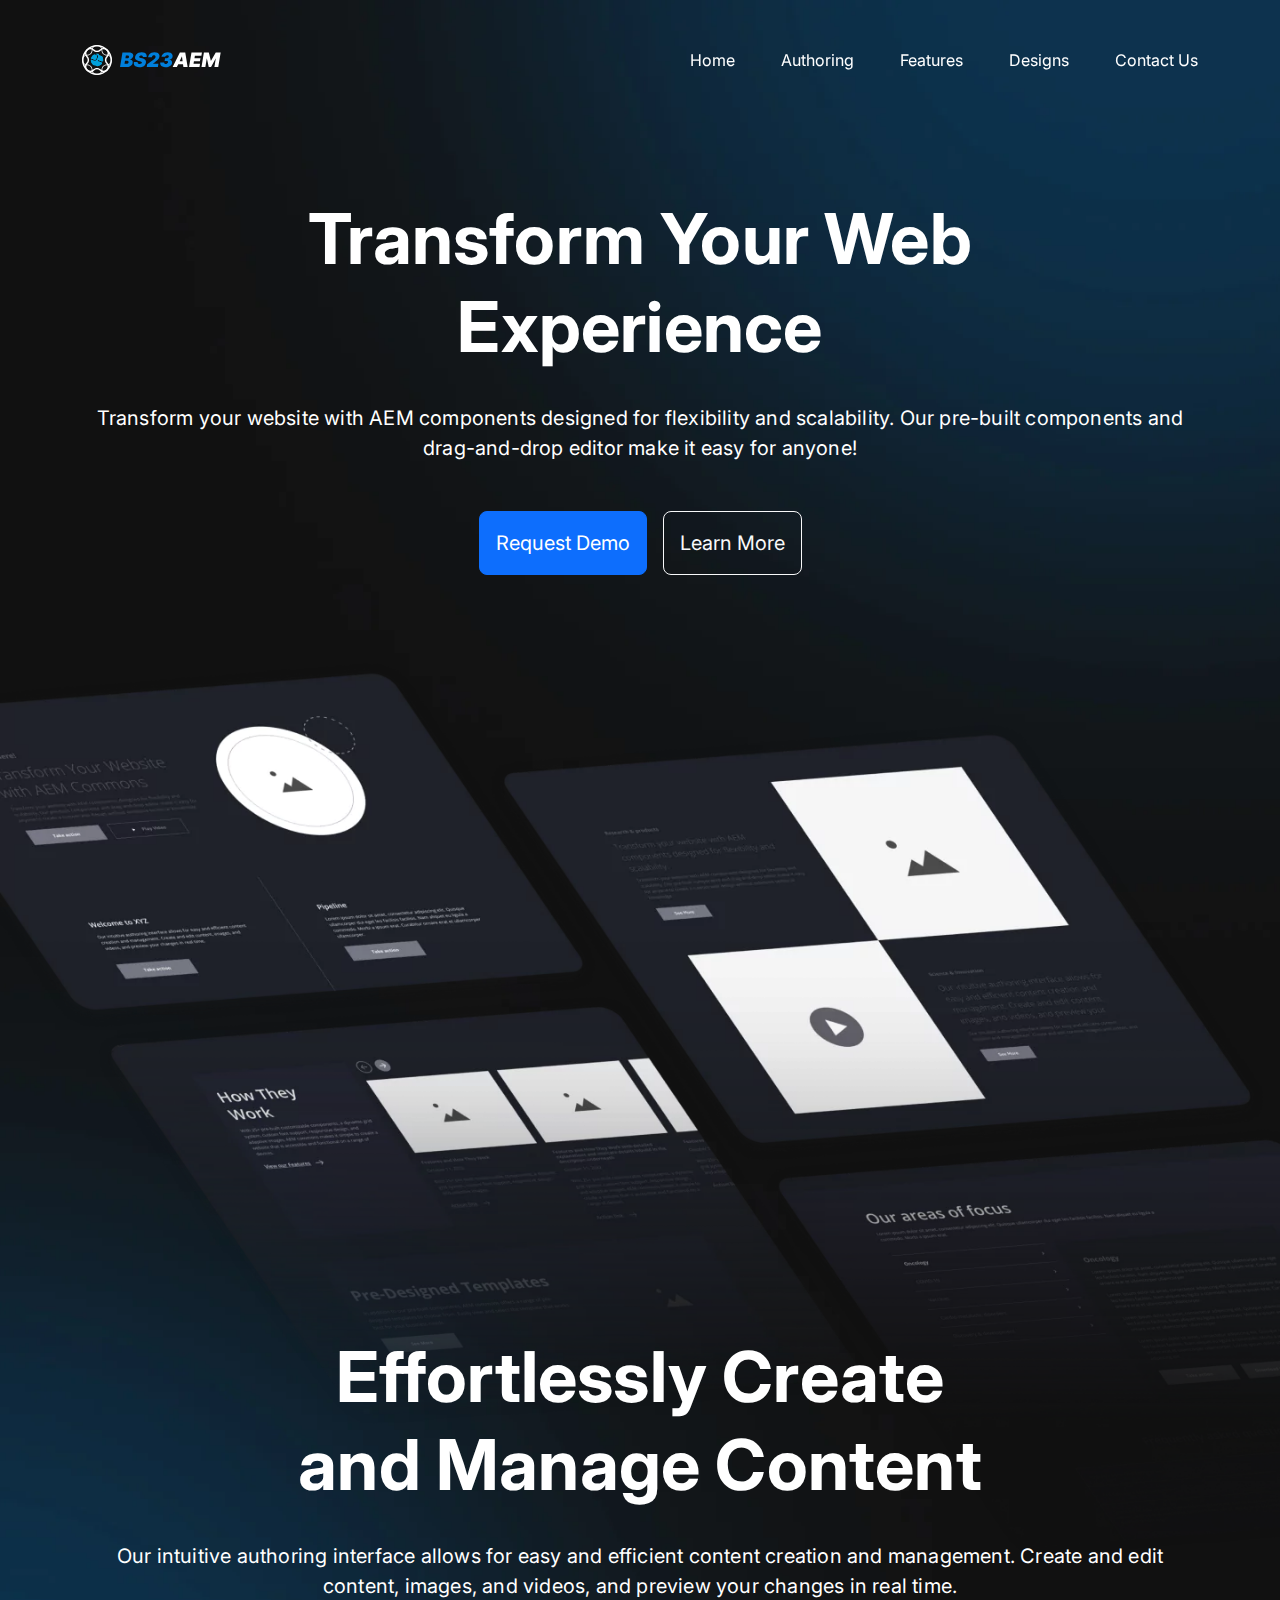
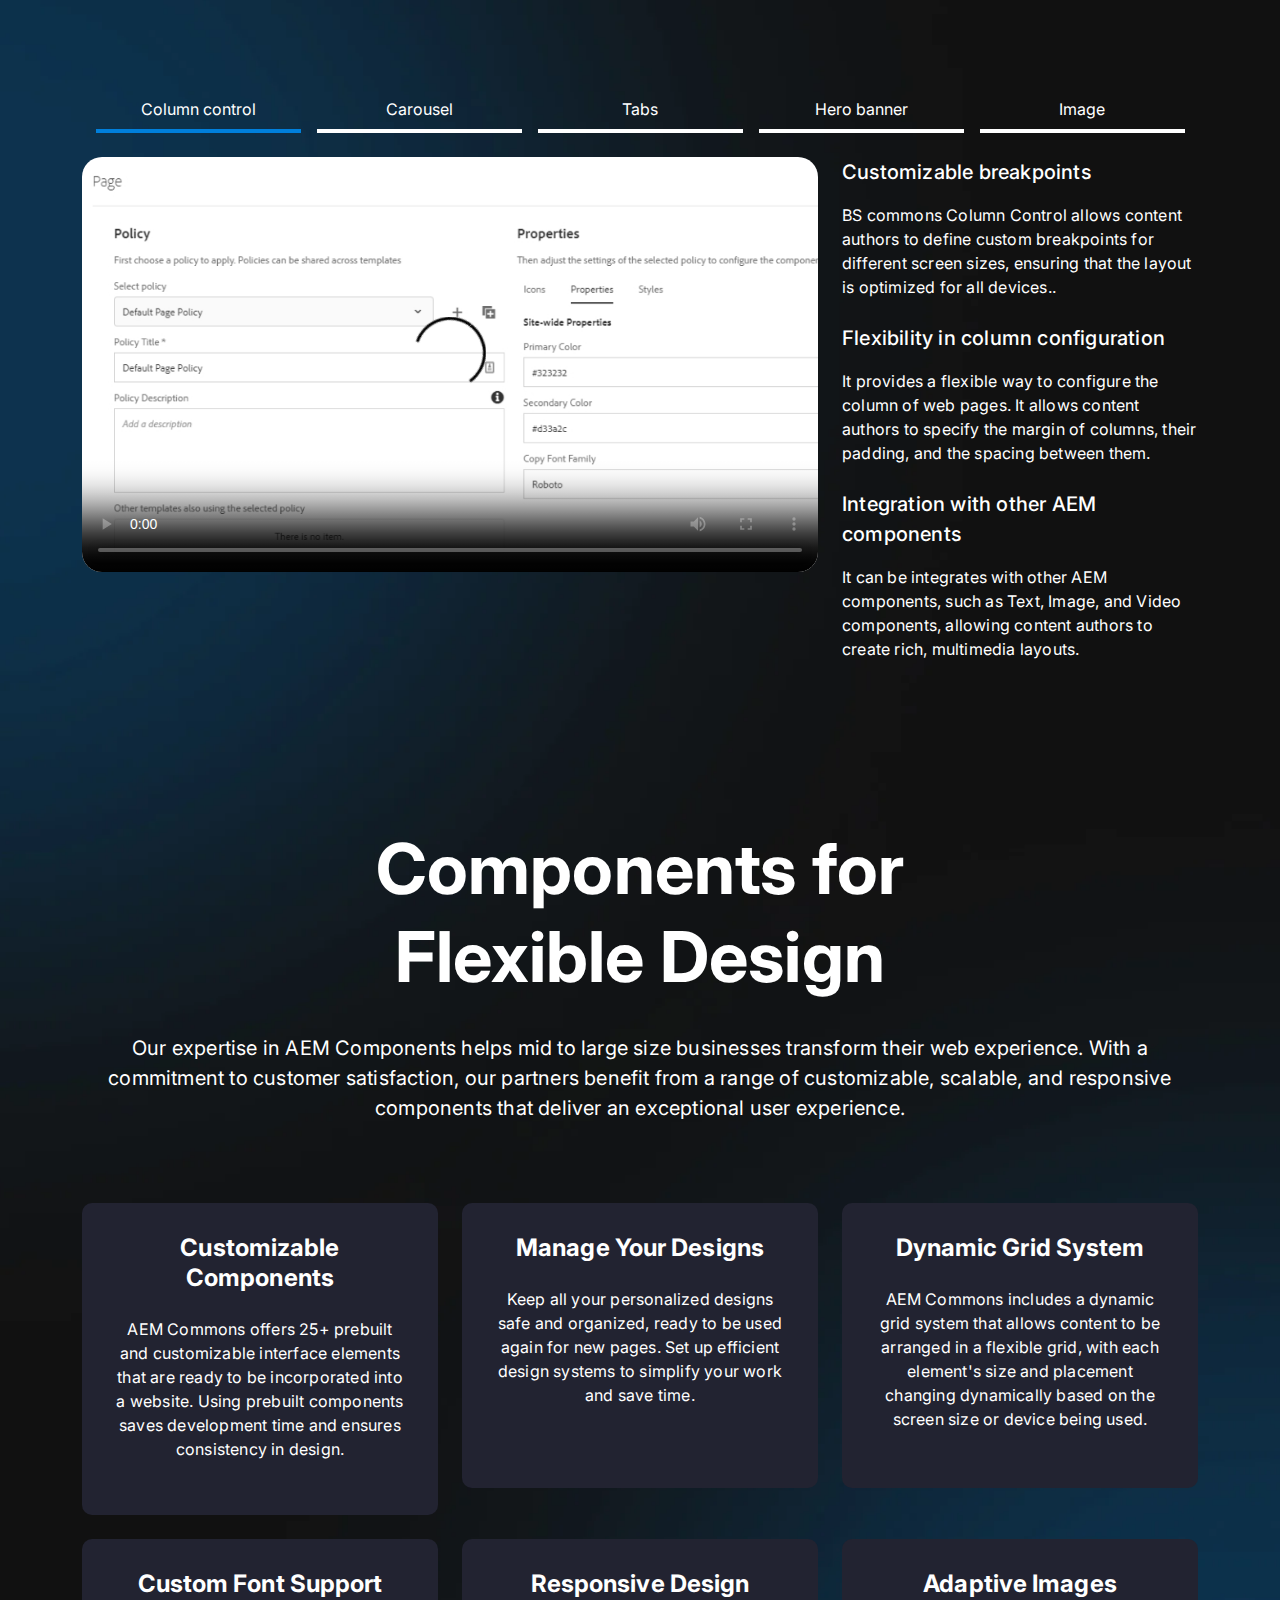
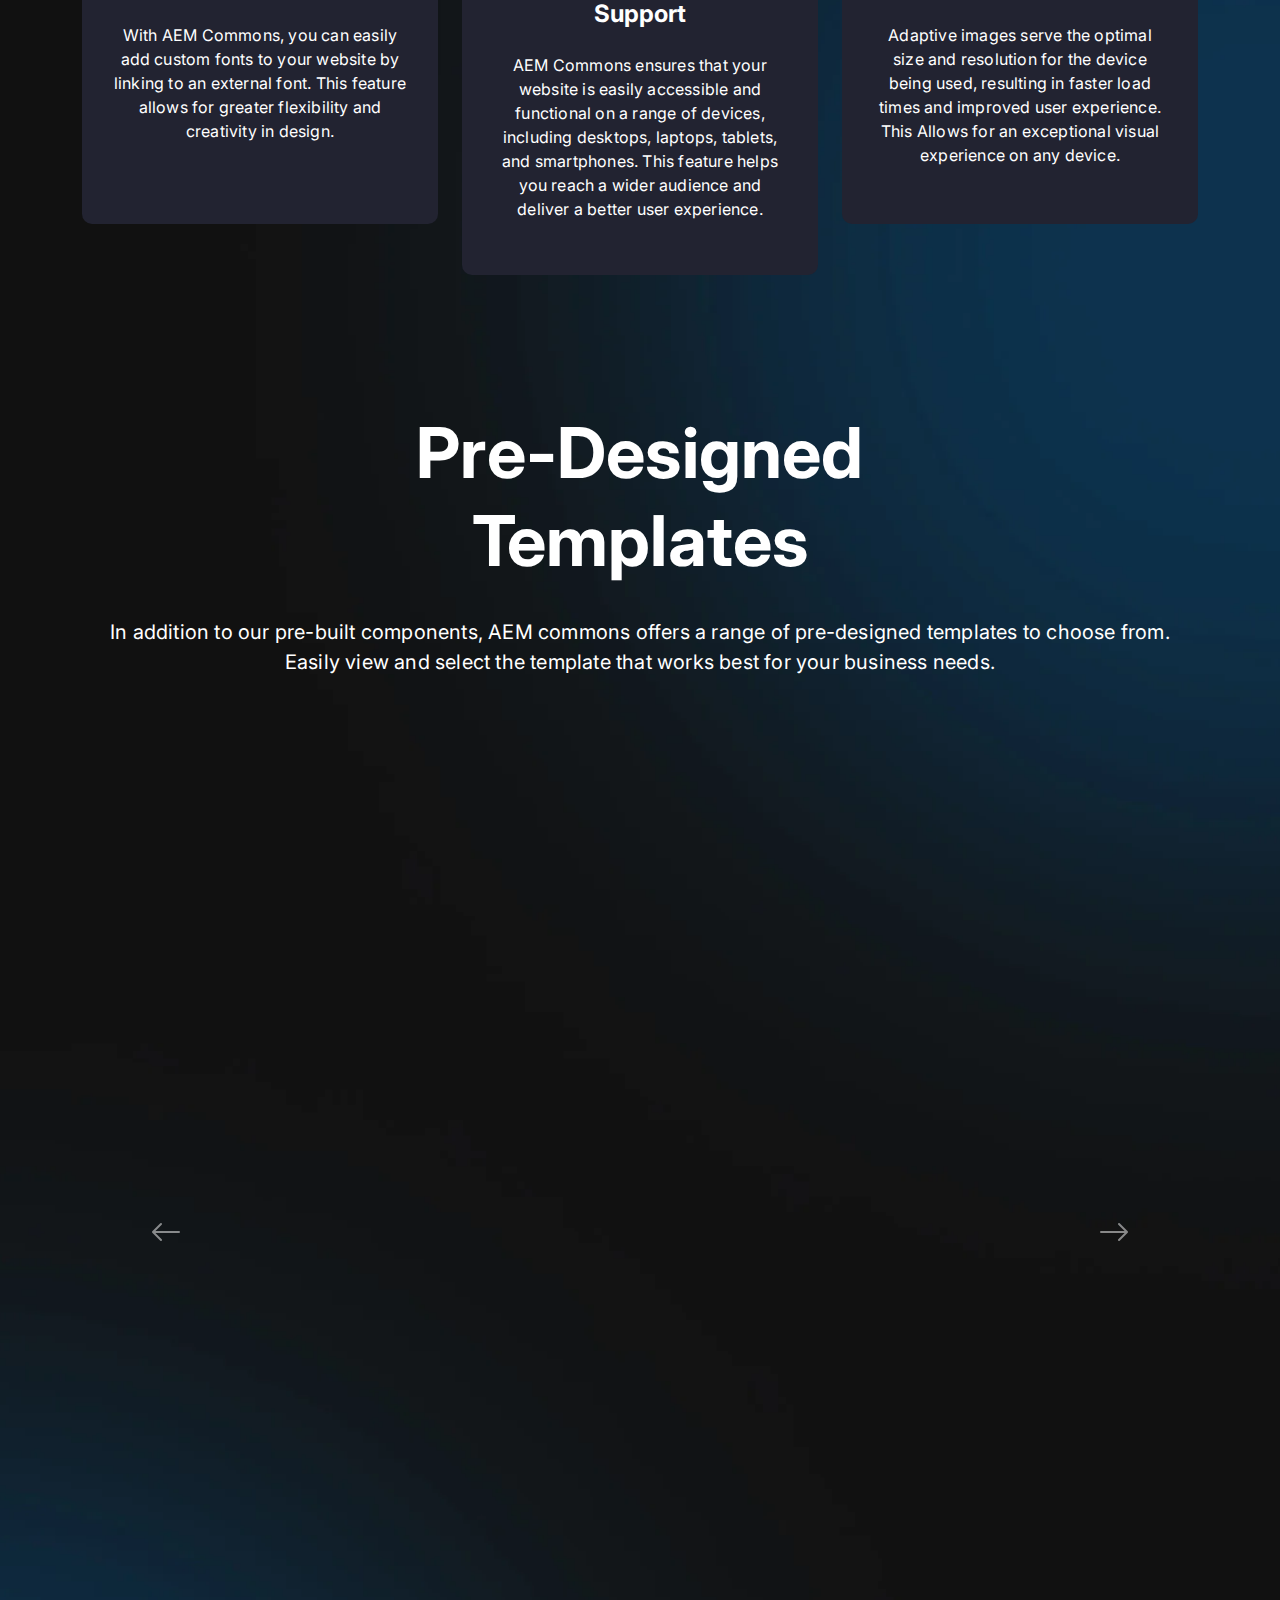
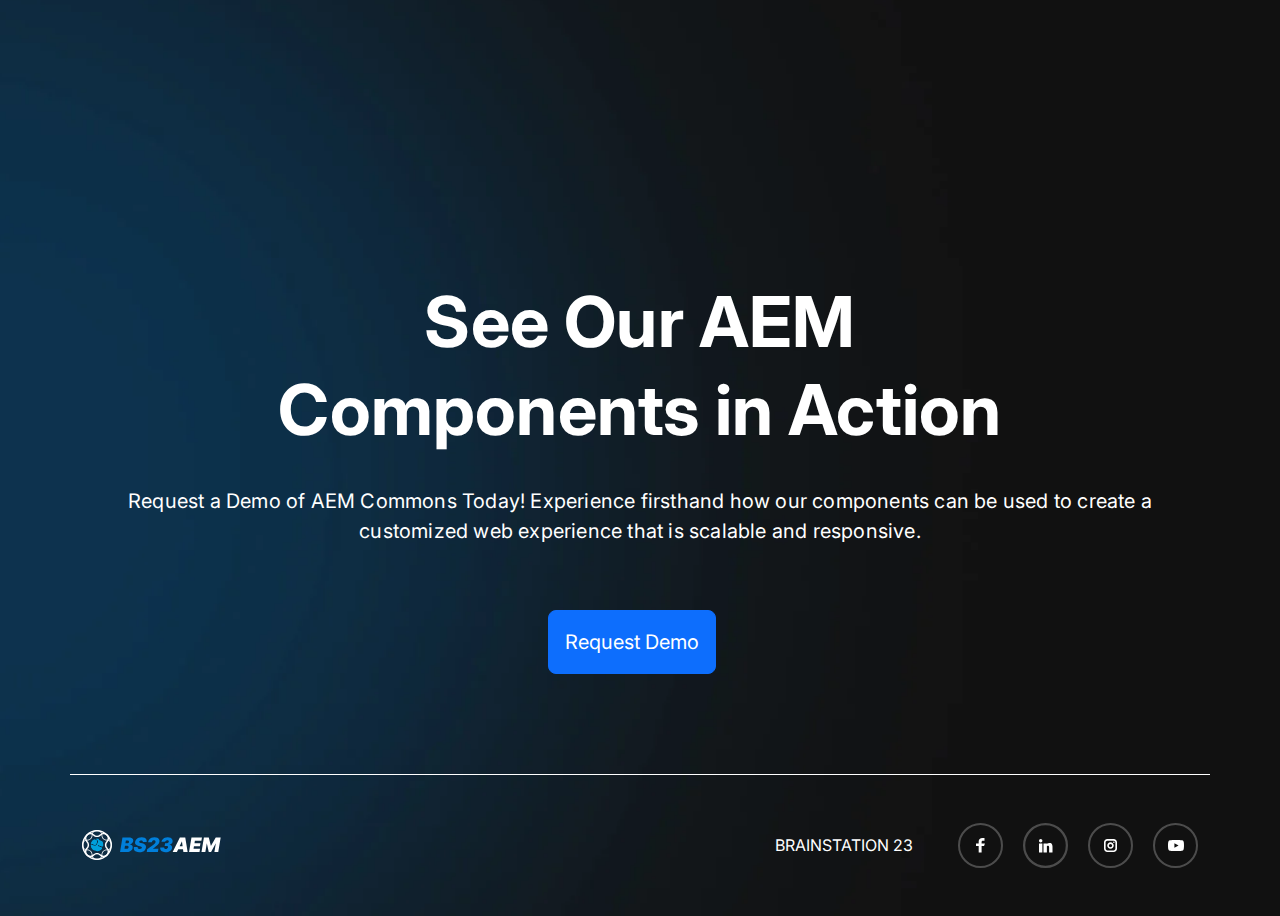
<file: index.html>
<!DOCTYPE html><html lang="en"><head><meta charSet="utf-8"/><meta name="author" content="brainstation23"/><title>AEM Component Libary | Elevate Your Digital Experiences </title><meta name="description" content="Elevate your digital experiences with Brain Station 23&#x27;s comprehensive AEM Component Library. Discover a wide range of powerful and customizable components to enhance your website&#x27;s performance and user engagement."/><meta name="viewport" content="width=device-width, initial-scale=1"/><meta name="keywords" content="aem, brainstation23, aem commons library, component libary, adobe"/><link rel="icon" href="/favicon.ico"/><link rel="canonical" href="https://aem.brainstation-23.com/"/><meta property="og:title" content="AEM Component Libary | Elevate Your Digital Experiences"/><meta property="og:description" content="Elevate your digital experiences with Brain Station 23&#x27;s comprehensive AEM Component Library. Discover a wide range of powerful and customizable components to enhance your website&#x27;s performance and user engagement."/><meta property="og:image" content=" https://aem.brainstation-23.com/_next/static/media/logo.d7c2b95a.svg"/><meta property="og:locale" content="en"/><meta property="og:type" content="website"/><meta property="og:url" content="https://aem.brainstation-23.com/"/><meta property="twitter:title" content="AEM Component Libary | Elevate Your Digital Experiences"/><meta property="twitter:description" content="Elevate your digital experiences with Brain Station 23&#x27;s comprehensive AEM Component Library. Discover a wide range of powerful and customizable components to enhance your website&#x27;s performance and user engagement."/><meta property="twitter:image" content=" https://aem.brainstation-23.com/_next/static/media/logo.d7c2b95a.svg"/><script async="" src="https://www.googletagmanager.com/gtag/js?id=G-YE2Z24CDTD"></script><script>
            window.dataLayer = window.dataLayer || [];
            function gtag(){dataLayer.push(arguments);}
            gtag('js', new Date());
            gtag('config', 'G-YE2Z24CDTD');
          </script><link rel="preload" as="image" href="/icons/facebook.svg"/><link rel="preload" as="image" href="/icons/linkedin.svg"/><link rel="preload" as="image" href="/icons/instagram.svg"/><link rel="preload" as="image" href="/icons/youtube.svg"/><meta name="next-head-count" content="23"/><link rel="preload" href="/_next/static/css/d3a3aa2927f95508.css" as="style"/><link rel="stylesheet" href="/_next/static/css/d3a3aa2927f95508.css" data-n-g=""/><noscript data-n-css=""></noscript><script defer="" nomodule="" src="/_next/static/chunks/polyfills-c67a75d1b6f99dc8.js"></script><script src="/_next/static/chunks/webpack-ee7e63bc15b31913.js" defer=""></script><script src="/_next/static/chunks/framework-2c79e2a64abdb08b.js" defer=""></script><script src="/_next/static/chunks/main-5020794388548d5e.js" defer=""></script><script src="/_next/static/chunks/pages/_app-2b03a57253122ea2.js" defer=""></script><script src="/_next/static/chunks/675-b52e4577ca3fdad8.js" defer=""></script><script src="/_next/static/chunks/484-75e73174d5ee5a9f.js" defer=""></script><script src="/_next/static/chunks/286-7c03cd1e486fbf42.js" defer=""></script><script src="/_next/static/chunks/pages/index-0398d6424cdfec50.js" defer=""></script><script src="/_next/static/SJ3FVOLgWMYRe3h8RQKZD/_buildManifest.js" defer=""></script><script src="/_next/static/SJ3FVOLgWMYRe3h8RQKZD/_ssgManifest.js" defer=""></script></head><body><div id="__next"><main><div class="bs23-home"><nav class="bs23-header  navbar navbar-expand-md navbar-light"><div class="bs23-header__container container"><a href="./" class="navbar-brand"><img alt="bs23aem logo" src="/_next/static/media/logo.d7c2b95a.svg" width="151" height="30" decoding="async" data-nimg="1" loading="lazy" style="color:transparent"/></a><button aria-controls="responsive-navbar-nav" type="button" aria-label="Toggle navigation" class="navbar-toggler collapsed"><span class="navbar-toggler-icon"></span></button><div class="navbar-collapse collapse" id="responsive-navbar-nav"><div class="col-12 justify-content-end bs23-header-items navbar-nav"><a href="./" data-rr-ui-event-key="./" class="text-white text-nowrap nav-link">Home</a><a href="#editing-experience" data-rr-ui-event-key="#editing-experience" class="text-white nav-link">Authoring</a><a href="#features" data-rr-ui-event-key="#features" class="text-white nav-link">Features</a><a href="#pre-made-design" data-rr-ui-event-key="#pre-made-design" class="text-white nav-link">Designs</a><a href="https://brainstation-23.com/contact" target="blank" data-rr-ui-event-key="https://brainstation-23.com/contact" class="text-white nav-link">Contact Us</a></div></div></div></nav><section class="hero-banner" id="hero-banner"><div class="container"><div class="hero-banner-content"><h1 class="header">Transform Your Web Experience</h1><p class="sub-header">Transform your website with AEM components designed for flexibility and scalability. Our pre-built components and drag-and-drop editor make it easy for anyone!</p><div class="bs-23-button-group"><a class="btn btn-primary btn-lg me-md-3 w-100 w-md-auto mb-4 mb-md-0" href="https://brainstation-23.com/contact" target="blank">Request Demo</a><a class="btn-outline-light w-100 w-md-auto btn btn-lg" href="#editing-experience">Learn More</a></div></div></div></section><section class="image-animations"><img alt="Animation image" src="/_next/static/media/image-animation.a60e9786.webp" width="1440" height="1055" decoding="async" data-nimg="1" class="image-animation" loading="eager" style="color:transparent"/></section><section class="editing-experience section-padding" id="editing-experience"><div class="container"><h2 class="header">Effortlessly Create and Manage Content</h2><p class="sub-header">Our intuitive authoring interface allows for easy and efficient content creation and management. Create and edit content, images, and videos, and preview your changes in real time.</p><div class="bs23-tabs"><div class="tab-scroller"><i class="tab-scroller__arrow tab-scroller__arrow--left d-none"><svg xmlns="http://www.w3.org/2000/svg" width="16" height="16" fill="currentColor" class="bi bi-arrow-left-short" viewBox="0 0 16 16"><path fill-rule="evenodd" d="M12 8a.5.5 0 0 1-.5.5H5.707l2.147 2.146a.5.5 0 0 1-.708.708l-3-3a.5.5 0 0 1 0-.708l3-3a.5.5 0 1 1 .708.708L5.707 7.5H11.5a.5.5 0 0 1 .5.5z"></path></svg></i><i class="tab-scroller__arrow tab-scroller__arrow--right d-none"><svg xmlns="http://www.w3.org/2000/svg" width="16" height="16" fill="currentColor" class="bi bi-arrow-right-short" viewBox="0 0 16 16"><path fill-rule="evenodd" d="M4 8a.5.5 0 0 1 .5-.5h5.793L8.146 5.354a.5.5 0 1 1 .708-.708l3 3a.5.5 0 0 1 0 .708l-3 3a.5.5 0 0 1-.708-.708L10.293 8.5H4.5A.5.5 0 0 1 4 8z"></path></svg></i><ul class="mb-4 nav nav-tabs" role="tablist"><li class="nav-item" role="presentation"><button type="button" id="bs commons components tab-tab-columnControl" role="tab" data-rr-ui-event-key="columnControl" aria-controls="bs commons components tab-tabpane-columnControl" aria-selected="true" class="nav-link active">Column control</button></li><li class="nav-item" role="presentation"><button type="button" id="bs commons components tab-tab-carousel" role="tab" data-rr-ui-event-key="carousel" aria-controls="bs commons components tab-tabpane-carousel" aria-selected="false" tabindex="-1" class="nav-link">Carousel</button></li><li class="nav-item" role="presentation"><button type="button" id="bs commons components tab-tab-Tabs" role="tab" data-rr-ui-event-key="Tabs" aria-controls="bs commons components tab-tabpane-Tabs" aria-selected="false" tabindex="-1" class="nav-link">Tabs</button></li><li class="nav-item" role="presentation"><button type="button" id="bs commons components tab-tab-heroBanner" role="tab" data-rr-ui-event-key="heroBanner" aria-controls="bs commons components tab-tabpane-heroBanner" aria-selected="false" tabindex="-1" class="nav-link">Hero banner</button></li><li class="nav-item" role="presentation"><button type="button" id="bs commons components tab-tab-image" role="tab" data-rr-ui-event-key="image" aria-controls="bs commons components tab-tabpane-image" aria-selected="false" tabindex="-1" class="nav-link">Image</button></li></ul><div class="tab-content"><div role="tabpanel" id="bs commons components tab-tabpane-columnControl" aria-labelledby="bs commons components tab-tab-columnControl" class="fade tab-pane active show"><div class="row"><div class="col-xl-8 col-lg-6"><video poster="/images/cmp-video.webp" controls=""><source src="#" type="video/mp4"/></video></div><div class="col-xl-4 col-lg-6"><div class="commons-info"><h5>Customizable breakpoints</h5><p>BS commons Column Control allows content authors to define custom breakpoints for different screen sizes, ensuring that the layout is optimized for all devices..</p></div><div class="commons-info"><h5>Flexibility in column configuration</h5><p>It provides a flexible way to configure the column of web pages. It allows content authors to specify the margin of columns, their padding, and the spacing between them.</p></div><div class="commons-info"><h5>Integration with other AEM components</h5><p>It can be integrates with other AEM components, such as Text, Image, and Video components, allowing content authors to create rich, multimedia layouts.</p></div></div></div></div><div role="tabpanel" id="bs commons components tab-tabpane-carousel" aria-labelledby="bs commons components tab-tab-carousel" class="fade tab-pane"><div class="row"><div class="col-xl-8 col-lg-6"><video poster="/images/cmp-video.webp" controls=""><source src="#" type="video/mp4"/></video></div><div class="col-xl-4 col-lg-6"><div class="commons-info"><h5>Easy to use</h5><p>BS commons carousel is designed to be easy to use, allowing content authors to quickly create and configure image and content sliders on their web pages without needing to know any coding.</p></div><div class="commons-info"><h5>Customizable options</h5><p>It provides a range of customizable options, such as navigation buttons, paginations, slides per view transition effects and  allowing content authors to create unique slide by playing with theres options.</p></div><div class="commons-info"><h5>Responsive design</h5><p>Carousel is built with responsive design in mind, ensuring that the sliders look great on all devices and screen sizes.</p></div></div></div></div><div role="tabpanel" id="bs commons components tab-tabpane-Tabs" aria-labelledby="bs commons components tab-tab-Tabs" class="fade tab-pane"><div class="row"><div class="col-xl-8 col-lg-6"><video poster="/images/cmp-video.webp" controls=""><source src="#" type="video/mp4"/></video></div><div class="col-xl-4 col-lg-6"><div class="commons-info"><h5>Accessibility support</h5><p>BS commons tabs is designed to be accessible, providing support for screen readers and keyboard navigation, ensuring that all users can access the content on the tabs.</p></div><div class="commons-info"><h5>Multiple layout options</h5><p>BS commons tab provides different layout options, such as horizontal and vertical tabs, and can be modified every part of tab to fullfill creative design goal.</p></div><div class="commons-info"><h5>Easy content management</h5><p>It makes easy for content authors to create and manage tabbed content by providing a simple and intuitive interface to add, edit, and delete tabs and their content.</p></div></div></div></div><div role="tabpanel" id="bs commons components tab-tabpane-heroBanner" aria-labelledby="bs commons components tab-tab-heroBanner" class="fade tab-pane"><div class="row"><div class="col-xl-8 col-lg-6"><video poster="/images/cmp-video.webp" controls=""><source src="#" type="video/mp4"/></video></div><div class="col-xl-4 col-lg-6"><div class="commons-info"><h5>Multiple background</h5><p>BS commons have multiple background  options like video background or image background.</p></div><div class="commons-info"><h5>Customize design</h5><p>This components are designed with flexibility in mind, providing users with a range of options to modify and adapt their functionality as needed.</p></div><div class="commons-info"><h5>Muliple component support</h5><p>This component support various component for different type creative design.</p></div></div></div></div><div role="tabpanel" id="bs commons components tab-tabpane-image" aria-labelledby="bs commons components tab-tab-image" class="fade tab-pane"><div class="row"><div class="col-xl-8 col-lg-6"><video poster="/images/cmp-video.webp" controls=""><source src="#" type="video/mp4"/></video></div><div class="col-xl-4 col-lg-6"><div class="commons-info"><h5>Adaptive image</h5><p>Adaptive image allows multiple renditions of an image, each with different sizes, formats, and quality levels, to ensure that images display optimally on different devices.</p></div><div class="commons-info"><h5>Lazy loading</h5><p>Lazy loading images is a technique used to improve website performance by deferring the loading of images until they are needed.</p></div><div class="commons-info"><h5>Image Extension</h5><p>The Image Extension component supports multiple images for multiple devices, making it a great fit for ensuring the exact design is achieved across different screen sizes and devices.</p></div></div></div></div></div></div></div></div></section><section class="features" id="features"><div class="container"><h2 class="header">Components for Flexible Design</h2><p class="sub-header">Our expertise in AEM Components helps mid to large size businesses transform their web experience. With a commitment to customer satisfaction, our partners benefit from a range of customizable, scalable, and responsive components that deliver an exceptional user experience.</p><div class="row"><div class="col-lg-4 col-md-6"><div class="feature-card"><h4 class="feature-card__title">Customizable Components</h4><p class="feature-card__body">AEM Commons offers 25+ prebuilt and customizable interface elements that are ready to be incorporated into a website. Using prebuilt components saves development time and ensures consistency in design.</p></div></div><div class="col-lg-4 col-md-6"><div class="feature-card"><h4 class="feature-card__title">Manage Your Designs</h4><p class="feature-card__body">Keep all your personalized designs safe and organized, ready to be used again for new pages. Set up efficient design systems to simplify your work and save time.</p></div></div><div class="col-lg-4 col-md-6"><div class="feature-card"><h4 class="feature-card__title">Dynamic Grid System</h4><p class="feature-card__body">AEM Commons includes a dynamic grid system that allows content to be arranged in a flexible grid, with each element&#x27;s size and placement changing dynamically based on the screen size or device being used.</p></div></div><div class="col-lg-4 col-md-6"><div class="feature-card"><h4 class="feature-card__title">Custom Font Support</h4><p class="feature-card__body">With AEM Commons, you can easily add custom fonts to your website by linking to an external font. This feature allows for greater flexibility and creativity in design.</p></div></div><div class="col-lg-4 col-md-6"><div class="feature-card"><h4 class="feature-card__title">Responsive Design Support</h4><p class="feature-card__body">AEM Commons ensures that your website is easily accessible and functional on a range of devices, including desktops, laptops, tablets, and smartphones. This feature helps you reach a wider audience and deliver a better user experience.</p></div></div><div class="col-lg-4 col-md-6"><div class="feature-card"><h4 class="feature-card__title">Adaptive Images</h4><p class="feature-card__body">Adaptive images serve the optimal size and resolution for the device being used, resulting in faster load times and improved user experience. This Allows for an exceptional visual experience on any device.</p></div></div></div></div></section><section class="pre-made-design section-padding" id="pre-made-design"><div class="container"><h2 class="header">Pre-Designed Templates</h2><p class="sub-header">In addition to our pre-built components, AEM commons offers a range of pre-designed templates to choose from. Easily view and select the template that works best for your business needs.</p><div class="bs23-carousel"><div class="carousel slide carousel-fade"><div class="carousel-inner"><div class="active carousel-item"><img alt="pre build theme" src="/_next/static/media/img-14.13b6cab3.webp" width="986" height="951" decoding="async" data-nimg="1" class=" m-auto" loading="lazy" style="color:transparent"/></div></div><a class="carousel-control-prev" role="button" tabindex="0" href="#"><span aria-hidden="true" class="carousel-control-prev-icon"></span><span class="visually-hidden">Previous</span></a><a class="carousel-control-next" role="button" tabindex="0" href="#"><span aria-hidden="true" class="carousel-control-next-icon"></span><span class="visually-hidden">Next</span></a></div></div></div></section><section class="call-to-action section-padding" id="call-to-acton"><div class="container"><h2 class="header">See Our AEM Components in Action</h2><p class="sub-header">Request a Demo of AEM Commons Today! Experience firsthand how our components can be used to create a customized web experience that is scalable and responsive.</p><a href="https://brainstation-23.com/contact" target="blank" class="btn btn-primary btn-lg me-md-3 w-100 w-md-auto">Request Demo</a></div></section><footer class="bs23-footer"><div class="bs23-footer__inner  container"><div class="align-items-center py-5 row"><div class="col-xl-3 col-md-2 col-3"><a href="./"><img alt="bs23aem logo" src="/_next/static/media/logo.d7c2b95a.svg" width="151" height="30" decoding="async" data-nimg="1" loading="lazy" style="color:transparent"/></a></div><div class="col-xl-6 col-md-5 col-9"><ul class="d-flex justify-content-end flex-wrap"><li><a class="color-white" href="https://brainstation-23.com" target="blank">BRAINSTATION 23</a></li></ul></div><div class="col-xl-3 col-md-5"><ul class="d-flex justify-content-center justify-content-xl-end flex-wrap mt-4 mt-md-0"><li><a href="https://www.facebook.com/brainstation23" target="blank"><img alt="facebook Logo" src="/icons/facebook.svg" width="45" height="45" decoding="async" data-nimg="1" style="color:transparent"/></a></li><li><a href="https://www.linkedin.com/company/brain-station-23" target="blank"><img alt="linkedin Logo" src="/icons/linkedin.svg" width="45" height="45" decoding="async" data-nimg="1" style="color:transparent"/></a></li><li><a href="https://www.instagram.com/brainstation23ltd" target="blank"><img alt="instagram Logo" src="/icons/instagram.svg" width="45" height="45" decoding="async" data-nimg="1" style="color:transparent"/></a></li><li><a href="https://youtube.com/@Brainstation-23" target="blank"><img alt="youtube Logo" src="/icons/youtube.svg" width="45" height="45" decoding="async" data-nimg="1" style="color:transparent"/></a></li></ul></div></div></div></footer></div></main></div><script id="__NEXT_DATA__" type="application/json">{"props":{"pageProps":{}},"page":"/","query":{},"buildId":"SJ3FVOLgWMYRe3h8RQKZD","nextExport":true,"autoExport":true,"isFallback":false,"scriptLoader":[]}</script></body></html>
</file>
<file: _next/static/css/d3a3aa2927f95508.css>
@import"https://fonts.googleapis.com/css2?family=Inter:wght@100;200;300;400;500;600;700;800;900&display=swap";.align-baseline{vertical-align:baseline!important}.align-top{vertical-align:top!important}.align-middle{vertical-align:middle!important}.align-bottom{vertical-align:bottom!important}.align-text-bottom{vertical-align:text-bottom!important}.align-text-top{vertical-align:text-top!important}.float-start{float:left!important}.float-end{float:right!important}.float-none{float:none!important}.opacity-0{opacity:0!important}.opacity-25{opacity:.25!important}.opacity-50{opacity:.5!important}.opacity-75{opacity:.75!important}.opacity-100{opacity:1!important}.overflow-auto{overflow:auto!important}.overflow-hidden{overflow:hidden!important}.overflow-visible{overflow:visible!important}.overflow-scroll{overflow:scroll!important}.d-inline{display:inline!important}.d-inline-block{display:inline-block!important}.d-block{display:block!important}.d-grid{display:grid!important}.d-table{display:table!important}.d-table-row{display:table-row!important}.d-table-cell{display:table-cell!important}.d-flex{display:flex!important}.d-inline-flex{display:inline-flex!important}.d-none{display:none!important}.shadow{box-shadow:0 .5rem 1rem rgba(0,0,0,.15)!important}.shadow-sm{box-shadow:0 .125rem .25rem rgba(0,0,0,.075)!important}.shadow-lg{box-shadow:0 1rem 3rem rgba(0,0,0,.175)!important}.shadow-none{box-shadow:none!important}.position-static{position:static!important}.position-relative{position:relative!important}.position-absolute{position:absolute!important}.position-fixed{position:fixed!important}.position-sticky{position:-webkit-sticky!important;position:sticky!important}.top-0{top:0!important}.top-50{top:50%!important}.top-100{top:100%!important}.bottom-0{bottom:0!important}.bottom-50{bottom:50%!important}.bottom-100{bottom:100%!important}.start-0{left:0!important}.start-50{left:50%!important}.start-100{left:100%!important}.end-0{right:0!important}.end-50{right:50%!important}.end-100{right:100%!important}.translate-middle{transform:translate(-50%,-50%)!important}.translate-middle-x{transform:translateX(-50%)!important}.translate-middle-y{transform:translateY(-50%)!important}.border{border:var(--bs-border-width) var(--bs-border-style) var(--bs-border-color)!important}.border-0{border:0!important}.border-top{border-top:var(--bs-border-width) var(--bs-border-style) var(--bs-border-color)!important}.border-top-0{border-top:0!important}.border-end{border-right:var(--bs-border-width) var(--bs-border-style) var(--bs-border-color)!important}.border-end-0{border-right:0!important}.border-bottom{border-bottom:var(--bs-border-width) var(--bs-border-style) var(--bs-border-color)!important}.border-bottom-0{border-bottom:0!important}.border-start{border-left:var(--bs-border-width) var(--bs-border-style) var(--bs-border-color)!important}.border-start-0{border-left:0!important}.border-primary{--bs-border-opacity:1;border-color:rgba(var(--bs-primary-rgb),var(--bs-border-opacity))!important}.border-secondary{--bs-border-opacity:1;border-color:rgba(var(--bs-secondary-rgb),var(--bs-border-opacity))!important}.border-success{--bs-border-opacity:1;border-color:rgba(var(--bs-success-rgb),var(--bs-border-opacity))!important}.border-info{--bs-border-opacity:1;border-color:rgba(var(--bs-info-rgb),var(--bs-border-opacity))!important}.border-warning{--bs-border-opacity:1;border-color:rgba(var(--bs-warning-rgb),var(--bs-border-opacity))!important}.border-danger{--bs-border-opacity:1;border-color:rgba(var(--bs-danger-rgb),var(--bs-border-opacity))!important}.border-light{--bs-border-opacity:1;border-color:rgba(var(--bs-light-rgb),var(--bs-border-opacity))!important}.border-dark{--bs-border-opacity:1;border-color:rgba(var(--bs-dark-rgb),var(--bs-border-opacity))!important}.border-white{--bs-border-opacity:1;border-color:rgba(var(--bs-white-rgb),var(--bs-border-opacity))!important}.border-1{--bs-border-width:1px}.border-2{--bs-border-width:2px}.border-3{--bs-border-width:3px}.border-4{--bs-border-width:4px}.border-5{--bs-border-width:5px}.border-opacity-10{--bs-border-opacity:0.1}.border-opacity-25{--bs-border-opacity:0.25}.border-opacity-50{--bs-border-opacity:0.5}.border-opacity-75{--bs-border-opacity:0.75}.border-opacity-100{--bs-border-opacity:1}.w-25{width:25%!important}.w-50{width:50%!important}.w-75{width:75%!important}.w-100{width:100%!important}.w-auto{width:auto!important}.mw-100{max-width:100%!important}.vw-100{width:100vw!important}.min-vw-100{min-width:100vw!important}.h-25{height:25%!important}.h-50{height:50%!important}.h-75{height:75%!important}.h-100{height:100%!important}.h-auto{height:auto!important}.mh-100{max-height:100%!important}.vh-100{height:100vh!important}.min-vh-100{min-height:100vh!important}.flex-fill{flex:1 1 auto!important}.flex-row{flex-direction:row!important}.flex-column{flex-direction:column!important}.flex-row-reverse{flex-direction:row-reverse!important}.flex-column-reverse{flex-direction:column-reverse!important}.flex-grow-0{flex-grow:0!important}.flex-grow-1{flex-grow:1!important}.flex-shrink-0{flex-shrink:0!important}.flex-shrink-1{flex-shrink:1!important}.flex-wrap{flex-wrap:wrap!important}.flex-nowrap{flex-wrap:nowrap!important}.flex-wrap-reverse{flex-wrap:wrap-reverse!important}.justify-content-start{justify-content:flex-start!important}.justify-content-end{justify-content:flex-end!important}.justify-content-center{justify-content:center!important}.justify-content-between{justify-content:space-between!important}.justify-content-around{justify-content:space-around!important}.justify-content-evenly{justify-content:space-evenly!important}.align-items-start{align-items:flex-start!important}.align-items-end{align-items:flex-end!important}.align-items-center{align-items:center!important}.align-items-baseline{align-items:baseline!important}.align-items-stretch{align-items:stretch!important}.align-content-start{align-content:flex-start!important}.align-content-end{align-content:flex-end!important}.align-content-center{align-content:center!important}.align-content-between{align-content:space-between!important}.align-content-around{align-content:space-around!important}.align-content-stretch{align-content:stretch!important}.align-self-auto{align-self:auto!important}.align-self-start{align-self:flex-start!important}.align-self-end{align-self:flex-end!important}.align-self-center{align-self:center!important}.align-self-baseline{align-self:baseline!important}.align-self-stretch{align-self:stretch!important}.order-first{order:-1!important}.order-0{order:0!important}.order-1{order:1!important}.order-2{order:2!important}.order-3{order:3!important}.order-4{order:4!important}.order-5{order:5!important}.order-last{order:6!important}.m-0{margin:0!important}.m-1{margin:.25rem!important}.m-2{margin:.5rem!important}.m-3{margin:1rem!important}.m-4{margin:1.5rem!important}.m-5{margin:3rem!important}.m-auto{margin:auto!important}.mx-0{margin-right:0!important;margin-left:0!important}.mx-1{margin-right:.25rem!important;margin-left:.25rem!important}.mx-2{margin-right:.5rem!important;margin-left:.5rem!important}.mx-3{margin-right:1rem!important;margin-left:1rem!important}.mx-4{margin-right:1.5rem!important;margin-left:1.5rem!important}.mx-5{margin-right:3rem!important;margin-left:3rem!important}.mx-auto{margin-right:auto!important;margin-left:auto!important}.my-0{margin-top:0!important;margin-bottom:0!important}.my-1{margin-top:.25rem!important;margin-bottom:.25rem!important}.my-2{margin-top:.5rem!important;margin-bottom:.5rem!important}.my-3{margin-top:1rem!important;margin-bottom:1rem!important}.my-4{margin-top:1.5rem!important;margin-bottom:1.5rem!important}.my-5{margin-top:3rem!important;margin-bottom:3rem!important}.my-auto{margin-top:auto!important;margin-bottom:auto!important}.mt-0{margin-top:0!important}.mt-1{margin-top:.25rem!important}.mt-2{margin-top:.5rem!important}.mt-3{margin-top:1rem!important}.mt-4{margin-top:1.5rem!important}.mt-5{margin-top:3rem!important}.mt-auto{margin-top:auto!important}.me-0{margin-right:0!important}.me-1{margin-right:.25rem!important}.me-2{margin-right:.5rem!important}.me-3{margin-right:1rem!important}.me-4{margin-right:1.5rem!important}.me-5{margin-right:3rem!important}.me-auto{margin-right:auto!important}.mb-0{margin-bottom:0!important}.mb-1{margin-bottom:.25rem!important}.mb-2{margin-bottom:.5rem!important}.mb-3{margin-bottom:1rem!important}.mb-4{margin-bottom:1.5rem!important}.mb-5{margin-bottom:3rem!important}.mb-auto{margin-bottom:auto!important}.ms-0{margin-left:0!important}.ms-1{margin-left:.25rem!important}.ms-2{margin-left:.5rem!important}.ms-3{margin-left:1rem!important}.ms-4{margin-left:1.5rem!important}.ms-5{margin-left:3rem!important}.ms-auto{margin-left:auto!important}.p-0{padding:0!important}.p-1{padding:.25rem!important}.p-2{padding:.5rem!important}.p-3{padding:1rem!important}.p-4{padding:1.5rem!important}.p-5{padding:3rem!important}.px-0{padding-right:0!important;padding-left:0!important}.px-1{padding-right:.25rem!important;padding-left:.25rem!important}.px-2{padding-right:.5rem!important;padding-left:.5rem!important}.px-3{padding-right:1rem!important;padding-left:1rem!important}.px-4{padding-right:1.5rem!important;padding-left:1.5rem!important}.px-5{padding-right:3rem!important;padding-left:3rem!important}.py-0{padding-top:0!important;padding-bottom:0!important}.py-1{padding-top:.25rem!important;padding-bottom:.25rem!important}.py-2{padding-top:.5rem!important;padding-bottom:.5rem!important}.py-3{padding-top:1rem!important;padding-bottom:1rem!important}.py-4{padding-top:1.5rem!important;padding-bottom:1.5rem!important}.py-5{padding-top:3rem!important;padding-bottom:3rem!important}.pt-0{padding-top:0!important}.pt-1{padding-top:.25rem!important}.pt-2{padding-top:.5rem!important}.pt-3{padding-top:1rem!important}.pt-4{padding-top:1.5rem!important}.pt-5{padding-top:3rem!important}.pe-0{padding-right:0!important}.pe-1{padding-right:.25rem!important}.pe-2{padding-right:.5rem!important}.pe-3{padding-right:1rem!important}.pe-4{padding-right:1.5rem!important}.pe-5{padding-right:3rem!important}.pb-0{padding-bottom:0!important}.pb-1{padding-bottom:.25rem!important}.pb-2{padding-bottom:.5rem!important}.pb-3{padding-bottom:1rem!important}.pb-4{padding-bottom:1.5rem!important}.pb-5{padding-bottom:3rem!important}.ps-0{padding-left:0!important}.ps-1{padding-left:.25rem!important}.ps-2{padding-left:.5rem!important}.ps-3{padding-left:1rem!important}.ps-4{padding-left:1.5rem!important}.ps-5{padding-left:3rem!important}.gap-0{gap:0!important}.gap-1{gap:.25rem!important}.gap-2{gap:.5rem!important}.gap-3{gap:1rem!important}.gap-4{gap:1.5rem!important}.gap-5{gap:3rem!important}.font-monospace{font-family:var(--bs-font-monospace)!important}.fs-1{font-size:calc(1.375rem + 1.5vw)!important}.fs-2{font-size:calc(1.325rem + .9vw)!important}.fs-3{font-size:calc(1.3rem + .6vw)!important}.fs-4{font-size:calc(1.275rem + .3vw)!important}.fs-5{font-size:1.25rem!important}.fs-6{font-size:1rem!important}.fst-italic{font-style:italic!important}.fst-normal{font-style:normal!important}.fw-light{font-weight:300!important}.fw-lighter{font-weight:lighter!important}.fw-normal{font-weight:400!important}.fw-bold{font-weight:700!important}.fw-semibold{font-weight:600!important}.fw-bolder{font-weight:bolder!important}.lh-1{line-height:1!important}.lh-sm{line-height:1.25!important}.lh-base{line-height:1.5!important}.lh-lg{line-height:2!important}.text-start{text-align:left!important}.text-end{text-align:right!important}.text-center{text-align:center!important}.text-decoration-none{text-decoration:none!important}.text-decoration-underline{text-decoration:underline!important}.text-decoration-line-through{text-decoration:line-through!important}.text-lowercase{text-transform:lowercase!important}.text-uppercase{text-transform:uppercase!important}.text-capitalize{text-transform:capitalize!important}.text-wrap{white-space:normal!important}.text-nowrap{white-space:nowrap!important}.text-break{word-wrap:break-word!important;word-break:break-word!important}.text-primary{--bs-text-opacity:1;color:rgba(var(--bs-primary-rgb),var(--bs-text-opacity))!important}.text-secondary{--bs-text-opacity:1;color:rgba(var(--bs-secondary-rgb),var(--bs-text-opacity))!important}.text-success{--bs-text-opacity:1;color:rgba(var(--bs-success-rgb),var(--bs-text-opacity))!important}.text-info{--bs-text-opacity:1;color:rgba(var(--bs-info-rgb),var(--bs-text-opacity))!important}.text-warning{--bs-text-opacity:1;color:rgba(var(--bs-warning-rgb),var(--bs-text-opacity))!important}.text-danger{--bs-text-opacity:1;color:rgba(var(--bs-danger-rgb),var(--bs-text-opacity))!important}.text-light{--bs-text-opacity:1;color:rgba(var(--bs-light-rgb),var(--bs-text-opacity))!important}.text-dark{--bs-text-opacity:1;color:rgba(var(--bs-dark-rgb),var(--bs-text-opacity))!important}.text-black{--bs-text-opacity:1;color:rgba(var(--bs-black-rgb),var(--bs-text-opacity))!important}.text-white{--bs-text-opacity:1;color:rgba(var(--bs-white-rgb),var(--bs-text-opacity))!important}.text-body{--bs-text-opacity:1;color:rgba(var(--bs-body-color-rgb),var(--bs-text-opacity))!important}.text-muted{--bs-text-opacity:1;color:#6c757d!important}.text-black-50{--bs-text-opacity:1;color:rgba(0,0,0,.5)!important}.text-white-50{--bs-text-opacity:1;color:hsla(0,0%,100%,.5)!important}.text-reset{--bs-text-opacity:1;color:inherit!important}.text-opacity-25{--bs-text-opacity:0.25}.text-opacity-50{--bs-text-opacity:0.5}.text-opacity-75{--bs-text-opacity:0.75}.text-opacity-100{--bs-text-opacity:1}.bg-primary{--bs-bg-opacity:1;background-color:rgba(var(--bs-primary-rgb),var(--bs-bg-opacity))!important}.bg-secondary{--bs-bg-opacity:1;background-color:rgba(var(--bs-secondary-rgb),var(--bs-bg-opacity))!important}.bg-success{--bs-bg-opacity:1;background-color:rgba(var(--bs-success-rgb),var(--bs-bg-opacity))!important}.bg-info{--bs-bg-opacity:1;background-color:rgba(var(--bs-info-rgb),var(--bs-bg-opacity))!important}.bg-warning{--bs-bg-opacity:1;background-color:rgba(var(--bs-warning-rgb),var(--bs-bg-opacity))!important}.bg-danger{--bs-bg-opacity:1;background-color:rgba(var(--bs-danger-rgb),var(--bs-bg-opacity))!important}.bg-light{--bs-bg-opacity:1;background-color:rgba(var(--bs-light-rgb),var(--bs-bg-opacity))!important}.bg-dark{--bs-bg-opacity:1;background-color:rgba(var(--bs-dark-rgb),var(--bs-bg-opacity))!important}.bg-black{--bs-bg-opacity:1;background-color:rgba(var(--bs-black-rgb),var(--bs-bg-opacity))!important}.bg-white{--bs-bg-opacity:1;background-color:rgba(var(--bs-white-rgb),var(--bs-bg-opacity))!important}.bg-body{--bs-bg-opacity:1;background-color:rgba(var(--bs-body-bg-rgb),var(--bs-bg-opacity))!important}.bg-transparent{--bs-bg-opacity:1;background-color:transparent!important}.bg-opacity-10{--bs-bg-opacity:0.1}.bg-opacity-25{--bs-bg-opacity:0.25}.bg-opacity-50{--bs-bg-opacity:0.5}.bg-opacity-75{--bs-bg-opacity:0.75}.bg-opacity-100{--bs-bg-opacity:1}.bg-gradient{background-image:var(--bs-gradient)!important}.user-select-all{-webkit-user-select:all!important;-moz-user-select:all!important;user-select:all!important}.user-select-auto{-webkit-user-select:auto!important;-moz-user-select:auto!important;user-select:auto!important}.user-select-none{-webkit-user-select:none!important;-moz-user-select:none!important;user-select:none!important}.pe-none{pointer-events:none!important}.pe-auto{pointer-events:auto!important}.rounded{border-radius:var(--bs-border-radius)!important}.rounded-0{border-radius:0!important}.rounded-1{border-radius:var(--bs-border-radius-sm)!important}.rounded-2{border-radius:var(--bs-border-radius)!important}.rounded-3{border-radius:var(--bs-border-radius-lg)!important}.rounded-4{border-radius:var(--bs-border-radius-xl)!important}.rounded-5{border-radius:var(--bs-border-radius-2xl)!important}.rounded-circle{border-radius:50%!important}.rounded-pill{border-radius:var(--bs-border-radius-pill)!important}.rounded-top{border-top-left-radius:var(--bs-border-radius)!important}.rounded-end,.rounded-top{border-top-right-radius:var(--bs-border-radius)!important}.rounded-bottom,.rounded-end{border-bottom-right-radius:var(--bs-border-radius)!important}.rounded-bottom,.rounded-start{border-bottom-left-radius:var(--bs-border-radius)!important}.rounded-start{border-top-left-radius:var(--bs-border-radius)!important}.visible{visibility:visible!important}.invisible{visibility:hidden!important}@media(min-width:576px){.float-sm-start{float:left!important}.float-sm-end{float:right!important}.float-sm-none{float:none!important}.d-sm-inline{display:inline!important}.d-sm-inline-block{display:inline-block!important}.d-sm-block{display:block!important}.d-sm-grid{display:grid!important}.d-sm-table{display:table!important}.d-sm-table-row{display:table-row!important}.d-sm-table-cell{display:table-cell!important}.d-sm-flex{display:flex!important}.d-sm-inline-flex{display:inline-flex!important}.d-sm-none{display:none!important}.w-sm-25{width:25%!important}.w-sm-50{width:50%!important}.w-sm-75{width:75%!important}.w-sm-100{width:100%!important}.w-sm-auto{width:auto!important}.flex-sm-fill{flex:1 1 auto!important}.flex-sm-row{flex-direction:row!important}.flex-sm-column{flex-direction:column!important}.flex-sm-row-reverse{flex-direction:row-reverse!important}.flex-sm-column-reverse{flex-direction:column-reverse!important}.flex-sm-grow-0{flex-grow:0!important}.flex-sm-grow-1{flex-grow:1!important}.flex-sm-shrink-0{flex-shrink:0!important}.flex-sm-shrink-1{flex-shrink:1!important}.flex-sm-wrap{flex-wrap:wrap!important}.flex-sm-nowrap{flex-wrap:nowrap!important}.flex-sm-wrap-reverse{flex-wrap:wrap-reverse!important}.justify-content-sm-start{justify-content:flex-start!important}.justify-content-sm-end{justify-content:flex-end!important}.justify-content-sm-center{justify-content:center!important}.justify-content-sm-between{justify-content:space-between!important}.justify-content-sm-around{justify-content:space-around!important}.justify-content-sm-evenly{justify-content:space-evenly!important}.align-items-sm-start{align-items:flex-start!important}.align-items-sm-end{align-items:flex-end!important}.align-items-sm-center{align-items:center!important}.align-items-sm-baseline{align-items:baseline!important}.align-items-sm-stretch{align-items:stretch!important}.align-content-sm-start{align-content:flex-start!important}.align-content-sm-end{align-content:flex-end!important}.align-content-sm-center{align-content:center!important}.align-content-sm-between{align-content:space-between!important}.align-content-sm-around{align-content:space-around!important}.align-content-sm-stretch{align-content:stretch!important}.align-self-sm-auto{align-self:auto!important}.align-self-sm-start{align-self:flex-start!important}.align-self-sm-end{align-self:flex-end!important}.align-self-sm-center{align-self:center!important}.align-self-sm-baseline{align-self:baseline!important}.align-self-sm-stretch{align-self:stretch!important}.order-sm-first{order:-1!important}.order-sm-0{order:0!important}.order-sm-1{order:1!important}.order-sm-2{order:2!important}.order-sm-3{order:3!important}.order-sm-4{order:4!important}.order-sm-5{order:5!important}.order-sm-last{order:6!important}.m-sm-0{margin:0!important}.m-sm-1{margin:.25rem!important}.m-sm-2{margin:.5rem!important}.m-sm-3{margin:1rem!important}.m-sm-4{margin:1.5rem!important}.m-sm-5{margin:3rem!important}.m-sm-auto{margin:auto!important}.mx-sm-0{margin-right:0!important;margin-left:0!important}.mx-sm-1{margin-right:.25rem!important;margin-left:.25rem!important}.mx-sm-2{margin-right:.5rem!important;margin-left:.5rem!important}.mx-sm-3{margin-right:1rem!important;margin-left:1rem!important}.mx-sm-4{margin-right:1.5rem!important;margin-left:1.5rem!important}.mx-sm-5{margin-right:3rem!important;margin-left:3rem!important}.mx-sm-auto{margin-right:auto!important;margin-left:auto!important}.my-sm-0{margin-top:0!important;margin-bottom:0!important}.my-sm-1{margin-top:.25rem!important;margin-bottom:.25rem!important}.my-sm-2{margin-top:.5rem!important;margin-bottom:.5rem!important}.my-sm-3{margin-top:1rem!important;margin-bottom:1rem!important}.my-sm-4{margin-top:1.5rem!important;margin-bottom:1.5rem!important}.my-sm-5{margin-top:3rem!important;margin-bottom:3rem!important}.my-sm-auto{margin-top:auto!important;margin-bottom:auto!important}.mt-sm-0{margin-top:0!important}.mt-sm-1{margin-top:.25rem!important}.mt-sm-2{margin-top:.5rem!important}.mt-sm-3{margin-top:1rem!important}.mt-sm-4{margin-top:1.5rem!important}.mt-sm-5{margin-top:3rem!important}.mt-sm-auto{margin-top:auto!important}.me-sm-0{margin-right:0!important}.me-sm-1{margin-right:.25rem!important}.me-sm-2{margin-right:.5rem!important}.me-sm-3{margin-right:1rem!important}.me-sm-4{margin-right:1.5rem!important}.me-sm-5{margin-right:3rem!important}.me-sm-auto{margin-right:auto!important}.mb-sm-0{margin-bottom:0!important}.mb-sm-1{margin-bottom:.25rem!important}.mb-sm-2{margin-bottom:.5rem!important}.mb-sm-3{margin-bottom:1rem!important}.mb-sm-4{margin-bottom:1.5rem!important}.mb-sm-5{margin-bottom:3rem!important}.mb-sm-auto{margin-bottom:auto!important}.ms-sm-0{margin-left:0!important}.ms-sm-1{margin-left:.25rem!important}.ms-sm-2{margin-left:.5rem!important}.ms-sm-3{margin-left:1rem!important}.ms-sm-4{margin-left:1.5rem!important}.ms-sm-5{margin-left:3rem!important}.ms-sm-auto{margin-left:auto!important}.p-sm-0{padding:0!important}.p-sm-1{padding:.25rem!important}.p-sm-2{padding:.5rem!important}.p-sm-3{padding:1rem!important}.p-sm-4{padding:1.5rem!important}.p-sm-5{padding:3rem!important}.px-sm-0{padding-right:0!important;padding-left:0!important}.px-sm-1{padding-right:.25rem!important;padding-left:.25rem!important}.px-sm-2{padding-right:.5rem!important;padding-left:.5rem!important}.px-sm-3{padding-right:1rem!important;padding-left:1rem!important}.px-sm-4{padding-right:1.5rem!important;padding-left:1.5rem!important}.px-sm-5{padding-right:3rem!important;padding-left:3rem!important}.py-sm-0{padding-top:0!important;padding-bottom:0!important}.py-sm-1{padding-top:.25rem!important;padding-bottom:.25rem!important}.py-sm-2{padding-top:.5rem!important;padding-bottom:.5rem!important}.py-sm-3{padding-top:1rem!important;padding-bottom:1rem!important}.py-sm-4{padding-top:1.5rem!important;padding-bottom:1.5rem!important}.py-sm-5{padding-top:3rem!important;padding-bottom:3rem!important}.pt-sm-0{padding-top:0!important}.pt-sm-1{padding-top:.25rem!important}.pt-sm-2{padding-top:.5rem!important}.pt-sm-3{padding-top:1rem!important}.pt-sm-4{padding-top:1.5rem!important}.pt-sm-5{padding-top:3rem!important}.pe-sm-0{padding-right:0!important}.pe-sm-1{padding-right:.25rem!important}.pe-sm-2{padding-right:.5rem!important}.pe-sm-3{padding-right:1rem!important}.pe-sm-4{padding-right:1.5rem!important}.pe-sm-5{padding-right:3rem!important}.pb-sm-0{padding-bottom:0!important}.pb-sm-1{padding-bottom:.25rem!important}.pb-sm-2{padding-bottom:.5rem!important}.pb-sm-3{padding-bottom:1rem!important}.pb-sm-4{padding-bottom:1.5rem!important}.pb-sm-5{padding-bottom:3rem!important}.ps-sm-0{padding-left:0!important}.ps-sm-1{padding-left:.25rem!important}.ps-sm-2{padding-left:.5rem!important}.ps-sm-3{padding-left:1rem!important}.ps-sm-4{padding-left:1.5rem!important}.ps-sm-5{padding-left:3rem!important}.gap-sm-0{gap:0!important}.gap-sm-1{gap:.25rem!important}.gap-sm-2{gap:.5rem!important}.gap-sm-3{gap:1rem!important}.gap-sm-4{gap:1.5rem!important}.gap-sm-5{gap:3rem!important}.text-sm-start{text-align:left!important}.text-sm-end{text-align:right!important}.text-sm-center{text-align:center!important}}@media(min-width:768px){.float-md-start{float:left!important}.float-md-end{float:right!important}.float-md-none{float:none!important}.d-md-inline{display:inline!important}.d-md-inline-block{display:inline-block!important}.d-md-block{display:block!important}.d-md-grid{display:grid!important}.d-md-table{display:table!important}.d-md-table-row{display:table-row!important}.d-md-table-cell{display:table-cell!important}.d-md-flex{display:flex!important}.d-md-inline-flex{display:inline-flex!important}.d-md-none{display:none!important}.w-md-25{width:25%!important}.w-md-50{width:50%!important}.w-md-75{width:75%!important}.w-md-100{width:100%!important}.w-md-auto{width:auto!important}.flex-md-fill{flex:1 1 auto!important}.flex-md-row{flex-direction:row!important}.flex-md-column{flex-direction:column!important}.flex-md-row-reverse{flex-direction:row-reverse!important}.flex-md-column-reverse{flex-direction:column-reverse!important}.flex-md-grow-0{flex-grow:0!important}.flex-md-grow-1{flex-grow:1!important}.flex-md-shrink-0{flex-shrink:0!important}.flex-md-shrink-1{flex-shrink:1!important}.flex-md-wrap{flex-wrap:wrap!important}.flex-md-nowrap{flex-wrap:nowrap!important}.flex-md-wrap-reverse{flex-wrap:wrap-reverse!important}.justify-content-md-start{justify-content:flex-start!important}.justify-content-md-end{justify-content:flex-end!important}.justify-content-md-center{justify-content:center!important}.justify-content-md-between{justify-content:space-between!important}.justify-content-md-around{justify-content:space-around!important}.justify-content-md-evenly{justify-content:space-evenly!important}.align-items-md-start{align-items:flex-start!important}.align-items-md-end{align-items:flex-end!important}.align-items-md-center{align-items:center!important}.align-items-md-baseline{align-items:baseline!important}.align-items-md-stretch{align-items:stretch!important}.align-content-md-start{align-content:flex-start!important}.align-content-md-end{align-content:flex-end!important}.align-content-md-center{align-content:center!important}.align-content-md-between{align-content:space-between!important}.align-content-md-around{align-content:space-around!important}.align-content-md-stretch{align-content:stretch!important}.align-self-md-auto{align-self:auto!important}.align-self-md-start{align-self:flex-start!important}.align-self-md-end{align-self:flex-end!important}.align-self-md-center{align-self:center!important}.align-self-md-baseline{align-self:baseline!important}.align-self-md-stretch{align-self:stretch!important}.order-md-first{order:-1!important}.order-md-0{order:0!important}.order-md-1{order:1!important}.order-md-2{order:2!important}.order-md-3{order:3!important}.order-md-4{order:4!important}.order-md-5{order:5!important}.order-md-last{order:6!important}.m-md-0{margin:0!important}.m-md-1{margin:.25rem!important}.m-md-2{margin:.5rem!important}.m-md-3{margin:1rem!important}.m-md-4{margin:1.5rem!important}.m-md-5{margin:3rem!important}.m-md-auto{margin:auto!important}.mx-md-0{margin-right:0!important;margin-left:0!important}.mx-md-1{margin-right:.25rem!important;margin-left:.25rem!important}.mx-md-2{margin-right:.5rem!important;margin-left:.5rem!important}.mx-md-3{margin-right:1rem!important;margin-left:1rem!important}.mx-md-4{margin-right:1.5rem!important;margin-left:1.5rem!important}.mx-md-5{margin-right:3rem!important;margin-left:3rem!important}.mx-md-auto{margin-right:auto!important;margin-left:auto!important}.my-md-0{margin-top:0!important;margin-bottom:0!important}.my-md-1{margin-top:.25rem!important;margin-bottom:.25rem!important}.my-md-2{margin-top:.5rem!important;margin-bottom:.5rem!important}.my-md-3{margin-top:1rem!important;margin-bottom:1rem!important}.my-md-4{margin-top:1.5rem!important;margin-bottom:1.5rem!important}.my-md-5{margin-top:3rem!important;margin-bottom:3rem!important}.my-md-auto{margin-top:auto!important;margin-bottom:auto!important}.mt-md-0{margin-top:0!important}.mt-md-1{margin-top:.25rem!important}.mt-md-2{margin-top:.5rem!important}.mt-md-3{margin-top:1rem!important}.mt-md-4{margin-top:1.5rem!important}.mt-md-5{margin-top:3rem!important}.mt-md-auto{margin-top:auto!important}.me-md-0{margin-right:0!important}.me-md-1{margin-right:.25rem!important}.me-md-2{margin-right:.5rem!important}.me-md-3{margin-right:1rem!important}.me-md-4{margin-right:1.5rem!important}.me-md-5{margin-right:3rem!important}.me-md-auto{margin-right:auto!important}.mb-md-0{margin-bottom:0!important}.mb-md-1{margin-bottom:.25rem!important}.mb-md-2{margin-bottom:.5rem!important}.mb-md-3{margin-bottom:1rem!important}.mb-md-4{margin-bottom:1.5rem!important}.mb-md-5{margin-bottom:3rem!important}.mb-md-auto{margin-bottom:auto!important}.ms-md-0{margin-left:0!important}.ms-md-1{margin-left:.25rem!important}.ms-md-2{margin-left:.5rem!important}.ms-md-3{margin-left:1rem!important}.ms-md-4{margin-left:1.5rem!important}.ms-md-5{margin-left:3rem!important}.ms-md-auto{margin-left:auto!important}.p-md-0{padding:0!important}.p-md-1{padding:.25rem!important}.p-md-2{padding:.5rem!important}.p-md-3{padding:1rem!important}.p-md-4{padding:1.5rem!important}.p-md-5{padding:3rem!important}.px-md-0{padding-right:0!important;padding-left:0!important}.px-md-1{padding-right:.25rem!important;padding-left:.25rem!important}.px-md-2{padding-right:.5rem!important;padding-left:.5rem!important}.px-md-3{padding-right:1rem!important;padding-left:1rem!important}.px-md-4{padding-right:1.5rem!important;padding-left:1.5rem!important}.px-md-5{padding-right:3rem!important;padding-left:3rem!important}.py-md-0{padding-top:0!important;padding-bottom:0!important}.py-md-1{padding-top:.25rem!important;padding-bottom:.25rem!important}.py-md-2{padding-top:.5rem!important;padding-bottom:.5rem!important}.py-md-3{padding-top:1rem!important;padding-bottom:1rem!important}.py-md-4{padding-top:1.5rem!important;padding-bottom:1.5rem!important}.py-md-5{padding-top:3rem!important;padding-bottom:3rem!important}.pt-md-0{padding-top:0!important}.pt-md-1{padding-top:.25rem!important}.pt-md-2{padding-top:.5rem!important}.pt-md-3{padding-top:1rem!important}.pt-md-4{padding-top:1.5rem!important}.pt-md-5{padding-top:3rem!important}.pe-md-0{padding-right:0!important}.pe-md-1{padding-right:.25rem!important}.pe-md-2{padding-right:.5rem!important}.pe-md-3{padding-right:1rem!important}.pe-md-4{padding-right:1.5rem!important}.pe-md-5{padding-right:3rem!important}.pb-md-0{padding-bottom:0!important}.pb-md-1{padding-bottom:.25rem!important}.pb-md-2{padding-bottom:.5rem!important}.pb-md-3{padding-bottom:1rem!important}.pb-md-4{padding-bottom:1.5rem!important}.pb-md-5{padding-bottom:3rem!important}.ps-md-0{padding-left:0!important}.ps-md-1{padding-left:.25rem!important}.ps-md-2{padding-left:.5rem!important}.ps-md-3{padding-left:1rem!important}.ps-md-4{padding-left:1.5rem!important}.ps-md-5{padding-left:3rem!important}.gap-md-0{gap:0!important}.gap-md-1{gap:.25rem!important}.gap-md-2{gap:.5rem!important}.gap-md-3{gap:1rem!important}.gap-md-4{gap:1.5rem!important}.gap-md-5{gap:3rem!important}.text-md-start{text-align:left!important}.text-md-end{text-align:right!important}.text-md-center{text-align:center!important}}@media(min-width:992px){.float-lg-start{float:left!important}.float-lg-end{float:right!important}.float-lg-none{float:none!important}.d-lg-inline{display:inline!important}.d-lg-inline-block{display:inline-block!important}.d-lg-block{display:block!important}.d-lg-grid{display:grid!important}.d-lg-table{display:table!important}.d-lg-table-row{display:table-row!important}.d-lg-table-cell{display:table-cell!important}.d-lg-flex{display:flex!important}.d-lg-inline-flex{display:inline-flex!important}.d-lg-none{display:none!important}.w-lg-25{width:25%!important}.w-lg-50{width:50%!important}.w-lg-75{width:75%!important}.w-lg-100{width:100%!important}.w-lg-auto{width:auto!important}.flex-lg-fill{flex:1 1 auto!important}.flex-lg-row{flex-direction:row!important}.flex-lg-column{flex-direction:column!important}.flex-lg-row-reverse{flex-direction:row-reverse!important}.flex-lg-column-reverse{flex-direction:column-reverse!important}.flex-lg-grow-0{flex-grow:0!important}.flex-lg-grow-1{flex-grow:1!important}.flex-lg-shrink-0{flex-shrink:0!important}.flex-lg-shrink-1{flex-shrink:1!important}.flex-lg-wrap{flex-wrap:wrap!important}.flex-lg-nowrap{flex-wrap:nowrap!important}.flex-lg-wrap-reverse{flex-wrap:wrap-reverse!important}.justify-content-lg-start{justify-content:flex-start!important}.justify-content-lg-end{justify-content:flex-end!important}.justify-content-lg-center{justify-content:center!important}.justify-content-lg-between{justify-content:space-between!important}.justify-content-lg-around{justify-content:space-around!important}.justify-content-lg-evenly{justify-content:space-evenly!important}.align-items-lg-start{align-items:flex-start!important}.align-items-lg-end{align-items:flex-end!important}.align-items-lg-center{align-items:center!important}.align-items-lg-baseline{align-items:baseline!important}.align-items-lg-stretch{align-items:stretch!important}.align-content-lg-start{align-content:flex-start!important}.align-content-lg-end{align-content:flex-end!important}.align-content-lg-center{align-content:center!important}.align-content-lg-between{align-content:space-between!important}.align-content-lg-around{align-content:space-around!important}.align-content-lg-stretch{align-content:stretch!important}.align-self-lg-auto{align-self:auto!important}.align-self-lg-start{align-self:flex-start!important}.align-self-lg-end{align-self:flex-end!important}.align-self-lg-center{align-self:center!important}.align-self-lg-baseline{align-self:baseline!important}.align-self-lg-stretch{align-self:stretch!important}.order-lg-first{order:-1!important}.order-lg-0{order:0!important}.order-lg-1{order:1!important}.order-lg-2{order:2!important}.order-lg-3{order:3!important}.order-lg-4{order:4!important}.order-lg-5{order:5!important}.order-lg-last{order:6!important}.m-lg-0{margin:0!important}.m-lg-1{margin:.25rem!important}.m-lg-2{margin:.5rem!important}.m-lg-3{margin:1rem!important}.m-lg-4{margin:1.5rem!important}.m-lg-5{margin:3rem!important}.m-lg-auto{margin:auto!important}.mx-lg-0{margin-right:0!important;margin-left:0!important}.mx-lg-1{margin-right:.25rem!important;margin-left:.25rem!important}.mx-lg-2{margin-right:.5rem!important;margin-left:.5rem!important}.mx-lg-3{margin-right:1rem!important;margin-left:1rem!important}.mx-lg-4{margin-right:1.5rem!important;margin-left:1.5rem!important}.mx-lg-5{margin-right:3rem!important;margin-left:3rem!important}.mx-lg-auto{margin-right:auto!important;margin-left:auto!important}.my-lg-0{margin-top:0!important;margin-bottom:0!important}.my-lg-1{margin-top:.25rem!important;margin-bottom:.25rem!important}.my-lg-2{margin-top:.5rem!important;margin-bottom:.5rem!important}.my-lg-3{margin-top:1rem!important;margin-bottom:1rem!important}.my-lg-4{margin-top:1.5rem!important;margin-bottom:1.5rem!important}.my-lg-5{margin-top:3rem!important;margin-bottom:3rem!important}.my-lg-auto{margin-top:auto!important;margin-bottom:auto!important}.mt-lg-0{margin-top:0!important}.mt-lg-1{margin-top:.25rem!important}.mt-lg-2{margin-top:.5rem!important}.mt-lg-3{margin-top:1rem!important}.mt-lg-4{margin-top:1.5rem!important}.mt-lg-5{margin-top:3rem!important}.mt-lg-auto{margin-top:auto!important}.me-lg-0{margin-right:0!important}.me-lg-1{margin-right:.25rem!important}.me-lg-2{margin-right:.5rem!important}.me-lg-3{margin-right:1rem!important}.me-lg-4{margin-right:1.5rem!important}.me-lg-5{margin-right:3rem!important}.me-lg-auto{margin-right:auto!important}.mb-lg-0{margin-bottom:0!important}.mb-lg-1{margin-bottom:.25rem!important}.mb-lg-2{margin-bottom:.5rem!important}.mb-lg-3{margin-bottom:1rem!important}.mb-lg-4{margin-bottom:1.5rem!important}.mb-lg-5{margin-bottom:3rem!important}.mb-lg-auto{margin-bottom:auto!important}.ms-lg-0{margin-left:0!important}.ms-lg-1{margin-left:.25rem!important}.ms-lg-2{margin-left:.5rem!important}.ms-lg-3{margin-left:1rem!important}.ms-lg-4{margin-left:1.5rem!important}.ms-lg-5{margin-left:3rem!important}.ms-lg-auto{margin-left:auto!important}.p-lg-0{padding:0!important}.p-lg-1{padding:.25rem!important}.p-lg-2{padding:.5rem!important}.p-lg-3{padding:1rem!important}.p-lg-4{padding:1.5rem!important}.p-lg-5{padding:3rem!important}.px-lg-0{padding-right:0!important;padding-left:0!important}.px-lg-1{padding-right:.25rem!important;padding-left:.25rem!important}.px-lg-2{padding-right:.5rem!important;padding-left:.5rem!important}.px-lg-3{padding-right:1rem!important;padding-left:1rem!important}.px-lg-4{padding-right:1.5rem!important;padding-left:1.5rem!important}.px-lg-5{padding-right:3rem!important;padding-left:3rem!important}.py-lg-0{padding-top:0!important;padding-bottom:0!important}.py-lg-1{padding-top:.25rem!important;padding-bottom:.25rem!important}.py-lg-2{padding-top:.5rem!important;padding-bottom:.5rem!important}.py-lg-3{padding-top:1rem!important;padding-bottom:1rem!important}.py-lg-4{padding-top:1.5rem!important;padding-bottom:1.5rem!important}.py-lg-5{padding-top:3rem!important;padding-bottom:3rem!important}.pt-lg-0{padding-top:0!important}.pt-lg-1{padding-top:.25rem!important}.pt-lg-2{padding-top:.5rem!important}.pt-lg-3{padding-top:1rem!important}.pt-lg-4{padding-top:1.5rem!important}.pt-lg-5{padding-top:3rem!important}.pe-lg-0{padding-right:0!important}.pe-lg-1{padding-right:.25rem!important}.pe-lg-2{padding-right:.5rem!important}.pe-lg-3{padding-right:1rem!important}.pe-lg-4{padding-right:1.5rem!important}.pe-lg-5{padding-right:3rem!important}.pb-lg-0{padding-bottom:0!important}.pb-lg-1{padding-bottom:.25rem!important}.pb-lg-2{padding-bottom:.5rem!important}.pb-lg-3{padding-bottom:1rem!important}.pb-lg-4{padding-bottom:1.5rem!important}.pb-lg-5{padding-bottom:3rem!important}.ps-lg-0{padding-left:0!important}.ps-lg-1{padding-left:.25rem!important}.ps-lg-2{padding-left:.5rem!important}.ps-lg-3{padding-left:1rem!important}.ps-lg-4{padding-left:1.5rem!important}.ps-lg-5{padding-left:3rem!important}.gap-lg-0{gap:0!important}.gap-lg-1{gap:.25rem!important}.gap-lg-2{gap:.5rem!important}.gap-lg-3{gap:1rem!important}.gap-lg-4{gap:1.5rem!important}.gap-lg-5{gap:3rem!important}.text-lg-start{text-align:left!important}.text-lg-end{text-align:right!important}.text-lg-center{text-align:center!important}}@media(min-width:1200px){.float-xl-start{float:left!important}.float-xl-end{float:right!important}.float-xl-none{float:none!important}.d-xl-inline{display:inline!important}.d-xl-inline-block{display:inline-block!important}.d-xl-block{display:block!important}.d-xl-grid{display:grid!important}.d-xl-table{display:table!important}.d-xl-table-row{display:table-row!important}.d-xl-table-cell{display:table-cell!important}.d-xl-flex{display:flex!important}.d-xl-inline-flex{display:inline-flex!important}.d-xl-none{display:none!important}.w-xl-25{width:25%!important}.w-xl-50{width:50%!important}.w-xl-75{width:75%!important}.w-xl-100{width:100%!important}.w-xl-auto{width:auto!important}.flex-xl-fill{flex:1 1 auto!important}.flex-xl-row{flex-direction:row!important}.flex-xl-column{flex-direction:column!important}.flex-xl-row-reverse{flex-direction:row-reverse!important}.flex-xl-column-reverse{flex-direction:column-reverse!important}.flex-xl-grow-0{flex-grow:0!important}.flex-xl-grow-1{flex-grow:1!important}.flex-xl-shrink-0{flex-shrink:0!important}.flex-xl-shrink-1{flex-shrink:1!important}.flex-xl-wrap{flex-wrap:wrap!important}.flex-xl-nowrap{flex-wrap:nowrap!important}.flex-xl-wrap-reverse{flex-wrap:wrap-reverse!important}.justify-content-xl-start{justify-content:flex-start!important}.justify-content-xl-end{justify-content:flex-end!important}.justify-content-xl-center{justify-content:center!important}.justify-content-xl-between{justify-content:space-between!important}.justify-content-xl-around{justify-content:space-around!important}.justify-content-xl-evenly{justify-content:space-evenly!important}.align-items-xl-start{align-items:flex-start!important}.align-items-xl-end{align-items:flex-end!important}.align-items-xl-center{align-items:center!important}.align-items-xl-baseline{align-items:baseline!important}.align-items-xl-stretch{align-items:stretch!important}.align-content-xl-start{align-content:flex-start!important}.align-content-xl-end{align-content:flex-end!important}.align-content-xl-center{align-content:center!important}.align-content-xl-between{align-content:space-between!important}.align-content-xl-around{align-content:space-around!important}.align-content-xl-stretch{align-content:stretch!important}.align-self-xl-auto{align-self:auto!important}.align-self-xl-start{align-self:flex-start!important}.align-self-xl-end{align-self:flex-end!important}.align-self-xl-center{align-self:center!important}.align-self-xl-baseline{align-self:baseline!important}.align-self-xl-stretch{align-self:stretch!important}.order-xl-first{order:-1!important}.order-xl-0{order:0!important}.order-xl-1{order:1!important}.order-xl-2{order:2!important}.order-xl-3{order:3!important}.order-xl-4{order:4!important}.order-xl-5{order:5!important}.order-xl-last{order:6!important}.m-xl-0{margin:0!important}.m-xl-1{margin:.25rem!important}.m-xl-2{margin:.5rem!important}.m-xl-3{margin:1rem!important}.m-xl-4{margin:1.5rem!important}.m-xl-5{margin:3rem!important}.m-xl-auto{margin:auto!important}.mx-xl-0{margin-right:0!important;margin-left:0!important}.mx-xl-1{margin-right:.25rem!important;margin-left:.25rem!important}.mx-xl-2{margin-right:.5rem!important;margin-left:.5rem!important}.mx-xl-3{margin-right:1rem!important;margin-left:1rem!important}.mx-xl-4{margin-right:1.5rem!important;margin-left:1.5rem!important}.mx-xl-5{margin-right:3rem!important;margin-left:3rem!important}.mx-xl-auto{margin-right:auto!important;margin-left:auto!important}.my-xl-0{margin-top:0!important;margin-bottom:0!important}.my-xl-1{margin-top:.25rem!important;margin-bottom:.25rem!important}.my-xl-2{margin-top:.5rem!important;margin-bottom:.5rem!important}.my-xl-3{margin-top:1rem!important;margin-bottom:1rem!important}.my-xl-4{margin-top:1.5rem!important;margin-bottom:1.5rem!important}.my-xl-5{margin-top:3rem!important;margin-bottom:3rem!important}.my-xl-auto{margin-top:auto!important;margin-bottom:auto!important}.mt-xl-0{margin-top:0!important}.mt-xl-1{margin-top:.25rem!important}.mt-xl-2{margin-top:.5rem!important}.mt-xl-3{margin-top:1rem!important}.mt-xl-4{margin-top:1.5rem!important}.mt-xl-5{margin-top:3rem!important}.mt-xl-auto{margin-top:auto!important}.me-xl-0{margin-right:0!important}.me-xl-1{margin-right:.25rem!important}.me-xl-2{margin-right:.5rem!important}.me-xl-3{margin-right:1rem!important}.me-xl-4{margin-right:1.5rem!important}.me-xl-5{margin-right:3rem!important}.me-xl-auto{margin-right:auto!important}.mb-xl-0{margin-bottom:0!important}.mb-xl-1{margin-bottom:.25rem!important}.mb-xl-2{margin-bottom:.5rem!important}.mb-xl-3{margin-bottom:1rem!important}.mb-xl-4{margin-bottom:1.5rem!important}.mb-xl-5{margin-bottom:3rem!important}.mb-xl-auto{margin-bottom:auto!important}.ms-xl-0{margin-left:0!important}.ms-xl-1{margin-left:.25rem!important}.ms-xl-2{margin-left:.5rem!important}.ms-xl-3{margin-left:1rem!important}.ms-xl-4{margin-left:1.5rem!important}.ms-xl-5{margin-left:3rem!important}.ms-xl-auto{margin-left:auto!important}.p-xl-0{padding:0!important}.p-xl-1{padding:.25rem!important}.p-xl-2{padding:.5rem!important}.p-xl-3{padding:1rem!important}.p-xl-4{padding:1.5rem!important}.p-xl-5{padding:3rem!important}.px-xl-0{padding-right:0!important;padding-left:0!important}.px-xl-1{padding-right:.25rem!important;padding-left:.25rem!important}.px-xl-2{padding-right:.5rem!important;padding-left:.5rem!important}.px-xl-3{padding-right:1rem!important;padding-left:1rem!important}.px-xl-4{padding-right:1.5rem!important;padding-left:1.5rem!important}.px-xl-5{padding-right:3rem!important;padding-left:3rem!important}.py-xl-0{padding-top:0!important;padding-bottom:0!important}.py-xl-1{padding-top:.25rem!important;padding-bottom:.25rem!important}.py-xl-2{padding-top:.5rem!important;padding-bottom:.5rem!important}.py-xl-3{padding-top:1rem!important;padding-bottom:1rem!important}.py-xl-4{padding-top:1.5rem!important;padding-bottom:1.5rem!important}.py-xl-5{padding-top:3rem!important;padding-bottom:3rem!important}.pt-xl-0{padding-top:0!important}.pt-xl-1{padding-top:.25rem!important}.pt-xl-2{padding-top:.5rem!important}.pt-xl-3{padding-top:1rem!important}.pt-xl-4{padding-top:1.5rem!important}.pt-xl-5{padding-top:3rem!important}.pe-xl-0{padding-right:0!important}.pe-xl-1{padding-right:.25rem!important}.pe-xl-2{padding-right:.5rem!important}.pe-xl-3{padding-right:1rem!important}.pe-xl-4{padding-right:1.5rem!important}.pe-xl-5{padding-right:3rem!important}.pb-xl-0{padding-bottom:0!important}.pb-xl-1{padding-bottom:.25rem!important}.pb-xl-2{padding-bottom:.5rem!important}.pb-xl-3{padding-bottom:1rem!important}.pb-xl-4{padding-bottom:1.5rem!important}.pb-xl-5{padding-bottom:3rem!important}.ps-xl-0{padding-left:0!important}.ps-xl-1{padding-left:.25rem!important}.ps-xl-2{padding-left:.5rem!important}.ps-xl-3{padding-left:1rem!important}.ps-xl-4{padding-left:1.5rem!important}.ps-xl-5{padding-left:3rem!important}.gap-xl-0{gap:0!important}.gap-xl-1{gap:.25rem!important}.gap-xl-2{gap:.5rem!important}.gap-xl-3{gap:1rem!important}.gap-xl-4{gap:1.5rem!important}.gap-xl-5{gap:3rem!important}.text-xl-start{text-align:left!important}.text-xl-end{text-align:right!important}.text-xl-center{text-align:center!important}}@media(min-width:1400px){.float-xxl-start{float:left!important}.float-xxl-end{float:right!important}.float-xxl-none{float:none!important}.d-xxl-inline{display:inline!important}.d-xxl-inline-block{display:inline-block!important}.d-xxl-block{display:block!important}.d-xxl-grid{display:grid!important}.d-xxl-table{display:table!important}.d-xxl-table-row{display:table-row!important}.d-xxl-table-cell{display:table-cell!important}.d-xxl-flex{display:flex!important}.d-xxl-inline-flex{display:inline-flex!important}.d-xxl-none{display:none!important}.w-xxl-25{width:25%!important}.w-xxl-50{width:50%!important}.w-xxl-75{width:75%!important}.w-xxl-100{width:100%!important}.w-xxl-auto{width:auto!important}.flex-xxl-fill{flex:1 1 auto!important}.flex-xxl-row{flex-direction:row!important}.flex-xxl-column{flex-direction:column!important}.flex-xxl-row-reverse{flex-direction:row-reverse!important}.flex-xxl-column-reverse{flex-direction:column-reverse!important}.flex-xxl-grow-0{flex-grow:0!important}.flex-xxl-grow-1{flex-grow:1!important}.flex-xxl-shrink-0{flex-shrink:0!important}.flex-xxl-shrink-1{flex-shrink:1!important}.flex-xxl-wrap{flex-wrap:wrap!important}.flex-xxl-nowrap{flex-wrap:nowrap!important}.flex-xxl-wrap-reverse{flex-wrap:wrap-reverse!important}.justify-content-xxl-start{justify-content:flex-start!important}.justify-content-xxl-end{justify-content:flex-end!important}.justify-content-xxl-center{justify-content:center!important}.justify-content-xxl-between{justify-content:space-between!important}.justify-content-xxl-around{justify-content:space-around!important}.justify-content-xxl-evenly{justify-content:space-evenly!important}.align-items-xxl-start{align-items:flex-start!important}.align-items-xxl-end{align-items:flex-end!important}.align-items-xxl-center{align-items:center!important}.align-items-xxl-baseline{align-items:baseline!important}.align-items-xxl-stretch{align-items:stretch!important}.align-content-xxl-start{align-content:flex-start!important}.align-content-xxl-end{align-content:flex-end!important}.align-content-xxl-center{align-content:center!important}.align-content-xxl-between{align-content:space-between!important}.align-content-xxl-around{align-content:space-around!important}.align-content-xxl-stretch{align-content:stretch!important}.align-self-xxl-auto{align-self:auto!important}.align-self-xxl-start{align-self:flex-start!important}.align-self-xxl-end{align-self:flex-end!important}.align-self-xxl-center{align-self:center!important}.align-self-xxl-baseline{align-self:baseline!important}.align-self-xxl-stretch{align-self:stretch!important}.order-xxl-first{order:-1!important}.order-xxl-0{order:0!important}.order-xxl-1{order:1!important}.order-xxl-2{order:2!important}.order-xxl-3{order:3!important}.order-xxl-4{order:4!important}.order-xxl-5{order:5!important}.order-xxl-last{order:6!important}.m-xxl-0{margin:0!important}.m-xxl-1{margin:.25rem!important}.m-xxl-2{margin:.5rem!important}.m-xxl-3{margin:1rem!important}.m-xxl-4{margin:1.5rem!important}.m-xxl-5{margin:3rem!important}.m-xxl-auto{margin:auto!important}.mx-xxl-0{margin-right:0!important;margin-left:0!important}.mx-xxl-1{margin-right:.25rem!important;margin-left:.25rem!important}.mx-xxl-2{margin-right:.5rem!important;margin-left:.5rem!important}.mx-xxl-3{margin-right:1rem!important;margin-left:1rem!important}.mx-xxl-4{margin-right:1.5rem!important;margin-left:1.5rem!important}.mx-xxl-5{margin-right:3rem!important;margin-left:3rem!important}.mx-xxl-auto{margin-right:auto!important;margin-left:auto!important}.my-xxl-0{margin-top:0!important;margin-bottom:0!important}.my-xxl-1{margin-top:.25rem!important;margin-bottom:.25rem!important}.my-xxl-2{margin-top:.5rem!important;margin-bottom:.5rem!important}.my-xxl-3{margin-top:1rem!important;margin-bottom:1rem!important}.my-xxl-4{margin-top:1.5rem!important;margin-bottom:1.5rem!important}.my-xxl-5{margin-top:3rem!important;margin-bottom:3rem!important}.my-xxl-auto{margin-top:auto!important;margin-bottom:auto!important}.mt-xxl-0{margin-top:0!important}.mt-xxl-1{margin-top:.25rem!important}.mt-xxl-2{margin-top:.5rem!important}.mt-xxl-3{margin-top:1rem!important}.mt-xxl-4{margin-top:1.5rem!important}.mt-xxl-5{margin-top:3rem!important}.mt-xxl-auto{margin-top:auto!important}.me-xxl-0{margin-right:0!important}.me-xxl-1{margin-right:.25rem!important}.me-xxl-2{margin-right:.5rem!important}.me-xxl-3{margin-right:1rem!important}.me-xxl-4{margin-right:1.5rem!important}.me-xxl-5{margin-right:3rem!important}.me-xxl-auto{margin-right:auto!important}.mb-xxl-0{margin-bottom:0!important}.mb-xxl-1{margin-bottom:.25rem!important}.mb-xxl-2{margin-bottom:.5rem!important}.mb-xxl-3{margin-bottom:1rem!important}.mb-xxl-4{margin-bottom:1.5rem!important}.mb-xxl-5{margin-bottom:3rem!important}.mb-xxl-auto{margin-bottom:auto!important}.ms-xxl-0{margin-left:0!important}.ms-xxl-1{margin-left:.25rem!important}.ms-xxl-2{margin-left:.5rem!important}.ms-xxl-3{margin-left:1rem!important}.ms-xxl-4{margin-left:1.5rem!important}.ms-xxl-5{margin-left:3rem!important}.ms-xxl-auto{margin-left:auto!important}.p-xxl-0{padding:0!important}.p-xxl-1{padding:.25rem!important}.p-xxl-2{padding:.5rem!important}.p-xxl-3{padding:1rem!important}.p-xxl-4{padding:1.5rem!important}.p-xxl-5{padding:3rem!important}.px-xxl-0{padding-right:0!important;padding-left:0!important}.px-xxl-1{padding-right:.25rem!important;padding-left:.25rem!important}.px-xxl-2{padding-right:.5rem!important;padding-left:.5rem!important}.px-xxl-3{padding-right:1rem!important;padding-left:1rem!important}.px-xxl-4{padding-right:1.5rem!important;padding-left:1.5rem!important}.px-xxl-5{padding-right:3rem!important;padding-left:3rem!important}.py-xxl-0{padding-top:0!important;padding-bottom:0!important}.py-xxl-1{padding-top:.25rem!important;padding-bottom:.25rem!important}.py-xxl-2{padding-top:.5rem!important;padding-bottom:.5rem!important}.py-xxl-3{padding-top:1rem!important;padding-bottom:1rem!important}.py-xxl-4{padding-top:1.5rem!important;padding-bottom:1.5rem!important}.py-xxl-5{padding-top:3rem!important;padding-bottom:3rem!important}.pt-xxl-0{padding-top:0!important}.pt-xxl-1{padding-top:.25rem!important}.pt-xxl-2{padding-top:.5rem!important}.pt-xxl-3{padding-top:1rem!important}.pt-xxl-4{padding-top:1.5rem!important}.pt-xxl-5{padding-top:3rem!important}.pe-xxl-0{padding-right:0!important}.pe-xxl-1{padding-right:.25rem!important}.pe-xxl-2{padding-right:.5rem!important}.pe-xxl-3{padding-right:1rem!important}.pe-xxl-4{padding-right:1.5rem!important}.pe-xxl-5{padding-right:3rem!important}.pb-xxl-0{padding-bottom:0!important}.pb-xxl-1{padding-bottom:.25rem!important}.pb-xxl-2{padding-bottom:.5rem!important}.pb-xxl-3{padding-bottom:1rem!important}.pb-xxl-4{padding-bottom:1.5rem!important}.pb-xxl-5{padding-bottom:3rem!important}.ps-xxl-0{padding-left:0!important}.ps-xxl-1{padding-left:.25rem!important}.ps-xxl-2{padding-left:.5rem!important}.ps-xxl-3{padding-left:1rem!important}.ps-xxl-4{padding-left:1.5rem!important}.ps-xxl-5{padding-left:3rem!important}.gap-xxl-0{gap:0!important}.gap-xxl-1{gap:.25rem!important}.gap-xxl-2{gap:.5rem!important}.gap-xxl-3{gap:1rem!important}.gap-xxl-4{gap:1.5rem!important}.gap-xxl-5{gap:3rem!important}.text-xxl-start{text-align:left!important}.text-xxl-end{text-align:right!important}.text-xxl-center{text-align:center!important}}@media(min-width:1200px){.fs-1{font-size:2.5rem!important}.fs-2{font-size:2rem!important}.fs-3{font-size:1.75rem!important}.fs-4{font-size:1.5rem!important}}@media print{.d-print-inline{display:inline!important}.d-print-inline-block{display:inline-block!important}.d-print-block{display:block!important}.d-print-grid{display:grid!important}.d-print-table{display:table!important}.d-print-table-row{display:table-row!important}.d-print-table-cell{display:table-cell!important}.d-print-flex{display:flex!important}.d-print-inline-flex{display:inline-flex!important}.d-print-none{display:none!important}}:root{--bs-blue:#0d6efd;--bs-indigo:#6610f2;--bs-purple:#6f42c1;--bs-pink:#d63384;--bs-red:#dc3545;--bs-orange:#fd7e14;--bs-yellow:#ffc107;--bs-green:#198754;--bs-teal:#20c997;--bs-cyan:#0dcaf0;--bs-black:#000;--bs-white:#fff;--bs-gray:#6c757d;--bs-gray-dark:#343a40;--bs-gray-100:#f8f9fa;--bs-gray-200:#e9ecef;--bs-gray-300:#dee2e6;--bs-gray-400:#ced4da;--bs-gray-500:#adb5bd;--bs-gray-600:#6c757d;--bs-gray-700:#495057;--bs-gray-800:#343a40;--bs-gray-900:#212529;--bs-primary:#0d6efd;--bs-secondary:#6c757d;--bs-success:#198754;--bs-info:#0dcaf0;--bs-warning:#ffc107;--bs-danger:#dc3545;--bs-light:#f8f9fa;--bs-dark:#212529;--bs-primary-rgb:13,110,253;--bs-secondary-rgb:108,117,125;--bs-success-rgb:25,135,84;--bs-info-rgb:13,202,240;--bs-warning-rgb:255,193,7;--bs-danger-rgb:220,53,69;--bs-light-rgb:248,249,250;--bs-dark-rgb:33,37,41;--bs-white-rgb:255,255,255;--bs-black-rgb:0,0,0;--bs-body-color-rgb:33,37,41;--bs-body-bg-rgb:255,255,255;--bs-font-sans-serif:system-ui,-apple-system,"Segoe UI",Roboto,"Helvetica Neue","Noto Sans","Liberation Sans",Arial,sans-serif,"Apple Color Emoji","Segoe UI Emoji","Segoe UI Symbol","Noto Color Emoji";--bs-font-monospace:SFMono-Regular,Menlo,Monaco,Consolas,"Liberation Mono","Courier New",monospace;--bs-gradient:linear-gradient(180deg,hsla(0,0%,100%,.15),hsla(0,0%,100%,0));--bs-body-font-family:var(--bs-font-sans-serif);--bs-body-font-size:1rem;--bs-body-font-weight:400;--bs-body-line-height:1.5;--bs-body-color:#212529;--bs-body-bg:#fff;--bs-border-width:1px;--bs-border-style:solid;--bs-border-color:#dee2e6;--bs-border-color-translucent:rgba(0,0,0,.175);--bs-border-radius:0.375rem;--bs-border-radius-sm:0.25rem;--bs-border-radius-lg:0.5rem;--bs-border-radius-xl:1rem;--bs-border-radius-2xl:2rem;--bs-border-radius-pill:50rem;--bs-link-color:#0d6efd;--bs-link-hover-color:#0a58ca;--bs-code-color:#d63384;--bs-highlight-bg:#fff3cd}@media(prefers-reduced-motion:no-preference){:root{scroll-behavior:smooth}}body{margin:0;font-family:var(--bs-body-font-family);font-size:var(--bs-body-font-size);font-weight:var(--bs-body-font-weight);line-height:var(--bs-body-line-height);color:var(--bs-body-color);text-align:var(--bs-body-text-align);background-color:var(--bs-body-bg);-webkit-text-size-adjust:100%;-webkit-tap-highlight-color:rgba(0,0,0,0)}hr{margin:1rem 0;color:inherit;border:0;border-top:1px solid;opacity:.25}.h1,.h2,.h3,.h4,.h5,.h6,h1,h2,h3,h4,h5,h6{margin-top:0;margin-bottom:.5rem;font-weight:500;line-height:1.2}.h1,h1{font-size:calc(1.375rem + 1.5vw)}@media(min-width:1200px){.h1,h1{font-size:2.5rem}}.h2,h2{font-size:calc(1.325rem + .9vw)}@media(min-width:1200px){.h2,h2{font-size:2rem}}.h3,h3{font-size:calc(1.3rem + .6vw)}@media(min-width:1200px){.h3,h3{font-size:1.75rem}}.h4,h4{font-size:calc(1.275rem + .3vw)}@media(min-width:1200px){.h4,h4{font-size:1.5rem}}.h5,h5{font-size:1.25rem}.h6,h6{font-size:1rem}p{margin-top:0;margin-bottom:1rem}abbr[title]{-webkit-text-decoration:underline dotted;text-decoration:underline dotted;cursor:help;-webkit-text-decoration-skip-ink:none;text-decoration-skip-ink:none}address{margin-bottom:1rem;font-style:normal;line-height:inherit}ol,ul{padding-left:2rem}dl,ol,ul{margin-top:0;margin-bottom:1rem}ol ol,ol ul,ul ol,ul ul{margin-bottom:0}dt{font-weight:700}dd{margin-bottom:.5rem;margin-left:0}blockquote{margin:0 0 1rem}b,strong{font-weight:bolder}.small,small{font-size:.875em}.mark,mark{padding:.1875em;background-color:var(--bs-highlight-bg)}sub,sup{position:relative;font-size:.75em;line-height:0;vertical-align:baseline}sub{bottom:-.25em}sup{top:-.5em}a{color:var(--bs-link-color);text-decoration:underline}a:hover{color:var(--bs-link-hover-color)}a:not([href]):not([class]),a:not([href]):not([class]):hover{color:inherit;text-decoration:none}code,kbd,pre,samp{font-family:var(--bs-font-monospace);font-size:1em}pre{display:block;margin-top:0;margin-bottom:1rem;overflow:auto;font-size:.875em}pre code{font-size:inherit;color:inherit;word-break:normal}code{font-size:.875em;color:var(--bs-code-color);word-wrap:break-word}a>code{color:inherit}kbd{padding:.1875rem .375rem;font-size:.875em;color:var(--bs-body-bg);background-color:var(--bs-body-color);border-radius:.25rem}kbd kbd{padding:0;font-size:1em}figure{margin:0 0 1rem}img,svg{vertical-align:middle}table{caption-side:bottom;border-collapse:collapse}caption{padding-top:.5rem;padding-bottom:.5rem;color:#6c757d;text-align:left}th{text-align:inherit;text-align:-webkit-match-parent}tbody,td,tfoot,th,thead,tr{border:0 solid;border-color:inherit}label{display:inline-block}button{border-radius:0}button:focus:not(:focus-visible){outline:0}button,input,optgroup,select,textarea{margin:0;font-family:inherit;font-size:inherit;line-height:inherit}button,select{text-transform:none}[role=button]{cursor:pointer}select{word-wrap:normal}select:disabled{opacity:1}[list]:not([type=date]):not([type=datetime-local]):not([type=month]):not([type=week]):not([type=time])::-webkit-calendar-picker-indicator{display:none!important}[type=button],[type=reset],[type=submit],button{-webkit-appearance:button}[type=button]:not(:disabled),[type=reset]:not(:disabled),[type=submit]:not(:disabled),button:not(:disabled){cursor:pointer}::-moz-focus-inner{padding:0;border-style:none}textarea{resize:vertical}fieldset{min-width:0;padding:0;margin:0;border:0}legend{float:left;width:100%;padding:0;margin-bottom:.5rem;font-size:calc(1.275rem + .3vw);line-height:inherit}@media(min-width:1200px){legend{font-size:1.5rem}}legend+*{clear:left}::-webkit-datetime-edit-day-field,::-webkit-datetime-edit-fields-wrapper,::-webkit-datetime-edit-hour-field,::-webkit-datetime-edit-minute,::-webkit-datetime-edit-month-field,::-webkit-datetime-edit-text,::-webkit-datetime-edit-year-field{padding:0}::-webkit-inner-spin-button{height:auto}[type=search]{outline-offset:-2px;-webkit-appearance:textfield}::-webkit-search-decoration{-webkit-appearance:none}::-webkit-color-swatch-wrapper{padding:0}::-webkit-file-upload-button{font:inherit;-webkit-appearance:button}::file-selector-button{font:inherit;-webkit-appearance:button}output{display:inline-block}iframe{border:0}summary{display:list-item;cursor:pointer}progress{vertical-align:baseline}[hidden]{display:none!important}.lead{font-size:1.25rem;font-weight:300}.display-1{font-size:calc(1.625rem + 4.5vw);font-weight:300;line-height:1.2}@media(min-width:1200px){.display-1{font-size:5rem}}.display-2{font-size:calc(1.575rem + 3.9vw);font-weight:300;line-height:1.2}@media(min-width:1200px){.display-2{font-size:4.5rem}}.display-3{font-size:calc(1.525rem + 3.3vw);font-weight:300;line-height:1.2}@media(min-width:1200px){.display-3{font-size:4rem}}.display-4{font-size:calc(1.475rem + 2.7vw);font-weight:300;line-height:1.2}@media(min-width:1200px){.display-4{font-size:3.5rem}}.display-5{font-size:calc(1.425rem + 2.1vw);font-weight:300;line-height:1.2}@media(min-width:1200px){.display-5{font-size:3rem}}.display-6{font-size:calc(1.375rem + 1.5vw);font-weight:300;line-height:1.2}@media(min-width:1200px){.display-6{font-size:2.5rem}}.list-inline,.list-unstyled{padding-left:0;list-style:none}.list-inline-item{display:inline-block}.list-inline-item:not(:last-child){margin-right:.5rem}.initialism{font-size:.875em;text-transform:uppercase}.blockquote{margin-bottom:1rem;font-size:1.25rem}.blockquote>:last-child{margin-bottom:0}.blockquote-footer{margin-top:-1rem;margin-bottom:1rem;font-size:.875em;color:#6c757d}.blockquote-footer:before{content:"— "}.img-fluid,.img-thumbnail{max-width:100%;height:auto}.img-thumbnail{padding:.25rem;background-color:#fff;border:1px solid var(--bs-border-color);border-radius:.375rem}.figure{display:inline-block}.figure-img{margin-bottom:.5rem;line-height:1}.figure-caption{font-size:.875em;color:#6c757d}.container,.container-fluid,.container-lg,.container-md,.container-sm,.container-xl,.container-xxl{--bs-gutter-x:1.5rem;--bs-gutter-y:0;width:100%;padding-right:calc(var(--bs-gutter-x)*.5);padding-left:calc(var(--bs-gutter-x)*.5);margin-right:auto;margin-left:auto}@media(min-width:576px){.container,.container-sm{max-width:540px}}@media(min-width:768px){.container,.container-md,.container-sm{max-width:720px}}@media(min-width:992px){.container,.container-lg,.container-md,.container-sm{max-width:960px}}@media(min-width:1200px){.container,.container-lg,.container-md,.container-sm,.container-xl{max-width:1140px}}@media(min-width:1400px){.container,.container-lg,.container-md,.container-sm,.container-xl,.container-xxl{max-width:1320px}}.row{--bs-gutter-x:1.5rem;--bs-gutter-y:0;display:flex;flex-wrap:wrap;margin-top:calc(-1*var(--bs-gutter-y));margin-right:calc(-.5*var(--bs-gutter-x));margin-left:calc(-.5*var(--bs-gutter-x))}.row>*{flex-shrink:0;width:100%;max-width:100%;padding-right:calc(var(--bs-gutter-x)*.5);padding-left:calc(var(--bs-gutter-x)*.5);margin-top:var(--bs-gutter-y)}.col{flex:1 0}.row-cols-auto>*{flex:0 0 auto;width:auto}.row-cols-1>*{flex:0 0 auto;width:100%}.row-cols-2>*{flex:0 0 auto;width:50%}.row-cols-3>*{flex:0 0 auto;width:33.3333333333%}.row-cols-4>*{flex:0 0 auto;width:25%}.row-cols-5>*{flex:0 0 auto;width:20%}.row-cols-6>*{flex:0 0 auto;width:16.6666666667%}.col-auto{flex:0 0 auto;width:auto}.col-1{flex:0 0 auto;width:8.33333333%}.col-2{flex:0 0 auto;width:16.66666667%}.col-3{flex:0 0 auto;width:25%}.col-4{flex:0 0 auto;width:33.33333333%}.col-5{flex:0 0 auto;width:41.66666667%}.col-6{flex:0 0 auto;width:50%}.col-7{flex:0 0 auto;width:58.33333333%}.col-8{flex:0 0 auto;width:66.66666667%}.col-9{flex:0 0 auto;width:75%}.col-10{flex:0 0 auto;width:83.33333333%}.col-11{flex:0 0 auto;width:91.66666667%}.col-12{flex:0 0 auto;width:100%}.offset-1{margin-left:8.33333333%}.offset-2{margin-left:16.66666667%}.offset-3{margin-left:25%}.offset-4{margin-left:33.33333333%}.offset-5{margin-left:41.66666667%}.offset-6{margin-left:50%}.offset-7{margin-left:58.33333333%}.offset-8{margin-left:66.66666667%}.offset-9{margin-left:75%}.offset-10{margin-left:83.33333333%}.offset-11{margin-left:91.66666667%}.g-0,.gx-0{--bs-gutter-x:0}.g-0,.gy-0{--bs-gutter-y:0}.g-1,.gx-1{--bs-gutter-x:0.25rem}.g-1,.gy-1{--bs-gutter-y:0.25rem}.g-2,.gx-2{--bs-gutter-x:0.5rem}.g-2,.gy-2{--bs-gutter-y:0.5rem}.g-3,.gx-3{--bs-gutter-x:1rem}.g-3,.gy-3{--bs-gutter-y:1rem}.g-4,.gx-4{--bs-gutter-x:1.5rem}.g-4,.gy-4{--bs-gutter-y:1.5rem}.g-5,.gx-5{--bs-gutter-x:3rem}.g-5,.gy-5{--bs-gutter-y:3rem}@media(min-width:576px){.col-sm{flex:1 0}.row-cols-sm-auto>*{flex:0 0 auto;width:auto}.row-cols-sm-1>*{flex:0 0 auto;width:100%}.row-cols-sm-2>*{flex:0 0 auto;width:50%}.row-cols-sm-3>*{flex:0 0 auto;width:33.3333333333%}.row-cols-sm-4>*{flex:0 0 auto;width:25%}.row-cols-sm-5>*{flex:0 0 auto;width:20%}.row-cols-sm-6>*{flex:0 0 auto;width:16.6666666667%}.col-sm-auto{flex:0 0 auto;width:auto}.col-sm-1{flex:0 0 auto;width:8.33333333%}.col-sm-2{flex:0 0 auto;width:16.66666667%}.col-sm-3{flex:0 0 auto;width:25%}.col-sm-4{flex:0 0 auto;width:33.33333333%}.col-sm-5{flex:0 0 auto;width:41.66666667%}.col-sm-6{flex:0 0 auto;width:50%}.col-sm-7{flex:0 0 auto;width:58.33333333%}.col-sm-8{flex:0 0 auto;width:66.66666667%}.col-sm-9{flex:0 0 auto;width:75%}.col-sm-10{flex:0 0 auto;width:83.33333333%}.col-sm-11{flex:0 0 auto;width:91.66666667%}.col-sm-12{flex:0 0 auto;width:100%}.offset-sm-0{margin-left:0}.offset-sm-1{margin-left:8.33333333%}.offset-sm-2{margin-left:16.66666667%}.offset-sm-3{margin-left:25%}.offset-sm-4{margin-left:33.33333333%}.offset-sm-5{margin-left:41.66666667%}.offset-sm-6{margin-left:50%}.offset-sm-7{margin-left:58.33333333%}.offset-sm-8{margin-left:66.66666667%}.offset-sm-9{margin-left:75%}.offset-sm-10{margin-left:83.33333333%}.offset-sm-11{margin-left:91.66666667%}.g-sm-0,.gx-sm-0{--bs-gutter-x:0}.g-sm-0,.gy-sm-0{--bs-gutter-y:0}.g-sm-1,.gx-sm-1{--bs-gutter-x:0.25rem}.g-sm-1,.gy-sm-1{--bs-gutter-y:0.25rem}.g-sm-2,.gx-sm-2{--bs-gutter-x:0.5rem}.g-sm-2,.gy-sm-2{--bs-gutter-y:0.5rem}.g-sm-3,.gx-sm-3{--bs-gutter-x:1rem}.g-sm-3,.gy-sm-3{--bs-gutter-y:1rem}.g-sm-4,.gx-sm-4{--bs-gutter-x:1.5rem}.g-sm-4,.gy-sm-4{--bs-gutter-y:1.5rem}.g-sm-5,.gx-sm-5{--bs-gutter-x:3rem}.g-sm-5,.gy-sm-5{--bs-gutter-y:3rem}}@media(min-width:768px){.col-md{flex:1 0}.row-cols-md-auto>*{flex:0 0 auto;width:auto}.row-cols-md-1>*{flex:0 0 auto;width:100%}.row-cols-md-2>*{flex:0 0 auto;width:50%}.row-cols-md-3>*{flex:0 0 auto;width:33.3333333333%}.row-cols-md-4>*{flex:0 0 auto;width:25%}.row-cols-md-5>*{flex:0 0 auto;width:20%}.row-cols-md-6>*{flex:0 0 auto;width:16.6666666667%}.col-md-auto{flex:0 0 auto;width:auto}.col-md-1{flex:0 0 auto;width:8.33333333%}.col-md-2{flex:0 0 auto;width:16.66666667%}.col-md-3{flex:0 0 auto;width:25%}.col-md-4{flex:0 0 auto;width:33.33333333%}.col-md-5{flex:0 0 auto;width:41.66666667%}.col-md-6{flex:0 0 auto;width:50%}.col-md-7{flex:0 0 auto;width:58.33333333%}.col-md-8{flex:0 0 auto;width:66.66666667%}.col-md-9{flex:0 0 auto;width:75%}.col-md-10{flex:0 0 auto;width:83.33333333%}.col-md-11{flex:0 0 auto;width:91.66666667%}.col-md-12{flex:0 0 auto;width:100%}.offset-md-0{margin-left:0}.offset-md-1{margin-left:8.33333333%}.offset-md-2{margin-left:16.66666667%}.offset-md-3{margin-left:25%}.offset-md-4{margin-left:33.33333333%}.offset-md-5{margin-left:41.66666667%}.offset-md-6{margin-left:50%}.offset-md-7{margin-left:58.33333333%}.offset-md-8{margin-left:66.66666667%}.offset-md-9{margin-left:75%}.offset-md-10{margin-left:83.33333333%}.offset-md-11{margin-left:91.66666667%}.g-md-0,.gx-md-0{--bs-gutter-x:0}.g-md-0,.gy-md-0{--bs-gutter-y:0}.g-md-1,.gx-md-1{--bs-gutter-x:0.25rem}.g-md-1,.gy-md-1{--bs-gutter-y:0.25rem}.g-md-2,.gx-md-2{--bs-gutter-x:0.5rem}.g-md-2,.gy-md-2{--bs-gutter-y:0.5rem}.g-md-3,.gx-md-3{--bs-gutter-x:1rem}.g-md-3,.gy-md-3{--bs-gutter-y:1rem}.g-md-4,.gx-md-4{--bs-gutter-x:1.5rem}.g-md-4,.gy-md-4{--bs-gutter-y:1.5rem}.g-md-5,.gx-md-5{--bs-gutter-x:3rem}.g-md-5,.gy-md-5{--bs-gutter-y:3rem}}@media(min-width:992px){.col-lg{flex:1 0}.row-cols-lg-auto>*{flex:0 0 auto;width:auto}.row-cols-lg-1>*{flex:0 0 auto;width:100%}.row-cols-lg-2>*{flex:0 0 auto;width:50%}.row-cols-lg-3>*{flex:0 0 auto;width:33.3333333333%}.row-cols-lg-4>*{flex:0 0 auto;width:25%}.row-cols-lg-5>*{flex:0 0 auto;width:20%}.row-cols-lg-6>*{flex:0 0 auto;width:16.6666666667%}.col-lg-auto{flex:0 0 auto;width:auto}.col-lg-1{flex:0 0 auto;width:8.33333333%}.col-lg-2{flex:0 0 auto;width:16.66666667%}.col-lg-3{flex:0 0 auto;width:25%}.col-lg-4{flex:0 0 auto;width:33.33333333%}.col-lg-5{flex:0 0 auto;width:41.66666667%}.col-lg-6{flex:0 0 auto;width:50%}.col-lg-7{flex:0 0 auto;width:58.33333333%}.col-lg-8{flex:0 0 auto;width:66.66666667%}.col-lg-9{flex:0 0 auto;width:75%}.col-lg-10{flex:0 0 auto;width:83.33333333%}.col-lg-11{flex:0 0 auto;width:91.66666667%}.col-lg-12{flex:0 0 auto;width:100%}.offset-lg-0{margin-left:0}.offset-lg-1{margin-left:8.33333333%}.offset-lg-2{margin-left:16.66666667%}.offset-lg-3{margin-left:25%}.offset-lg-4{margin-left:33.33333333%}.offset-lg-5{margin-left:41.66666667%}.offset-lg-6{margin-left:50%}.offset-lg-7{margin-left:58.33333333%}.offset-lg-8{margin-left:66.66666667%}.offset-lg-9{margin-left:75%}.offset-lg-10{margin-left:83.33333333%}.offset-lg-11{margin-left:91.66666667%}.g-lg-0,.gx-lg-0{--bs-gutter-x:0}.g-lg-0,.gy-lg-0{--bs-gutter-y:0}.g-lg-1,.gx-lg-1{--bs-gutter-x:0.25rem}.g-lg-1,.gy-lg-1{--bs-gutter-y:0.25rem}.g-lg-2,.gx-lg-2{--bs-gutter-x:0.5rem}.g-lg-2,.gy-lg-2{--bs-gutter-y:0.5rem}.g-lg-3,.gx-lg-3{--bs-gutter-x:1rem}.g-lg-3,.gy-lg-3{--bs-gutter-y:1rem}.g-lg-4,.gx-lg-4{--bs-gutter-x:1.5rem}.g-lg-4,.gy-lg-4{--bs-gutter-y:1.5rem}.g-lg-5,.gx-lg-5{--bs-gutter-x:3rem}.g-lg-5,.gy-lg-5{--bs-gutter-y:3rem}}@media(min-width:1200px){.col-xl{flex:1 0}.row-cols-xl-auto>*{flex:0 0 auto;width:auto}.row-cols-xl-1>*{flex:0 0 auto;width:100%}.row-cols-xl-2>*{flex:0 0 auto;width:50%}.row-cols-xl-3>*{flex:0 0 auto;width:33.3333333333%}.row-cols-xl-4>*{flex:0 0 auto;width:25%}.row-cols-xl-5>*{flex:0 0 auto;width:20%}.row-cols-xl-6>*{flex:0 0 auto;width:16.6666666667%}.col-xl-auto{flex:0 0 auto;width:auto}.col-xl-1{flex:0 0 auto;width:8.33333333%}.col-xl-2{flex:0 0 auto;width:16.66666667%}.col-xl-3{flex:0 0 auto;width:25%}.col-xl-4{flex:0 0 auto;width:33.33333333%}.col-xl-5{flex:0 0 auto;width:41.66666667%}.col-xl-6{flex:0 0 auto;width:50%}.col-xl-7{flex:0 0 auto;width:58.33333333%}.col-xl-8{flex:0 0 auto;width:66.66666667%}.col-xl-9{flex:0 0 auto;width:75%}.col-xl-10{flex:0 0 auto;width:83.33333333%}.col-xl-11{flex:0 0 auto;width:91.66666667%}.col-xl-12{flex:0 0 auto;width:100%}.offset-xl-0{margin-left:0}.offset-xl-1{margin-left:8.33333333%}.offset-xl-2{margin-left:16.66666667%}.offset-xl-3{margin-left:25%}.offset-xl-4{margin-left:33.33333333%}.offset-xl-5{margin-left:41.66666667%}.offset-xl-6{margin-left:50%}.offset-xl-7{margin-left:58.33333333%}.offset-xl-8{margin-left:66.66666667%}.offset-xl-9{margin-left:75%}.offset-xl-10{margin-left:83.33333333%}.offset-xl-11{margin-left:91.66666667%}.g-xl-0,.gx-xl-0{--bs-gutter-x:0}.g-xl-0,.gy-xl-0{--bs-gutter-y:0}.g-xl-1,.gx-xl-1{--bs-gutter-x:0.25rem}.g-xl-1,.gy-xl-1{--bs-gutter-y:0.25rem}.g-xl-2,.gx-xl-2{--bs-gutter-x:0.5rem}.g-xl-2,.gy-xl-2{--bs-gutter-y:0.5rem}.g-xl-3,.gx-xl-3{--bs-gutter-x:1rem}.g-xl-3,.gy-xl-3{--bs-gutter-y:1rem}.g-xl-4,.gx-xl-4{--bs-gutter-x:1.5rem}.g-xl-4,.gy-xl-4{--bs-gutter-y:1.5rem}.g-xl-5,.gx-xl-5{--bs-gutter-x:3rem}.g-xl-5,.gy-xl-5{--bs-gutter-y:3rem}}@media(min-width:1400px){.col-xxl{flex:1 0}.row-cols-xxl-auto>*{flex:0 0 auto;width:auto}.row-cols-xxl-1>*{flex:0 0 auto;width:100%}.row-cols-xxl-2>*{flex:0 0 auto;width:50%}.row-cols-xxl-3>*{flex:0 0 auto;width:33.3333333333%}.row-cols-xxl-4>*{flex:0 0 auto;width:25%}.row-cols-xxl-5>*{flex:0 0 auto;width:20%}.row-cols-xxl-6>*{flex:0 0 auto;width:16.6666666667%}.col-xxl-auto{flex:0 0 auto;width:auto}.col-xxl-1{flex:0 0 auto;width:8.33333333%}.col-xxl-2{flex:0 0 auto;width:16.66666667%}.col-xxl-3{flex:0 0 auto;width:25%}.col-xxl-4{flex:0 0 auto;width:33.33333333%}.col-xxl-5{flex:0 0 auto;width:41.66666667%}.col-xxl-6{flex:0 0 auto;width:50%}.col-xxl-7{flex:0 0 auto;width:58.33333333%}.col-xxl-8{flex:0 0 auto;width:66.66666667%}.col-xxl-9{flex:0 0 auto;width:75%}.col-xxl-10{flex:0 0 auto;width:83.33333333%}.col-xxl-11{flex:0 0 auto;width:91.66666667%}.col-xxl-12{flex:0 0 auto;width:100%}.offset-xxl-0{margin-left:0}.offset-xxl-1{margin-left:8.33333333%}.offset-xxl-2{margin-left:16.66666667%}.offset-xxl-3{margin-left:25%}.offset-xxl-4{margin-left:33.33333333%}.offset-xxl-5{margin-left:41.66666667%}.offset-xxl-6{margin-left:50%}.offset-xxl-7{margin-left:58.33333333%}.offset-xxl-8{margin-left:66.66666667%}.offset-xxl-9{margin-left:75%}.offset-xxl-10{margin-left:83.33333333%}.offset-xxl-11{margin-left:91.66666667%}.g-xxl-0,.gx-xxl-0{--bs-gutter-x:0}.g-xxl-0,.gy-xxl-0{--bs-gutter-y:0}.g-xxl-1,.gx-xxl-1{--bs-gutter-x:0.25rem}.g-xxl-1,.gy-xxl-1{--bs-gutter-y:0.25rem}.g-xxl-2,.gx-xxl-2{--bs-gutter-x:0.5rem}.g-xxl-2,.gy-xxl-2{--bs-gutter-y:0.5rem}.g-xxl-3,.gx-xxl-3{--bs-gutter-x:1rem}.g-xxl-3,.gy-xxl-3{--bs-gutter-y:1rem}.g-xxl-4,.gx-xxl-4{--bs-gutter-x:1.5rem}.g-xxl-4,.gy-xxl-4{--bs-gutter-y:1.5rem}.g-xxl-5,.gx-xxl-5{--bs-gutter-x:3rem}.g-xxl-5,.gy-xxl-5{--bs-gutter-y:3rem}}.btn{--bs-btn-padding-x:0.75rem;--bs-btn-padding-y:0.375rem;--bs-btn-font-family: ;--bs-btn-font-size:1rem;--bs-btn-font-weight:400;--bs-btn-line-height:1.5;--bs-btn-color:#212529;--bs-btn-bg:transparent;--bs-btn-border-width:1px;--bs-btn-border-color:transparent;--bs-btn-border-radius:0.375rem;--bs-btn-hover-border-color:transparent;--bs-btn-box-shadow:inset 0 1px 0 hsla(0,0%,100%,.15),0 1px 1px rgba(0,0,0,.075);--bs-btn-disabled-opacity:0.65;--bs-btn-focus-box-shadow:0 0 0 0.25rem rgba(var(--bs-btn-focus-shadow-rgb),.5);display:inline-block;padding:var(--bs-btn-padding-y) var(--bs-btn-padding-x);font-family:var(--bs-btn-font-family);font-size:var(--bs-btn-font-size);font-weight:var(--bs-btn-font-weight);line-height:var(--bs-btn-line-height);color:var(--bs-btn-color);text-align:center;text-decoration:none;vertical-align:middle;cursor:pointer;-webkit-user-select:none;-moz-user-select:none;user-select:none;border:var(--bs-btn-border-width) solid var(--bs-btn-border-color);border-radius:var(--bs-btn-border-radius);background-color:var(--bs-btn-bg);transition:color .15s ease-in-out,background-color .15s ease-in-out,border-color .15s ease-in-out,box-shadow .15s ease-in-out}@media(prefers-reduced-motion:reduce){.btn{transition:none}}.btn:hover{color:var(--bs-btn-hover-color);background-color:var(--bs-btn-hover-bg);border-color:var(--bs-btn-hover-border-color)}.btn-check+.btn:hover{color:var(--bs-btn-color);background-color:var(--bs-btn-bg);border-color:var(--bs-btn-border-color)}.btn:focus-visible{color:var(--bs-btn-hover-color);background-color:var(--bs-btn-hover-bg);border-color:var(--bs-btn-hover-border-color);outline:0;box-shadow:var(--bs-btn-focus-box-shadow)}.btn-check:focus-visible+.btn{border-color:var(--bs-btn-hover-border-color);outline:0;box-shadow:var(--bs-btn-focus-box-shadow)}.btn-check:checked+.btn,.btn.active,.btn.show,.btn:first-child:active,:not(.btn-check)+.btn:active{color:var(--bs-btn-active-color);background-color:var(--bs-btn-active-bg);border-color:var(--bs-btn-active-border-color)}.btn-check:checked+.btn:focus-visible,.btn.active:focus-visible,.btn.show:focus-visible,.btn:first-child:active:focus-visible,:not(.btn-check)+.btn:active:focus-visible{box-shadow:var(--bs-btn-focus-box-shadow)}.btn.disabled,.btn:disabled,fieldset:disabled .btn{color:var(--bs-btn-disabled-color);pointer-events:none;background-color:var(--bs-btn-disabled-bg);border-color:var(--bs-btn-disabled-border-color);opacity:var(--bs-btn-disabled-opacity)}.btn-primary{--bs-btn-color:#fff;--bs-btn-bg:#0d6efd;--bs-btn-border-color:#0d6efd;--bs-btn-hover-color:#fff;--bs-btn-hover-bg:#0b5ed7;--bs-btn-hover-border-color:#0a58ca;--bs-btn-focus-shadow-rgb:49,132,253;--bs-btn-active-color:#fff;--bs-btn-active-bg:#0a58ca;--bs-btn-active-border-color:#0a53be;--bs-btn-active-shadow:inset 0 3px 5px rgba(0,0,0,.125);--bs-btn-disabled-color:#fff;--bs-btn-disabled-bg:#0d6efd;--bs-btn-disabled-border-color:#0d6efd}.btn-secondary{--bs-btn-color:#fff;--bs-btn-bg:#6c757d;--bs-btn-border-color:#6c757d;--bs-btn-hover-color:#fff;--bs-btn-hover-bg:#5c636a;--bs-btn-hover-border-color:#565e64;--bs-btn-focus-shadow-rgb:130,138,145;--bs-btn-active-color:#fff;--bs-btn-active-bg:#565e64;--bs-btn-active-border-color:#51585e;--bs-btn-active-shadow:inset 0 3px 5px rgba(0,0,0,.125);--bs-btn-disabled-color:#fff;--bs-btn-disabled-bg:#6c757d;--bs-btn-disabled-border-color:#6c757d}.btn-success{--bs-btn-color:#fff;--bs-btn-bg:#198754;--bs-btn-border-color:#198754;--bs-btn-hover-color:#fff;--bs-btn-hover-bg:#157347;--bs-btn-hover-border-color:#146c43;--bs-btn-focus-shadow-rgb:60,153,110;--bs-btn-active-color:#fff;--bs-btn-active-bg:#146c43;--bs-btn-active-border-color:#13653f;--bs-btn-active-shadow:inset 0 3px 5px rgba(0,0,0,.125);--bs-btn-disabled-color:#fff;--bs-btn-disabled-bg:#198754;--bs-btn-disabled-border-color:#198754}.btn-info{--bs-btn-color:#000;--bs-btn-bg:#0dcaf0;--bs-btn-border-color:#0dcaf0;--bs-btn-hover-color:#000;--bs-btn-hover-bg:#31d2f2;--bs-btn-hover-border-color:#25cff2;--bs-btn-focus-shadow-rgb:11,172,204;--bs-btn-active-color:#000;--bs-btn-active-bg:#3dd5f3;--bs-btn-active-border-color:#25cff2;--bs-btn-active-shadow:inset 0 3px 5px rgba(0,0,0,.125);--bs-btn-disabled-color:#000;--bs-btn-disabled-bg:#0dcaf0;--bs-btn-disabled-border-color:#0dcaf0}.btn-warning{--bs-btn-color:#000;--bs-btn-bg:#ffc107;--bs-btn-border-color:#ffc107;--bs-btn-hover-color:#000;--bs-btn-hover-bg:#ffca2c;--bs-btn-hover-border-color:#ffc720;--bs-btn-focus-shadow-rgb:217,164,6;--bs-btn-active-color:#000;--bs-btn-active-bg:#ffcd39;--bs-btn-active-border-color:#ffc720;--bs-btn-active-shadow:inset 0 3px 5px rgba(0,0,0,.125);--bs-btn-disabled-color:#000;--bs-btn-disabled-bg:#ffc107;--bs-btn-disabled-border-color:#ffc107}.btn-danger{--bs-btn-color:#fff;--bs-btn-bg:#dc3545;--bs-btn-border-color:#dc3545;--bs-btn-hover-color:#fff;--bs-btn-hover-bg:#bb2d3b;--bs-btn-hover-border-color:#b02a37;--bs-btn-focus-shadow-rgb:225,83,97;--bs-btn-active-color:#fff;--bs-btn-active-bg:#b02a37;--bs-btn-active-border-color:#a52834;--bs-btn-active-shadow:inset 0 3px 5px rgba(0,0,0,.125);--bs-btn-disabled-color:#fff;--bs-btn-disabled-bg:#dc3545;--bs-btn-disabled-border-color:#dc3545}.btn-light{--bs-btn-color:#000;--bs-btn-bg:#f8f9fa;--bs-btn-border-color:#f8f9fa;--bs-btn-hover-color:#000;--bs-btn-hover-bg:#d3d4d5;--bs-btn-hover-border-color:#c6c7c8;--bs-btn-focus-shadow-rgb:211,212,213;--bs-btn-active-color:#000;--bs-btn-active-bg:#c6c7c8;--bs-btn-active-border-color:#babbbc;--bs-btn-active-shadow:inset 0 3px 5px rgba(0,0,0,.125);--bs-btn-disabled-color:#000;--bs-btn-disabled-bg:#f8f9fa;--bs-btn-disabled-border-color:#f8f9fa}.btn-dark{--bs-btn-color:#fff;--bs-btn-bg:#212529;--bs-btn-border-color:#212529;--bs-btn-hover-color:#fff;--bs-btn-hover-bg:#424649;--bs-btn-hover-border-color:#373b3e;--bs-btn-focus-shadow-rgb:66,70,73;--bs-btn-active-color:#fff;--bs-btn-active-bg:#4d5154;--bs-btn-active-border-color:#373b3e;--bs-btn-active-shadow:inset 0 3px 5px rgba(0,0,0,.125);--bs-btn-disabled-color:#fff;--bs-btn-disabled-bg:#212529;--bs-btn-disabled-border-color:#212529}.btn-outline-primary{--bs-btn-color:#0d6efd;--bs-btn-border-color:#0d6efd;--bs-btn-hover-color:#fff;--bs-btn-hover-bg:#0d6efd;--bs-btn-hover-border-color:#0d6efd;--bs-btn-focus-shadow-rgb:13,110,253;--bs-btn-active-color:#fff;--bs-btn-active-bg:#0d6efd;--bs-btn-active-border-color:#0d6efd;--bs-btn-active-shadow:inset 0 3px 5px rgba(0,0,0,.125);--bs-btn-disabled-color:#0d6efd;--bs-btn-disabled-bg:transparent;--bs-btn-disabled-border-color:#0d6efd;--bs-gradient:none}.btn-outline-secondary{--bs-btn-color:#6c757d;--bs-btn-border-color:#6c757d;--bs-btn-hover-color:#fff;--bs-btn-hover-bg:#6c757d;--bs-btn-hover-border-color:#6c757d;--bs-btn-focus-shadow-rgb:108,117,125;--bs-btn-active-color:#fff;--bs-btn-active-bg:#6c757d;--bs-btn-active-border-color:#6c757d;--bs-btn-active-shadow:inset 0 3px 5px rgba(0,0,0,.125);--bs-btn-disabled-color:#6c757d;--bs-btn-disabled-bg:transparent;--bs-btn-disabled-border-color:#6c757d;--bs-gradient:none}.btn-outline-success{--bs-btn-color:#198754;--bs-btn-border-color:#198754;--bs-btn-hover-color:#fff;--bs-btn-hover-bg:#198754;--bs-btn-hover-border-color:#198754;--bs-btn-focus-shadow-rgb:25,135,84;--bs-btn-active-color:#fff;--bs-btn-active-bg:#198754;--bs-btn-active-border-color:#198754;--bs-btn-active-shadow:inset 0 3px 5px rgba(0,0,0,.125);--bs-btn-disabled-color:#198754;--bs-btn-disabled-bg:transparent;--bs-btn-disabled-border-color:#198754;--bs-gradient:none}.btn-outline-info{--bs-btn-color:#0dcaf0;--bs-btn-border-color:#0dcaf0;--bs-btn-hover-color:#000;--bs-btn-hover-bg:#0dcaf0;--bs-btn-hover-border-color:#0dcaf0;--bs-btn-focus-shadow-rgb:13,202,240;--bs-btn-active-color:#000;--bs-btn-active-bg:#0dcaf0;--bs-btn-active-border-color:#0dcaf0;--bs-btn-active-shadow:inset 0 3px 5px rgba(0,0,0,.125);--bs-btn-disabled-color:#0dcaf0;--bs-btn-disabled-bg:transparent;--bs-btn-disabled-border-color:#0dcaf0;--bs-gradient:none}.btn-outline-warning{--bs-btn-color:#ffc107;--bs-btn-border-color:#ffc107;--bs-btn-hover-color:#000;--bs-btn-hover-bg:#ffc107;--bs-btn-hover-border-color:#ffc107;--bs-btn-focus-shadow-rgb:255,193,7;--bs-btn-active-color:#000;--bs-btn-active-bg:#ffc107;--bs-btn-active-border-color:#ffc107;--bs-btn-active-shadow:inset 0 3px 5px rgba(0,0,0,.125);--bs-btn-disabled-color:#ffc107;--bs-btn-disabled-bg:transparent;--bs-btn-disabled-border-color:#ffc107;--bs-gradient:none}.btn-outline-danger{--bs-btn-color:#dc3545;--bs-btn-border-color:#dc3545;--bs-btn-hover-color:#fff;--bs-btn-hover-bg:#dc3545;--bs-btn-hover-border-color:#dc3545;--bs-btn-focus-shadow-rgb:220,53,69;--bs-btn-active-color:#fff;--bs-btn-active-bg:#dc3545;--bs-btn-active-border-color:#dc3545;--bs-btn-active-shadow:inset 0 3px 5px rgba(0,0,0,.125);--bs-btn-disabled-color:#dc3545;--bs-btn-disabled-bg:transparent;--bs-btn-disabled-border-color:#dc3545;--bs-gradient:none}.btn-outline-light{--bs-btn-color:#f8f9fa;--bs-btn-border-color:#f8f9fa;--bs-btn-hover-color:#000;--bs-btn-hover-bg:#f8f9fa;--bs-btn-hover-border-color:#f8f9fa;--bs-btn-focus-shadow-rgb:248,249,250;--bs-btn-active-color:#000;--bs-btn-active-bg:#f8f9fa;--bs-btn-active-border-color:#f8f9fa;--bs-btn-active-shadow:inset 0 3px 5px rgba(0,0,0,.125);--bs-btn-disabled-color:#f8f9fa;--bs-btn-disabled-bg:transparent;--bs-btn-disabled-border-color:#f8f9fa;--bs-gradient:none}.btn-outline-dark{--bs-btn-color:#212529;--bs-btn-border-color:#212529;--bs-btn-hover-color:#fff;--bs-btn-hover-bg:#212529;--bs-btn-hover-border-color:#212529;--bs-btn-focus-shadow-rgb:33,37,41;--bs-btn-active-color:#fff;--bs-btn-active-bg:#212529;--bs-btn-active-border-color:#212529;--bs-btn-active-shadow:inset 0 3px 5px rgba(0,0,0,.125);--bs-btn-disabled-color:#212529;--bs-btn-disabled-bg:transparent;--bs-btn-disabled-border-color:#212529;--bs-gradient:none}.btn-link{--bs-btn-font-weight:400;--bs-btn-color:var(--bs-link-color);--bs-btn-bg:transparent;--bs-btn-border-color:transparent;--bs-btn-hover-color:var(--bs-link-hover-color);--bs-btn-hover-border-color:transparent;--bs-btn-active-color:var(--bs-link-hover-color);--bs-btn-active-border-color:transparent;--bs-btn-disabled-color:#6c757d;--bs-btn-disabled-border-color:transparent;--bs-btn-box-shadow:none;--bs-btn-focus-shadow-rgb:49,132,253;text-decoration:underline}.btn-link:focus-visible{color:var(--bs-btn-color)}.btn-link:hover{color:var(--bs-btn-hover-color)}.btn-lg{--bs-btn-padding-y:0.5rem;--bs-btn-padding-x:1rem;--bs-btn-font-size:1.25rem;--bs-btn-border-radius:0.5rem}.btn-sm{--bs-btn-padding-y:0.25rem;--bs-btn-padding-x:0.5rem;--bs-btn-font-size:0.875rem;--bs-btn-border-radius:0.25rem}.form-label{margin-bottom:.5rem}.col-form-label{padding-top:calc(.375rem + 1px);padding-bottom:calc(.375rem + 1px);margin-bottom:0;font-size:inherit;line-height:1.5}.col-form-label-lg{padding-top:calc(.5rem + 1px);padding-bottom:calc(.5rem + 1px);font-size:1.25rem}.col-form-label-sm{padding-top:calc(.25rem + 1px);padding-bottom:calc(.25rem + 1px);font-size:.875rem}.form-text{margin-top:.25rem;font-size:.875em;color:#6c757d}.form-control{display:block;width:100%;padding:.375rem .75rem;font-size:1rem;font-weight:400;line-height:1.5;color:#212529;background-color:#fff;background-clip:padding-box;border:1px solid #ced4da;-webkit-appearance:none;-moz-appearance:none;appearance:none;border-radius:.375rem;transition:border-color .15s ease-in-out,box-shadow .15s ease-in-out}@media(prefers-reduced-motion:reduce){.form-control{transition:none}}.form-control[type=file]{overflow:hidden}.form-control[type=file]:not(:disabled):not([readonly]){cursor:pointer}.form-control:focus{color:#212529;background-color:#fff;border-color:#86b7fe;outline:0;box-shadow:0 0 0 .25rem rgba(13,110,253,.25)}.form-control::-webkit-date-and-time-value{height:1.5em}.form-control::placeholder{color:#6c757d;opacity:1}.form-control:disabled{background-color:#e9ecef;opacity:1}.form-control::-webkit-file-upload-button{padding:.375rem .75rem;margin:-.375rem -.75rem;-webkit-margin-end:.75rem;margin-inline-end:.75rem;color:#212529;background-color:#e9ecef;pointer-events:none;border:0 solid;border-color:inherit;border-inline-end-width:1px;border-radius:0;-webkit-transition:color .15s ease-in-out,background-color .15s ease-in-out,border-color .15s ease-in-out,box-shadow .15s ease-in-out;transition:color .15s ease-in-out,background-color .15s ease-in-out,border-color .15s ease-in-out,box-shadow .15s ease-in-out}.form-control::file-selector-button{padding:.375rem .75rem;margin:-.375rem -.75rem;-webkit-margin-end:.75rem;margin-inline-end:.75rem;color:#212529;background-color:#e9ecef;pointer-events:none;border:0 solid;border-color:inherit;border-inline-end-width:1px;border-radius:0;transition:color .15s ease-in-out,background-color .15s ease-in-out,border-color .15s ease-in-out,box-shadow .15s ease-in-out}@media(prefers-reduced-motion:reduce){.form-control::-webkit-file-upload-button{-webkit-transition:none;transition:none}.form-control::file-selector-button{transition:none}}.form-control:hover:not(:disabled):not([readonly])::-webkit-file-upload-button{background-color:#dde0e3}.form-control:hover:not(:disabled):not([readonly])::file-selector-button{background-color:#dde0e3}.form-control-plaintext{display:block;width:100%;padding:.375rem 0;margin-bottom:0;line-height:1.5;color:#212529;background-color:transparent;border:solid transparent;border-width:1px 0}.form-control-plaintext:focus{outline:0}.form-control-plaintext.form-control-lg,.form-control-plaintext.form-control-sm{padding-right:0;padding-left:0}.form-control-sm{min-height:calc(1.5em + .5rem + 2px);padding:.25rem .5rem;font-size:.875rem;border-radius:.25rem}.form-control-sm::-webkit-file-upload-button{padding:.25rem .5rem;margin:-.25rem -.5rem;-webkit-margin-end:.5rem;margin-inline-end:.5rem}.form-control-sm::file-selector-button{padding:.25rem .5rem;margin:-.25rem -.5rem;-webkit-margin-end:.5rem;margin-inline-end:.5rem}.form-control-lg{min-height:calc(1.5em + 1rem + 2px);padding:.5rem 1rem;font-size:1.25rem;border-radius:.5rem}.form-control-lg::-webkit-file-upload-button{padding:.5rem 1rem;margin:-.5rem -1rem;-webkit-margin-end:1rem;margin-inline-end:1rem}.form-control-lg::file-selector-button{padding:.5rem 1rem;margin:-.5rem -1rem;-webkit-margin-end:1rem;margin-inline-end:1rem}textarea.form-control{min-height:calc(1.5em + .75rem + 2px)}textarea.form-control-sm{min-height:calc(1.5em + .5rem + 2px)}textarea.form-control-lg{min-height:calc(1.5em + 1rem + 2px)}.form-control-color{width:3rem;height:calc(1.5em + .75rem + 2px);padding:.375rem}.form-control-color:not(:disabled):not([readonly]){cursor:pointer}.form-control-color::-moz-color-swatch{border:0!important;border-radius:.375rem}.form-control-color::-webkit-color-swatch{border-radius:.375rem}.form-control-color.form-control-sm{height:calc(1.5em + .5rem + 2px)}.form-control-color.form-control-lg{height:calc(1.5em + 1rem + 2px)}.form-select{display:block;width:100%;padding:.375rem 2.25rem .375rem .75rem;-moz-padding-start:calc(.75rem - 3px);font-size:1rem;font-weight:400;line-height:1.5;color:#212529;background-color:#fff;background-image:url("data:image/svg+xml,%3csvg xmlns='http://www.w3.org/2000/svg' viewBox='0 0 16 16'%3e%3cpath fill='none' stroke='%23343a40' stroke-linecap='round' stroke-linejoin='round' stroke-width='2' d='m2 5 6 6 6-6'/%3e%3c/svg%3e");background-repeat:no-repeat;background-position:right .75rem center;background-size:16px 12px;border:1px solid #ced4da;border-radius:.375rem;transition:border-color .15s ease-in-out,box-shadow .15s ease-in-out;-webkit-appearance:none;-moz-appearance:none;appearance:none}@media(prefers-reduced-motion:reduce){.form-select{transition:none}}.form-select:focus{border-color:#86b7fe;outline:0;box-shadow:0 0 0 .25rem rgba(13,110,253,.25)}.form-select[multiple],.form-select[size]:not([size="1"]){padding-right:.75rem;background-image:none}.form-select:disabled{background-color:#e9ecef}.form-select:-moz-focusring{color:transparent;text-shadow:0 0 0 #212529}.form-select-sm{padding-top:.25rem;padding-bottom:.25rem;padding-left:.5rem;font-size:.875rem;border-radius:.25rem}.form-select-lg{padding-top:.5rem;padding-bottom:.5rem;padding-left:1rem;font-size:1.25rem;border-radius:.5rem}.form-check{display:block;min-height:1.5rem;padding-left:1.5em;margin-bottom:.125rem}.form-check .form-check-input{float:left;margin-left:-1.5em}.form-check-reverse{padding-right:1.5em;padding-left:0;text-align:right}.form-check-reverse .form-check-input{float:right;margin-right:-1.5em;margin-left:0}.form-check-input{width:1em;height:1em;margin-top:.25em;vertical-align:top;background-color:#fff;background-repeat:no-repeat;background-position:50%;background-size:contain;border:1px solid rgba(0,0,0,.25);-webkit-appearance:none;-moz-appearance:none;appearance:none;print-color-adjust:exact}.form-check-input[type=checkbox]{border-radius:.25em}.form-check-input[type=radio]{border-radius:50%}.form-check-input:active{filter:brightness(90%)}.form-check-input:focus{border-color:#86b7fe;outline:0;box-shadow:0 0 0 .25rem rgba(13,110,253,.25)}.form-check-input:checked{background-color:#0d6efd;border-color:#0d6efd}.form-check-input:checked[type=checkbox]{background-image:url("data:image/svg+xml,%3csvg xmlns='http://www.w3.org/2000/svg' viewBox='0 0 20 20'%3e%3cpath fill='none' stroke='%23fff' stroke-linecap='round' stroke-linejoin='round' stroke-width='3' d='m6 10 3 3 6-6'/%3e%3c/svg%3e")}.form-check-input:checked[type=radio]{background-image:url("data:image/svg+xml,%3csvg xmlns='http://www.w3.org/2000/svg' viewBox='-4 -4 8 8'%3e%3ccircle r='2' fill='%23fff'/%3e%3c/svg%3e")}.form-check-input[type=checkbox]:indeterminate{background-color:#0d6efd;border-color:#0d6efd;background-image:url("data:image/svg+xml,%3csvg xmlns='http://www.w3.org/2000/svg' viewBox='0 0 20 20'%3e%3cpath fill='none' stroke='%23fff' stroke-linecap='round' stroke-linejoin='round' stroke-width='3' d='M6 10h8'/%3e%3c/svg%3e")}.form-check-input:disabled{pointer-events:none;filter:none;opacity:.5}.form-check-input:disabled~.form-check-label,.form-check-input[disabled]~.form-check-label{cursor:default;opacity:.5}.form-switch{padding-left:2.5em}.form-switch .form-check-input{width:2em;margin-left:-2.5em;background-image:url("data:image/svg+xml,%3csvg xmlns='http://www.w3.org/2000/svg' viewBox='-4 -4 8 8'%3e%3ccircle r='3' fill='rgba%280, 0, 0, 0.25%29'/%3e%3c/svg%3e");background-position:0;border-radius:2em;transition:background-position .15s ease-in-out}@media(prefers-reduced-motion:reduce){.form-switch .form-check-input{transition:none}}.form-switch .form-check-input:focus{background-image:url("data:image/svg+xml,%3csvg xmlns='http://www.w3.org/2000/svg' viewBox='-4 -4 8 8'%3e%3ccircle r='3' fill='%2386b7fe'/%3e%3c/svg%3e")}.form-switch .form-check-input:checked{background-position:100%;background-image:url("data:image/svg+xml,%3csvg xmlns='http://www.w3.org/2000/svg' viewBox='-4 -4 8 8'%3e%3ccircle r='3' fill='%23fff'/%3e%3c/svg%3e")}.form-switch.form-check-reverse{padding-right:2.5em;padding-left:0}.form-switch.form-check-reverse .form-check-input{margin-right:-2.5em;margin-left:0}.form-check-inline{display:inline-block;margin-right:1rem}.btn-check{position:absolute;clip:rect(0,0,0,0);pointer-events:none}.btn-check:disabled+.btn,.btn-check[disabled]+.btn{pointer-events:none;filter:none;opacity:.65}.form-range{width:100%;height:1.5rem;padding:0;background-color:transparent;-webkit-appearance:none;-moz-appearance:none;appearance:none}.form-range:focus{outline:0}.form-range:focus::-webkit-slider-thumb{box-shadow:0 0 0 1px #fff,0 0 0 .25rem rgba(13,110,253,.25)}.form-range:focus::-moz-range-thumb{box-shadow:0 0 0 1px #fff,0 0 0 .25rem rgba(13,110,253,.25)}.form-range::-moz-focus-outer{border:0}.form-range::-webkit-slider-thumb{width:1rem;height:1rem;margin-top:-.25rem;background-color:#0d6efd;border:0;border-radius:1rem;-webkit-transition:background-color .15s ease-in-out,border-color .15s ease-in-out,box-shadow .15s ease-in-out;transition:background-color .15s ease-in-out,border-color .15s ease-in-out,box-shadow .15s ease-in-out;-webkit-appearance:none;appearance:none}@media(prefers-reduced-motion:reduce){.form-range::-webkit-slider-thumb{-webkit-transition:none;transition:none}}.form-range::-webkit-slider-thumb:active{background-color:#b6d4fe}.form-range::-webkit-slider-runnable-track{width:100%;height:.5rem;color:transparent;cursor:pointer;background-color:#dee2e6;border-color:transparent;border-radius:1rem}.form-range::-moz-range-thumb{width:1rem;height:1rem;background-color:#0d6efd;border:0;border-radius:1rem;-moz-transition:background-color .15s ease-in-out,border-color .15s ease-in-out,box-shadow .15s ease-in-out;transition:background-color .15s ease-in-out,border-color .15s ease-in-out,box-shadow .15s ease-in-out;-moz-appearance:none;appearance:none}@media(prefers-reduced-motion:reduce){.form-range::-moz-range-thumb{-moz-transition:none;transition:none}}.form-range::-moz-range-thumb:active{background-color:#b6d4fe}.form-range::-moz-range-track{width:100%;height:.5rem;color:transparent;cursor:pointer;background-color:#dee2e6;border-color:transparent;border-radius:1rem}.form-range:disabled{pointer-events:none}.form-range:disabled::-webkit-slider-thumb{background-color:#adb5bd}.form-range:disabled::-moz-range-thumb{background-color:#adb5bd}.form-floating{position:relative}.form-floating>.form-control,.form-floating>.form-control-plaintext,.form-floating>.form-select{height:calc(3.5rem + 2px);line-height:1.25}.form-floating>label{position:absolute;top:0;left:0;width:100%;height:100%;padding:1rem .75rem;overflow:hidden;text-align:start;text-overflow:ellipsis;white-space:nowrap;pointer-events:none;border:1px solid transparent;transform-origin:0 0;transition:opacity .1s ease-in-out,transform .1s ease-in-out}@media(prefers-reduced-motion:reduce){.form-floating>label{transition:none}}.form-floating>.form-control,.form-floating>.form-control-plaintext{padding:1rem .75rem}.form-floating>.form-control-plaintext::placeholder,.form-floating>.form-control::placeholder{color:transparent}.form-floating>.form-control-plaintext:focus,.form-floating>.form-control-plaintext:not(:placeholder-shown),.form-floating>.form-control:focus,.form-floating>.form-control:not(:placeholder-shown){padding-top:1.625rem;padding-bottom:.625rem}.form-floating>.form-control-plaintext:-webkit-autofill,.form-floating>.form-control:-webkit-autofill{padding-top:1.625rem;padding-bottom:.625rem}.form-floating>.form-select{padding-top:1.625rem;padding-bottom:.625rem}.form-floating>.form-control-plaintext~label,.form-floating>.form-control:focus~label,.form-floating>.form-control:not(:placeholder-shown)~label,.form-floating>.form-select~label{opacity:.65;transform:scale(.85) translateY(-.5rem) translateX(.15rem)}.form-floating>.form-control:-webkit-autofill~label{opacity:.65;transform:scale(.85) translateY(-.5rem) translateX(.15rem)}.form-floating>.form-control-plaintext~label{border-width:1px 0}.input-group{position:relative;display:flex;flex-wrap:wrap;align-items:stretch;width:100%}.input-group>.form-control,.input-group>.form-floating,.input-group>.form-select{position:relative;flex:1 1 auto;width:1%;min-width:0}.input-group>.form-control:focus,.input-group>.form-floating:focus-within,.input-group>.form-select:focus{z-index:5}.input-group .btn{position:relative;z-index:2}.input-group .btn:focus{z-index:5}.input-group-text{display:flex;align-items:center;padding:.375rem .75rem;font-size:1rem;font-weight:400;line-height:1.5;color:#212529;text-align:center;white-space:nowrap;background-color:#e9ecef;border:1px solid #ced4da;border-radius:.375rem}.input-group-lg>.btn,.input-group-lg>.form-control,.input-group-lg>.form-select,.input-group-lg>.input-group-text{padding:.5rem 1rem;font-size:1.25rem;border-radius:.5rem}.input-group-sm>.btn,.input-group-sm>.form-control,.input-group-sm>.form-select,.input-group-sm>.input-group-text{padding:.25rem .5rem;font-size:.875rem;border-radius:.25rem}.input-group-lg>.form-select,.input-group-sm>.form-select{padding-right:3rem}.input-group.has-validation>.dropdown-toggle:nth-last-child(n+4),.input-group.has-validation>.form-floating:nth-last-child(n+3)>.form-control,.input-group.has-validation>.form-floating:nth-last-child(n+3)>.form-select,.input-group.has-validation>:nth-last-child(n+3):not(.dropdown-toggle):not(.dropdown-menu):not(.form-floating),.input-group:not(.has-validation)>.dropdown-toggle:nth-last-child(n+3),.input-group:not(.has-validation)>.form-floating:not(:last-child)>.form-control,.input-group:not(.has-validation)>.form-floating:not(:last-child)>.form-select,.input-group:not(.has-validation)>:not(:last-child):not(.dropdown-toggle):not(.dropdown-menu):not(.form-floating){border-top-right-radius:0;border-bottom-right-radius:0}.input-group>:not(:first-child):not(.dropdown-menu):not(.valid-tooltip):not(.valid-feedback):not(.invalid-tooltip):not(.invalid-feedback){margin-left:-1px;border-top-left-radius:0;border-bottom-left-radius:0}.input-group>.form-floating:not(:first-child)>.form-control,.input-group>.form-floating:not(:first-child)>.form-select{border-top-left-radius:0;border-bottom-left-radius:0}.valid-feedback{display:none;width:100%;margin-top:.25rem;font-size:.875em;color:#198754}.valid-tooltip{position:absolute;top:100%;z-index:5;display:none;max-width:100%;padding:.25rem .5rem;margin-top:.1rem;font-size:.875rem;color:#fff;background-color:rgba(25,135,84,.9);border-radius:.375rem}.is-valid~.valid-feedback,.is-valid~.valid-tooltip,.was-validated :valid~.valid-feedback,.was-validated :valid~.valid-tooltip{display:block}.form-control.is-valid,.was-validated .form-control:valid{border-color:#198754;padding-right:calc(1.5em + .75rem);background-image:url("data:image/svg+xml,%3csvg xmlns='http://www.w3.org/2000/svg' viewBox='0 0 8 8'%3e%3cpath fill='%23198754' d='M2.3 6.73.6 4.53c-.4-1.04.46-1.4 1.1-.8l1.1 1.4 3.4-3.8c.6-.63 1.6-.27 1.2.7l-4 4.6c-.43.5-.8.4-1.1.1z'/%3e%3c/svg%3e");background-repeat:no-repeat;background-position:right calc(.375em + .1875rem) center;background-size:calc(.75em + .375rem) calc(.75em + .375rem)}.form-control.is-valid:focus,.was-validated .form-control:valid:focus{border-color:#198754;box-shadow:0 0 0 .25rem rgba(25,135,84,.25)}.was-validated textarea.form-control:valid,textarea.form-control.is-valid{padding-right:calc(1.5em + .75rem);background-position:top calc(.375em + .1875rem) right calc(.375em + .1875rem)}.form-select.is-valid,.was-validated .form-select:valid{border-color:#198754}.form-select.is-valid:not([multiple]):not([size]),.form-select.is-valid:not([multiple])[size="1"],.was-validated .form-select:valid:not([multiple]):not([size]),.was-validated .form-select:valid:not([multiple])[size="1"]{padding-right:4.125rem;background-image:url("data:image/svg+xml,%3csvg xmlns='http://www.w3.org/2000/svg' viewBox='0 0 16 16'%3e%3cpath fill='none' stroke='%23343a40' stroke-linecap='round' stroke-linejoin='round' stroke-width='2' d='m2 5 6 6 6-6'/%3e%3c/svg%3e"),url("data:image/svg+xml,%3csvg xmlns='http://www.w3.org/2000/svg' viewBox='0 0 8 8'%3e%3cpath fill='%23198754' d='M2.3 6.73.6 4.53c-.4-1.04.46-1.4 1.1-.8l1.1 1.4 3.4-3.8c.6-.63 1.6-.27 1.2.7l-4 4.6c-.43.5-.8.4-1.1.1z'/%3e%3c/svg%3e");background-position:right .75rem center,center right 2.25rem;background-size:16px 12px,calc(.75em + .375rem) calc(.75em + .375rem)}.form-select.is-valid:focus,.was-validated .form-select:valid:focus{border-color:#198754;box-shadow:0 0 0 .25rem rgba(25,135,84,.25)}.form-control-color.is-valid,.was-validated .form-control-color:valid{width:calc(3rem + calc(1.5em + .75rem))}.form-check-input.is-valid,.was-validated .form-check-input:valid{border-color:#198754}.form-check-input.is-valid:checked,.was-validated .form-check-input:valid:checked{background-color:#198754}.form-check-input.is-valid:focus,.was-validated .form-check-input:valid:focus{box-shadow:0 0 0 .25rem rgba(25,135,84,.25)}.form-check-input.is-valid~.form-check-label,.was-validated .form-check-input:valid~.form-check-label{color:#198754}.form-check-inline .form-check-input~.valid-feedback{margin-left:.5em}.input-group>.form-control:not(:focus).is-valid,.input-group>.form-floating:not(:focus-within).is-valid,.input-group>.form-select:not(:focus).is-valid,.was-validated .input-group>.form-control:not(:focus):valid,.was-validated .input-group>.form-floating:not(:focus-within):valid,.was-validated .input-group>.form-select:not(:focus):valid{z-index:3}.invalid-feedback{display:none;width:100%;margin-top:.25rem;font-size:.875em;color:#dc3545}.invalid-tooltip{position:absolute;top:100%;z-index:5;display:none;max-width:100%;padding:.25rem .5rem;margin-top:.1rem;font-size:.875rem;color:#fff;background-color:rgba(220,53,69,.9);border-radius:.375rem}.is-invalid~.invalid-feedback,.is-invalid~.invalid-tooltip,.was-validated :invalid~.invalid-feedback,.was-validated :invalid~.invalid-tooltip{display:block}.form-control.is-invalid,.was-validated .form-control:invalid{border-color:#dc3545;padding-right:calc(1.5em + .75rem);background-image:url("data:image/svg+xml,%3csvg xmlns='http://www.w3.org/2000/svg' viewBox='0 0 12 12' width='12' height='12' fill='none' stroke='%23dc3545'%3e%3ccircle cx='6' cy='6' r='4.5'/%3e%3cpath stroke-linejoin='round' d='M5.8 3.6h.4L6 6.5z'/%3e%3ccircle cx='6' cy='8.2' r='.6' fill='%23dc3545' stroke='none'/%3e%3c/svg%3e");background-repeat:no-repeat;background-position:right calc(.375em + .1875rem) center;background-size:calc(.75em + .375rem) calc(.75em + .375rem)}.form-control.is-invalid:focus,.was-validated .form-control:invalid:focus{border-color:#dc3545;box-shadow:0 0 0 .25rem rgba(220,53,69,.25)}.was-validated textarea.form-control:invalid,textarea.form-control.is-invalid{padding-right:calc(1.5em + .75rem);background-position:top calc(.375em + .1875rem) right calc(.375em + .1875rem)}.form-select.is-invalid,.was-validated .form-select:invalid{border-color:#dc3545}.form-select.is-invalid:not([multiple]):not([size]),.form-select.is-invalid:not([multiple])[size="1"],.was-validated .form-select:invalid:not([multiple]):not([size]),.was-validated .form-select:invalid:not([multiple])[size="1"]{padding-right:4.125rem;background-image:url("data:image/svg+xml,%3csvg xmlns='http://www.w3.org/2000/svg' viewBox='0 0 16 16'%3e%3cpath fill='none' stroke='%23343a40' stroke-linecap='round' stroke-linejoin='round' stroke-width='2' d='m2 5 6 6 6-6'/%3e%3c/svg%3e"),url("data:image/svg+xml,%3csvg xmlns='http://www.w3.org/2000/svg' viewBox='0 0 12 12' width='12' height='12' fill='none' stroke='%23dc3545'%3e%3ccircle cx='6' cy='6' r='4.5'/%3e%3cpath stroke-linejoin='round' d='M5.8 3.6h.4L6 6.5z'/%3e%3ccircle cx='6' cy='8.2' r='.6' fill='%23dc3545' stroke='none'/%3e%3c/svg%3e");background-position:right .75rem center,center right 2.25rem;background-size:16px 12px,calc(.75em + .375rem) calc(.75em + .375rem)}.form-select.is-invalid:focus,.was-validated .form-select:invalid:focus{border-color:#dc3545;box-shadow:0 0 0 .25rem rgba(220,53,69,.25)}.form-control-color.is-invalid,.was-validated .form-control-color:invalid{width:calc(3rem + calc(1.5em + .75rem))}.form-check-input.is-invalid,.was-validated .form-check-input:invalid{border-color:#dc3545}.form-check-input.is-invalid:checked,.was-validated .form-check-input:invalid:checked{background-color:#dc3545}.form-check-input.is-invalid:focus,.was-validated .form-check-input:invalid:focus{box-shadow:0 0 0 .25rem rgba(220,53,69,.25)}.form-check-input.is-invalid~.form-check-label,.was-validated .form-check-input:invalid~.form-check-label{color:#dc3545}.form-check-inline .form-check-input~.invalid-feedback{margin-left:.5em}.input-group>.form-control:not(:focus).is-invalid,.input-group>.form-floating:not(:focus-within).is-invalid,.input-group>.form-select:not(:focus).is-invalid,.was-validated .input-group>.form-control:not(:focus):invalid,.was-validated .input-group>.form-floating:not(:focus-within):invalid,.was-validated .input-group>.form-select:not(:focus):invalid{z-index:4}.nav{--bs-nav-link-padding-x:1rem;--bs-nav-link-padding-y:0.5rem;--bs-nav-link-font-weight: ;--bs-nav-link-color:var(--bs-link-color);--bs-nav-link-hover-color:var(--bs-link-hover-color);--bs-nav-link-disabled-color:#6c757d;display:flex;flex-wrap:wrap;padding-left:0;margin-bottom:0;list-style:none}.nav-link{display:block;padding:var(--bs-nav-link-padding-y) var(--bs-nav-link-padding-x);font-size:var(--bs-nav-link-font-size);font-weight:var(--bs-nav-link-font-weight);color:var(--bs-nav-link-color);text-decoration:none;transition:color .15s ease-in-out,background-color .15s ease-in-out,border-color .15s ease-in-out}@media(prefers-reduced-motion:reduce){.nav-link{transition:none}}.nav-link:focus,.nav-link:hover{color:var(--bs-nav-link-hover-color)}.nav-link.disabled{color:var(--bs-nav-link-disabled-color);pointer-events:none;cursor:default}.nav-tabs{--bs-nav-tabs-border-width:1px;--bs-nav-tabs-border-color:#dee2e6;--bs-nav-tabs-border-radius:0.375rem;--bs-nav-tabs-link-hover-border-color:#e9ecef #e9ecef #dee2e6;--bs-nav-tabs-link-active-color:#495057;--bs-nav-tabs-link-active-bg:#fff;--bs-nav-tabs-link-active-border-color:#dee2e6 #dee2e6 #fff;border-bottom:var(--bs-nav-tabs-border-width) solid var(--bs-nav-tabs-border-color)}.nav-tabs .nav-link{margin-bottom:calc(-1*var(--bs-nav-tabs-border-width));background:none;border:var(--bs-nav-tabs-border-width) solid transparent;border-top-left-radius:var(--bs-nav-tabs-border-radius);border-top-right-radius:var(--bs-nav-tabs-border-radius)}.nav-tabs .nav-link:focus,.nav-tabs .nav-link:hover{isolation:isolate;border-color:var(--bs-nav-tabs-link-hover-border-color)}.nav-tabs .nav-link.disabled,.nav-tabs .nav-link:disabled{color:var(--bs-nav-link-disabled-color);background-color:transparent;border-color:transparent}.nav-tabs .nav-item.show .nav-link,.nav-tabs .nav-link.active{color:var(--bs-nav-tabs-link-active-color);background-color:var(--bs-nav-tabs-link-active-bg);border-color:var(--bs-nav-tabs-link-active-border-color)}.nav-tabs .dropdown-menu{margin-top:calc(-1*var(--bs-nav-tabs-border-width));border-top-left-radius:0;border-top-right-radius:0}.nav-pills{--bs-nav-pills-border-radius:0.375rem;--bs-nav-pills-link-active-color:#fff;--bs-nav-pills-link-active-bg:#0d6efd}.nav-pills .nav-link{background:none;border:0;border-radius:var(--bs-nav-pills-border-radius)}.nav-pills .nav-link:disabled{color:var(--bs-nav-link-disabled-color);background-color:transparent;border-color:transparent}.nav-pills .nav-link.active,.nav-pills .show>.nav-link{color:var(--bs-nav-pills-link-active-color);background-color:var(--bs-nav-pills-link-active-bg)}.nav-fill .nav-item,.nav-fill>.nav-link{flex:1 1 auto;text-align:center}.nav-justified .nav-item,.nav-justified>.nav-link{flex-basis:0;flex-grow:1;text-align:center}.nav-fill .nav-item .nav-link,.nav-justified .nav-item .nav-link{width:100%}.tab-content>.tab-pane{display:none}.tab-content>.active{display:block}.dropdown,.dropdown-center,.dropend,.dropstart,.dropup,.dropup-center{position:relative}.dropdown-toggle{white-space:nowrap}.dropdown-toggle:after{display:inline-block;margin-left:.255em;vertical-align:.255em;content:"";border-top:.3em solid;border-right:.3em solid transparent;border-bottom:0;border-left:.3em solid transparent}.dropdown-toggle:empty:after{margin-left:0}.dropdown-menu{--bs-dropdown-zindex:1000;--bs-dropdown-min-width:10rem;--bs-dropdown-padding-x:0;--bs-dropdown-padding-y:0.5rem;--bs-dropdown-spacer:0.125rem;--bs-dropdown-font-size:1rem;--bs-dropdown-color:#212529;--bs-dropdown-bg:#fff;--bs-dropdown-border-color:var(--bs-border-color-translucent);--bs-dropdown-border-radius:0.375rem;--bs-dropdown-border-width:1px;--bs-dropdown-inner-border-radius:calc(0.375rem - 1px);--bs-dropdown-divider-bg:var(--bs-border-color-translucent);--bs-dropdown-divider-margin-y:0.5rem;--bs-dropdown-box-shadow:0 0.5rem 1rem rgba(0,0,0,.15);--bs-dropdown-link-color:#212529;--bs-dropdown-link-hover-color:#1e2125;--bs-dropdown-link-hover-bg:#e9ecef;--bs-dropdown-link-active-color:#fff;--bs-dropdown-link-active-bg:#0d6efd;--bs-dropdown-link-disabled-color:#adb5bd;--bs-dropdown-item-padding-x:1rem;--bs-dropdown-item-padding-y:0.25rem;--bs-dropdown-header-color:#6c757d;--bs-dropdown-header-padding-x:1rem;--bs-dropdown-header-padding-y:0.5rem;position:absolute;z-index:var(--bs-dropdown-zindex);display:none;min-width:var(--bs-dropdown-min-width);padding:var(--bs-dropdown-padding-y) var(--bs-dropdown-padding-x);margin:0;font-size:var(--bs-dropdown-font-size);color:var(--bs-dropdown-color);text-align:left;list-style:none;background-color:var(--bs-dropdown-bg);background-clip:padding-box;border:var(--bs-dropdown-border-width) solid var(--bs-dropdown-border-color);border-radius:var(--bs-dropdown-border-radius)}.dropdown-menu[data-bs-popper]{top:100%;left:0;margin-top:var(--bs-dropdown-spacer)}.dropdown-menu-start{--bs-position:start}.dropdown-menu-start[data-bs-popper]{right:auto;left:0}.dropdown-menu-end{--bs-position:end}.dropdown-menu-end[data-bs-popper]{right:0;left:auto}@media(min-width:576px){.dropdown-menu-sm-start{--bs-position:start}.dropdown-menu-sm-start[data-bs-popper]{right:auto;left:0}.dropdown-menu-sm-end{--bs-position:end}.dropdown-menu-sm-end[data-bs-popper]{right:0;left:auto}}@media(min-width:768px){.dropdown-menu-md-start{--bs-position:start}.dropdown-menu-md-start[data-bs-popper]{right:auto;left:0}.dropdown-menu-md-end{--bs-position:end}.dropdown-menu-md-end[data-bs-popper]{right:0;left:auto}}@media(min-width:992px){.dropdown-menu-lg-start{--bs-position:start}.dropdown-menu-lg-start[data-bs-popper]{right:auto;left:0}.dropdown-menu-lg-end{--bs-position:end}.dropdown-menu-lg-end[data-bs-popper]{right:0;left:auto}}@media(min-width:1200px){.dropdown-menu-xl-start{--bs-position:start}.dropdown-menu-xl-start[data-bs-popper]{right:auto;left:0}.dropdown-menu-xl-end{--bs-position:end}.dropdown-menu-xl-end[data-bs-popper]{right:0;left:auto}}@media(min-width:1400px){.dropdown-menu-xxl-start{--bs-position:start}.dropdown-menu-xxl-start[data-bs-popper]{right:auto;left:0}.dropdown-menu-xxl-end{--bs-position:end}.dropdown-menu-xxl-end[data-bs-popper]{right:0;left:auto}}.dropup .dropdown-menu[data-bs-popper]{top:auto;bottom:100%;margin-top:0;margin-bottom:var(--bs-dropdown-spacer)}.dropup .dropdown-toggle:after{display:inline-block;margin-left:.255em;vertical-align:.255em;content:"";border-top:0;border-right:.3em solid transparent;border-bottom:.3em solid;border-left:.3em solid transparent}.dropup .dropdown-toggle:empty:after{margin-left:0}.dropend .dropdown-menu[data-bs-popper]{top:0;right:auto;left:100%;margin-top:0;margin-left:var(--bs-dropdown-spacer)}.dropend .dropdown-toggle:after{display:inline-block;margin-left:.255em;vertical-align:.255em;content:"";border-top:.3em solid transparent;border-right:0;border-bottom:.3em solid transparent;border-left:.3em solid}.dropend .dropdown-toggle:empty:after{margin-left:0}.dropend .dropdown-toggle:after{vertical-align:0}.dropstart .dropdown-menu[data-bs-popper]{top:0;right:100%;left:auto;margin-top:0;margin-right:var(--bs-dropdown-spacer)}.dropstart .dropdown-toggle:after{display:inline-block;margin-left:.255em;vertical-align:.255em;content:"";display:none}.dropstart .dropdown-toggle:before{display:inline-block;margin-right:.255em;vertical-align:.255em;content:"";border-top:.3em solid transparent;border-right:.3em solid;border-bottom:.3em solid transparent}.dropstart .dropdown-toggle:empty:after{margin-left:0}.dropstart .dropdown-toggle:before{vertical-align:0}.dropdown-divider{height:0;margin:var(--bs-dropdown-divider-margin-y) 0;overflow:hidden;border-top:1px solid var(--bs-dropdown-divider-bg);opacity:1}.dropdown-item{display:block;width:100%;padding:var(--bs-dropdown-item-padding-y) var(--bs-dropdown-item-padding-x);clear:both;font-weight:400;color:var(--bs-dropdown-link-color);text-align:inherit;text-decoration:none;white-space:nowrap;background-color:transparent;border:0}.dropdown-item:focus,.dropdown-item:hover{color:var(--bs-dropdown-link-hover-color);background-color:var(--bs-dropdown-link-hover-bg)}.dropdown-item.active,.dropdown-item:active{color:var(--bs-dropdown-link-active-color);text-decoration:none;background-color:var(--bs-dropdown-link-active-bg)}.dropdown-item.disabled,.dropdown-item:disabled{color:var(--bs-dropdown-link-disabled-color);pointer-events:none;background-color:transparent}.dropdown-menu.show{display:block}.dropdown-header{display:block;padding:var(--bs-dropdown-header-padding-y) var(--bs-dropdown-header-padding-x);margin-bottom:0;font-size:.875rem;color:var(--bs-dropdown-header-color);white-space:nowrap}.dropdown-item-text{display:block;padding:var(--bs-dropdown-item-padding-y) var(--bs-dropdown-item-padding-x);color:var(--bs-dropdown-link-color)}.dropdown-menu-dark{--bs-dropdown-color:#dee2e6;--bs-dropdown-bg:#343a40;--bs-dropdown-border-color:var(--bs-border-color-translucent);--bs-dropdown-box-shadow: ;--bs-dropdown-link-color:#dee2e6;--bs-dropdown-link-hover-color:#fff;--bs-dropdown-divider-bg:var(--bs-border-color-translucent);--bs-dropdown-link-hover-bg:hsla(0,0%,100%,.15);--bs-dropdown-link-active-color:#fff;--bs-dropdown-link-active-bg:#0d6efd;--bs-dropdown-link-disabled-color:#adb5bd;--bs-dropdown-header-color:#adb5bd}.fade{transition:opacity .15s linear}@media(prefers-reduced-motion:reduce){.fade{transition:none}}.fade:not(.show){opacity:0}.collapse:not(.show){display:none}.collapsing{height:0;overflow:hidden;transition:height .35s ease}@media(prefers-reduced-motion:reduce){.collapsing{transition:none}}.collapsing.collapse-horizontal{width:0;height:auto;transition:width .35s ease}@media(prefers-reduced-motion:reduce){.collapsing.collapse-horizontal{transition:none}}.navbar{--bs-navbar-padding-x:0;--bs-navbar-padding-y:0.5rem;--bs-navbar-color:rgba(0,0,0,.55);--bs-navbar-hover-color:rgba(0,0,0,.7);--bs-navbar-disabled-color:rgba(0,0,0,.3);--bs-navbar-active-color:rgba(0,0,0,.9);--bs-navbar-brand-padding-y:0.3125rem;--bs-navbar-brand-margin-end:1rem;--bs-navbar-brand-font-size:1.25rem;--bs-navbar-brand-color:rgba(0,0,0,.9);--bs-navbar-brand-hover-color:rgba(0,0,0,.9);--bs-navbar-nav-link-padding-x:0.5rem;--bs-navbar-toggler-padding-y:0.25rem;--bs-navbar-toggler-padding-x:0.75rem;--bs-navbar-toggler-font-size:1.25rem;--bs-navbar-toggler-icon-bg:url("data:image/svg+xml,%3csvg xmlns='http://www.w3.org/2000/svg' viewBox='0 0 30 30'%3e%3cpath stroke='rgba%280, 0, 0, 0.55%29' stroke-linecap='round' stroke-miterlimit='10' stroke-width='2' d='M4 7h22M4 15h22M4 23h22'/%3e%3c/svg%3e");--bs-navbar-toggler-border-color:rgba(0,0,0,.1);--bs-navbar-toggler-border-radius:0.375rem;--bs-navbar-toggler-focus-width:0.25rem;--bs-navbar-toggler-transition:box-shadow 0.15s ease-in-out;position:relative;display:flex;flex-wrap:wrap;align-items:center;justify-content:space-between;padding:var(--bs-navbar-padding-y) var(--bs-navbar-padding-x)}.navbar>.container,.navbar>.container-fluid,.navbar>.container-lg,.navbar>.container-md,.navbar>.container-sm,.navbar>.container-xl,.navbar>.container-xxl{display:flex;flex-wrap:inherit;align-items:center;justify-content:space-between}.navbar-brand{padding-top:var(--bs-navbar-brand-padding-y);padding-bottom:var(--bs-navbar-brand-padding-y);margin-right:var(--bs-navbar-brand-margin-end);font-size:var(--bs-navbar-brand-font-size);color:var(--bs-navbar-brand-color);text-decoration:none;white-space:nowrap}.navbar-brand:focus,.navbar-brand:hover{color:var(--bs-navbar-brand-hover-color)}.navbar-nav{--bs-nav-link-padding-x:0;--bs-nav-link-padding-y:0.5rem;--bs-nav-link-font-weight: ;--bs-nav-link-color:var(--bs-navbar-color);--bs-nav-link-hover-color:var(--bs-navbar-hover-color);--bs-nav-link-disabled-color:var(--bs-navbar-disabled-color);display:flex;flex-direction:column;padding-left:0;margin-bottom:0;list-style:none}.navbar-nav .nav-link.active,.navbar-nav .show>.nav-link{color:var(--bs-navbar-active-color)}.navbar-nav .dropdown-menu{position:static}.navbar-text{padding-top:.5rem;padding-bottom:.5rem;color:var(--bs-navbar-color)}.navbar-text a,.navbar-text a:focus,.navbar-text a:hover{color:var(--bs-navbar-active-color)}.navbar-collapse{flex-basis:100%;flex-grow:1;align-items:center}.navbar-toggler{padding:var(--bs-navbar-toggler-padding-y) var(--bs-navbar-toggler-padding-x);font-size:var(--bs-navbar-toggler-font-size);line-height:1;color:var(--bs-navbar-color);background-color:transparent;border:var(--bs-border-width) solid var(--bs-navbar-toggler-border-color);border-radius:var(--bs-navbar-toggler-border-radius);transition:var(--bs-navbar-toggler-transition)}@media(prefers-reduced-motion:reduce){.navbar-toggler{transition:none}}.navbar-toggler:hover{text-decoration:none}.navbar-toggler:focus{text-decoration:none;outline:0;box-shadow:0 0 0 var(--bs-navbar-toggler-focus-width)}.navbar-toggler-icon{display:inline-block;width:1.5em;height:1.5em;vertical-align:middle;background-image:var(--bs-navbar-toggler-icon-bg);background-repeat:no-repeat;background-position:50%;background-size:100%}.navbar-nav-scroll{max-height:var(--bs-scroll-height,75vh);overflow-y:auto}@media(min-width:576px){.navbar-expand-sm{flex-wrap:nowrap;justify-content:flex-start}.navbar-expand-sm .navbar-nav{flex-direction:row}.navbar-expand-sm .navbar-nav .dropdown-menu{position:absolute}.navbar-expand-sm .navbar-nav .nav-link{padding-right:var(--bs-navbar-nav-link-padding-x);padding-left:var(--bs-navbar-nav-link-padding-x)}.navbar-expand-sm .navbar-nav-scroll{overflow:visible}.navbar-expand-sm .navbar-collapse{display:flex!important;flex-basis:auto}.navbar-expand-sm .navbar-toggler{display:none}.navbar-expand-sm .offcanvas{position:static;z-index:auto;flex-grow:1;width:auto!important;height:auto!important;visibility:visible!important;background-color:transparent!important;border:0!important;transform:none!important;transition:none}.navbar-expand-sm .offcanvas .offcanvas-header{display:none}.navbar-expand-sm .offcanvas .offcanvas-body{display:flex;flex-grow:0;padding:0;overflow-y:visible}}@media(min-width:768px){.navbar-expand-md{flex-wrap:nowrap;justify-content:flex-start}.navbar-expand-md .navbar-nav{flex-direction:row}.navbar-expand-md .navbar-nav .dropdown-menu{position:absolute}.navbar-expand-md .navbar-nav .nav-link{padding-right:var(--bs-navbar-nav-link-padding-x);padding-left:var(--bs-navbar-nav-link-padding-x)}.navbar-expand-md .navbar-nav-scroll{overflow:visible}.navbar-expand-md .navbar-collapse{display:flex!important;flex-basis:auto}.navbar-expand-md .navbar-toggler{display:none}.navbar-expand-md .offcanvas{position:static;z-index:auto;flex-grow:1;width:auto!important;height:auto!important;visibility:visible!important;background-color:transparent!important;border:0!important;transform:none!important;transition:none}.navbar-expand-md .offcanvas .offcanvas-header{display:none}.navbar-expand-md .offcanvas .offcanvas-body{display:flex;flex-grow:0;padding:0;overflow-y:visible}}@media(min-width:992px){.navbar-expand-lg{flex-wrap:nowrap;justify-content:flex-start}.navbar-expand-lg .navbar-nav{flex-direction:row}.navbar-expand-lg .navbar-nav .dropdown-menu{position:absolute}.navbar-expand-lg .navbar-nav .nav-link{padding-right:var(--bs-navbar-nav-link-padding-x);padding-left:var(--bs-navbar-nav-link-padding-x)}.navbar-expand-lg .navbar-nav-scroll{overflow:visible}.navbar-expand-lg .navbar-collapse{display:flex!important;flex-basis:auto}.navbar-expand-lg .navbar-toggler{display:none}.navbar-expand-lg .offcanvas{position:static;z-index:auto;flex-grow:1;width:auto!important;height:auto!important;visibility:visible!important;background-color:transparent!important;border:0!important;transform:none!important;transition:none}.navbar-expand-lg .offcanvas .offcanvas-header{display:none}.navbar-expand-lg .offcanvas .offcanvas-body{display:flex;flex-grow:0;padding:0;overflow-y:visible}}@media(min-width:1200px){.navbar-expand-xl{flex-wrap:nowrap;justify-content:flex-start}.navbar-expand-xl .navbar-nav{flex-direction:row}.navbar-expand-xl .navbar-nav .dropdown-menu{position:absolute}.navbar-expand-xl .navbar-nav .nav-link{padding-right:var(--bs-navbar-nav-link-padding-x);padding-left:var(--bs-navbar-nav-link-padding-x)}.navbar-expand-xl .navbar-nav-scroll{overflow:visible}.navbar-expand-xl .navbar-collapse{display:flex!important;flex-basis:auto}.navbar-expand-xl .navbar-toggler{display:none}.navbar-expand-xl .offcanvas{position:static;z-index:auto;flex-grow:1;width:auto!important;height:auto!important;visibility:visible!important;background-color:transparent!important;border:0!important;transform:none!important;transition:none}.navbar-expand-xl .offcanvas .offcanvas-header{display:none}.navbar-expand-xl .offcanvas .offcanvas-body{display:flex;flex-grow:0;padding:0;overflow-y:visible}}@media(min-width:1400px){.navbar-expand-xxl{flex-wrap:nowrap;justify-content:flex-start}.navbar-expand-xxl .navbar-nav{flex-direction:row}.navbar-expand-xxl .navbar-nav .dropdown-menu{position:absolute}.navbar-expand-xxl .navbar-nav .nav-link{padding-right:var(--bs-navbar-nav-link-padding-x);padding-left:var(--bs-navbar-nav-link-padding-x)}.navbar-expand-xxl .navbar-nav-scroll{overflow:visible}.navbar-expand-xxl .navbar-collapse{display:flex!important;flex-basis:auto}.navbar-expand-xxl .navbar-toggler{display:none}.navbar-expand-xxl .offcanvas{position:static;z-index:auto;flex-grow:1;width:auto!important;height:auto!important;visibility:visible!important;background-color:transparent!important;border:0!important;transform:none!important;transition:none}.navbar-expand-xxl .offcanvas .offcanvas-header{display:none}.navbar-expand-xxl .offcanvas .offcanvas-body{display:flex;flex-grow:0;padding:0;overflow-y:visible}}.navbar-expand{flex-wrap:nowrap;justify-content:flex-start}.navbar-expand .navbar-nav{flex-direction:row}.navbar-expand .navbar-nav .dropdown-menu{position:absolute}.navbar-expand .navbar-nav .nav-link{padding-right:var(--bs-navbar-nav-link-padding-x);padding-left:var(--bs-navbar-nav-link-padding-x)}.navbar-expand .navbar-nav-scroll{overflow:visible}.navbar-expand .navbar-collapse{display:flex!important;flex-basis:auto}.navbar-expand .navbar-toggler{display:none}.navbar-expand .offcanvas{position:static;z-index:auto;flex-grow:1;width:auto!important;height:auto!important;visibility:visible!important;background-color:transparent!important;border:0!important;transform:none!important;transition:none}.navbar-expand .offcanvas .offcanvas-header{display:none}.navbar-expand .offcanvas .offcanvas-body{display:flex;flex-grow:0;padding:0;overflow-y:visible}.navbar-dark{--bs-navbar-color:hsla(0,0%,100%,.55);--bs-navbar-hover-color:hsla(0,0%,100%,.75);--bs-navbar-disabled-color:hsla(0,0%,100%,.25);--bs-navbar-active-color:#fff;--bs-navbar-brand-color:#fff;--bs-navbar-brand-hover-color:#fff;--bs-navbar-toggler-border-color:hsla(0,0%,100%,.1);--bs-navbar-toggler-icon-bg:url("data:image/svg+xml,%3csvg xmlns='http://www.w3.org/2000/svg' viewBox='0 0 30 30'%3e%3cpath stroke='rgba%28255, 255, 255, 0.55%29' stroke-linecap='round' stroke-miterlimit='10' stroke-width='2' d='M4 7h22M4 15h22M4 23h22'/%3e%3c/svg%3e")}.carousel{position:relative}.carousel.pointer-event{touch-action:pan-y}.carousel-inner{position:relative;width:100%;overflow:hidden}.carousel-inner:after{display:block;clear:both;content:""}.carousel-item{position:relative;display:none;float:left;width:100%;margin-right:-100%;-webkit-backface-visibility:hidden;backface-visibility:hidden;transition:transform .6s ease-in-out}@media(prefers-reduced-motion:reduce){.carousel-item{transition:none}}.carousel-item-next,.carousel-item-prev,.carousel-item.active{display:block}.active.carousel-item-end,.carousel-item-next:not(.carousel-item-start){transform:translateX(100%)}.active.carousel-item-start,.carousel-item-prev:not(.carousel-item-end){transform:translateX(-100%)}.carousel-fade .carousel-item{opacity:0;transition-property:opacity;transform:none}.carousel-fade .carousel-item-next.carousel-item-start,.carousel-fade .carousel-item-prev.carousel-item-end,.carousel-fade .carousel-item.active{z-index:1;opacity:1}.carousel-fade .active.carousel-item-end,.carousel-fade .active.carousel-item-start{z-index:0;opacity:0;transition:opacity 0s .6s}@media(prefers-reduced-motion:reduce){.carousel-fade .active.carousel-item-end,.carousel-fade .active.carousel-item-start{transition:none}}.carousel-control-next,.carousel-control-prev{position:absolute;top:0;bottom:0;z-index:1;display:flex;align-items:center;justify-content:center;width:15%;padding:0;color:#fff;text-align:center;background:none;border:0;opacity:.5;transition:opacity .15s ease}@media(prefers-reduced-motion:reduce){.carousel-control-next,.carousel-control-prev{transition:none}}.carousel-control-next:focus,.carousel-control-next:hover,.carousel-control-prev:focus,.carousel-control-prev:hover{color:#fff;text-decoration:none;outline:0;opacity:.9}.carousel-control-prev{left:0}.carousel-control-next{right:0}.carousel-control-next-icon,.carousel-control-prev-icon{display:inline-block;width:2rem;height:2rem;background-repeat:no-repeat;background-position:50%;background-size:100% 100%}.carousel-control-prev-icon{background-image:url("data:image/svg+xml,%3csvg xmlns='http://www.w3.org/2000/svg' viewBox='0 0 16 16' fill='%23fff'%3e%3cpath d='M11.354 1.646a.5.5 0 0 1 0 .708L5.707 8l5.647 5.646a.5.5 0 0 1-.708.708l-6-6a.5.5 0 0 1 0-.708l6-6a.5.5 0 0 1 .708 0z'/%3e%3c/svg%3e")}.carousel-control-next-icon{background-image:url("data:image/svg+xml,%3csvg xmlns='http://www.w3.org/2000/svg' viewBox='0 0 16 16' fill='%23fff'%3e%3cpath d='M4.646 1.646a.5.5 0 0 1 .708 0l6 6a.5.5 0 0 1 0 .708l-6 6a.5.5 0 0 1-.708-.708L10.293 8 4.646 2.354a.5.5 0 0 1 0-.708z'/%3e%3c/svg%3e")}.carousel-indicators{position:absolute;right:0;bottom:0;left:0;z-index:2;display:flex;justify-content:center;padding:0;margin-right:15%;margin-bottom:1rem;margin-left:15%;list-style:none}.carousel-indicators [data-bs-target]{box-sizing:content-box;flex:0 1 auto;width:30px;height:3px;padding:0;margin-right:3px;margin-left:3px;text-indent:-999px;cursor:pointer;background-color:#fff;background-clip:padding-box;border:0;border-top:10px solid transparent;border-bottom:10px solid transparent;opacity:.5;transition:opacity .6s ease}@media(prefers-reduced-motion:reduce){.carousel-indicators [data-bs-target]{transition:none}}.carousel-indicators .active{opacity:1}.carousel-caption{position:absolute;right:15%;bottom:1.25rem;left:15%;padding-top:1.25rem;padding-bottom:1.25rem;color:#fff;text-align:center}.carousel-dark .carousel-control-next-icon,.carousel-dark .carousel-control-prev-icon{filter:invert(1) grayscale(100)}.carousel-dark .carousel-indicators [data-bs-target]{background-color:#000}.carousel-dark .carousel-caption{color:#000}.clearfix:after{display:block;clear:both;content:""}.text-bg-primary{color:#fff!important;background-color:RGBA(13,110,253,var(--bs-bg-opacity,1))!important}.text-bg-secondary{color:#fff!important;background-color:RGBA(108,117,125,var(--bs-bg-opacity,1))!important}.text-bg-success{color:#fff!important;background-color:RGBA(25,135,84,var(--bs-bg-opacity,1))!important}.text-bg-info{color:#000!important;background-color:RGBA(13,202,240,var(--bs-bg-opacity,1))!important}.text-bg-warning{color:#000!important;background-color:RGBA(255,193,7,var(--bs-bg-opacity,1))!important}.text-bg-danger{color:#fff!important;background-color:RGBA(220,53,69,var(--bs-bg-opacity,1))!important}.text-bg-light{color:#000!important;background-color:RGBA(248,249,250,var(--bs-bg-opacity,1))!important}.text-bg-dark{color:#fff!important;background-color:RGBA(33,37,41,var(--bs-bg-opacity,1))!important}.link-primary{color:#0d6efd!important}.link-primary:focus,.link-primary:hover{color:#0a58ca!important}.link-secondary{color:#6c757d!important}.link-secondary:focus,.link-secondary:hover{color:#565e64!important}.link-success{color:#198754!important}.link-success:focus,.link-success:hover{color:#146c43!important}.link-info{color:#0dcaf0!important}.link-info:focus,.link-info:hover{color:#3dd5f3!important}.link-warning{color:#ffc107!important}.link-warning:focus,.link-warning:hover{color:#ffcd39!important}.link-danger{color:#dc3545!important}.link-danger:focus,.link-danger:hover{color:#b02a37!important}.link-light{color:#f8f9fa!important}.link-light:focus,.link-light:hover{color:#f9fafb!important}.link-dark{color:#212529!important}.link-dark:focus,.link-dark:hover{color:#1a1e21!important}.ratio{position:relative;width:100%}.ratio:before{display:block;padding-top:var(--bs-aspect-ratio);content:""}.ratio>*{position:absolute;top:0;left:0;width:100%;height:100%}.ratio-1x1{--bs-aspect-ratio:100%}.ratio-4x3{--bs-aspect-ratio:75%}.ratio-16x9{--bs-aspect-ratio:56.25%}.ratio-21x9{--bs-aspect-ratio:42.8571428571%}.fixed-top{top:0}.fixed-bottom,.fixed-top{position:fixed;right:0;left:0;z-index:1030}.fixed-bottom{bottom:0}.sticky-top{top:0}.sticky-bottom,.sticky-top{position:-webkit-sticky;position:sticky;z-index:1020}.sticky-bottom{bottom:0}@media(min-width:576px){.sticky-sm-top{top:0}.sticky-sm-bottom,.sticky-sm-top{position:-webkit-sticky;position:sticky;z-index:1020}.sticky-sm-bottom{bottom:0}}@media(min-width:768px){.sticky-md-top{top:0}.sticky-md-bottom,.sticky-md-top{position:-webkit-sticky;position:sticky;z-index:1020}.sticky-md-bottom{bottom:0}}@media(min-width:992px){.sticky-lg-top{top:0}.sticky-lg-bottom,.sticky-lg-top{position:-webkit-sticky;position:sticky;z-index:1020}.sticky-lg-bottom{bottom:0}}@media(min-width:1200px){.sticky-xl-top{top:0}.sticky-xl-bottom,.sticky-xl-top{position:-webkit-sticky;position:sticky;z-index:1020}.sticky-xl-bottom{bottom:0}}@media(min-width:1400px){.sticky-xxl-top{top:0}.sticky-xxl-bottom,.sticky-xxl-top{position:-webkit-sticky;position:sticky;z-index:1020}.sticky-xxl-bottom{bottom:0}}.hstack{flex-direction:row;align-items:center}.hstack,.vstack{display:flex;align-self:stretch}.vstack{flex:1 1 auto;flex-direction:column}.visually-hidden,.visually-hidden-focusable:not(:focus):not(:focus-within){position:absolute!important;width:1px!important;height:1px!important;padding:0!important;margin:-1px!important;overflow:hidden!important;clip:rect(0,0,0,0)!important;white-space:nowrap!important;border:0!important}.stretched-link:after{position:absolute;top:0;right:0;bottom:0;left:0;z-index:1;content:""}.text-truncate{overflow:hidden;text-overflow:ellipsis;white-space:nowrap}.vr{display:inline-block;align-self:stretch;width:1px;min-height:1em;background-color:currentcolor;opacity:.25}.btn.btn-lg{padding:16px}.bs23-header{--bs-navbar-brand-color:$color-white;position:fixed;top:0;left:0;right:0;padding:40px 0;z-index:999;background-color:transparent;transition:all .5s ease-in-out}@media(max-width:767.98px){.bs23-header{background:#0e293c;padding:15px 0}}.bs23-header.scroll-down{padding:20px 0;background:#0e293c}@media(max-width:767.98px){.bs23-header.scroll-down{padding:15px 0}}.bs23-header__container .navbar-toggler .navbar-toggler-icon{filter:brightness(0) invert(1)}.bs23-header__container .bs23-header-items{font-size:16px;text-transform:capitalize}.bs23-header__container .bs23-header-items .nav-link{margin:0 15px}@media(max-width:1199.98px){.bs23-header__container .bs23-header-items .nav-link{margin:0 10px}}@media(max-width:767.98px){.bs23-header__container .bs23-header-items .nav-link{margin:0}}.bs23-header__container .bs23-header-items .nav-link.active{font-weight:700}.bs23-header__container .bs23-header-items .nav-link:last-child{margin-right:0;padding-right:0}.bs23-footer{color:#fff}.bs23-footer__inner{border-top:1px solid #fff}.bs23-footer__inner ul li:not(first-child){margin-left:20px}*,:after,:before{box-sizing:border-box}html{scroll-behavior:smooth}body{font-family:Inter,sans-serif;color:#fff;background-color:#0e293c}img,picture,svg,video{display:block;max-width:100%}button,input,select,textarea{font:inherit}:focus{box-shadow:none}:disabled{cursor:not-allowed}.h1,.h2,.h3,.h4,.h5,.h6,h1,h2,h3,h4,h5,h6{font-family:Inter,sans-serif}.h1,.h2,h1,h2{font-size:70px;line-height:88px;letter-spacing:.2px;font-weight:700}@media(max-width:1199.98px){.h1,.h2,h1,h2{font-size:40px;line-height:60px}}@media(max-width:767.98px){.h1,.h2,h1,h2{font-size:35px;line-height:50px}}.h3,h3{font-size:36px}.h4,h4{font-size:32px}.h5,h5{font-size:20px;line-height:30px;letter-spacing:.2px;margin-bottom:16px}.h6,h6{font-size:18px}p{font-size:16px;line-height:24px;letter-spacing:.2px;margin-bottom:24px}a{text-decoration:none}ul{list-style:none;padding-left:0;margin-bottom:0}.bs23-home{--bs23-scroller-icon-bg:#051b2a;background:#0e293c url(/images/home-bg.webp) no-repeat 50%/cover;color:#fff;overflow:hidden}.bs23-home .section-padding{padding:70px 0}@media(max-width:1199.98px){.bs23-home .section-padding{padding:30px 0}}@media(max-width:767.98px){.bs23-home .section-padding{padding:30px 0}}.bs23-home .header{margin:auto auto 32px}@media(min-width:1200px){.bs23-home .header{max-width:70%}}@media(min-width:768px){.bs23-home .header{max-width:65%}}@media(max-width:767.98px){.bs23-home .header{margin-bottom:24px}}.bs23-home .sub-header{font-size:20px;line-height:30px;letter-spacing:.2px;margin-bottom:48px}@media(max-width:767.98px){.bs23-home .sub-header{margin-bottom:24px;font-size:16px}}.bs23-home .hero-banner{padding:195px 0 70px;text-align:center}@media(max-width:1199.98px){.bs23-home .hero-banner{padding:140px 0 70px}}@media(max-width:767.98px){.bs23-home .hero-banner{padding:70px 0 40px}}.bs23-home .hero-banner .hero-banner-content{opacity:0;transform:translateY(200px);transition:transform 1.2s ease-in-out .5s,opacity 1.2s ease-in-out .5s}@media(max-width:767.98px){.bs23-home .hero-banner .hero-banner-content{padding-top:25px}.bs23-home .hero-banner .hero-banner-content .sub-header{margin-bottom:40px}}.bs23-home .hero-banner .hero-banner-content.slide-up{opacity:1;transform:translateY(0)}.bs23-home .image-animations .image-animation{width:100%;height:auto;transform:scale(1.5) translateY(-60%);transition:transform 1.2s ease-in-out;object-fit:contain}@media(max-width:767.98px){.bs23-home .image-animations .image-animation{transform:scale(1.5) translateY(-68%)}}.bs23-home .image-animations .image-animation.slide-down{transform:scale(1) translateY(0)}.bs23-home .editing-experience{position:relative;margin-top:-25%;text-align:center}.bs23-home .editing-experience .sub-header{margin-bottom:88px}@media(max-width:1199.98px){.bs23-home .editing-experience .sub-header{margin-bottom:48px}}.bs23-home .editing-experience .tab-scroller{position:relative;max-width:100%;overflow:hidden}.bs23-home .editing-experience .tab-scroller__arrow{position:absolute;top:10px;cursor:pointer;z-index:1;display:flex;justify-content:center;align-items:center;width:20px;height:25px;border:2px solid var(--bs-white);background:var(--bs23-scroller-icon-bg)}.bs23-home .editing-experience .tab-scroller__arrow--right{right:0}.bs23-home .editing-experience .tab-scroller__arrow--left{left:0}.bs23-home .editing-experience .tab-scroller__arrow--left.d-none~.nav{padding-left:0}.bs23-home .editing-experience .nav-tabs{display:inline-flex;justify-content:center;border-bottom:none;position:relative;padding-left:35px;flex-wrap:nowrap}.bs23-home .editing-experience .nav-tabs .nav-item .nav-link{min-width:205px;white-space:nowrap;color:var(--bs-white);margin:0 8px;border:none;border-bottom:4px solid var(--bs-white)}.bs23-home .editing-experience .nav-tabs .nav-item .nav-link.active,.bs23-home .editing-experience .nav-tabs .nav-item .nav-link:focus{background-color:transparent;border-bottom:4px solid #007fdb}.bs23-home .editing-experience video{width:100%;border-radius:20px}@media(max-width:991.98px){.bs23-home .editing-experience video{margin-bottom:20px}}.bs23-home .editing-experience .commons-info{text-align:left}.bs23-home .features{text-align:center;padding:70px 0 40px}@media(max-width:1199.98px){.bs23-home .features{padding:0}}@media(max-width:767.98px){.bs23-home .features{padding:40px 0 25px}}.bs23-home .features .sub-header{margin-bottom:80px}@media(max-width:1199.98px){.bs23-home .features .sub-header{margin-bottom:48px}}.bs23-home .features .feature-card{padding:30px;border-radius:10px;background-color:#222331;margin-bottom:24px;text-align:center;min-height:285px}@media(max-width:1199.98px){.bs23-home .features .feature-card{min-height:370px}}@media(max-width:767.98px){.bs23-home .features .feature-card{margin-bottom:24px;min-height:auto}}.bs23-home .features .feature-card__title{font-size:24px;line-height:30px;letter-spacing:.1px;font-weight:700;margin-bottom:24px}.bs23-home .partners,.bs23-home .pre-made-design{text-align:center}.bs23-home .pre-made-design .sub-header{margin-bottom:80px}@media(max-width:1199.98px){.bs23-home .pre-made-design .sub-header{margin-bottom:48px}}@media(max-width:767.98px){.bs23-home .pre-made-design .bs23-carousel .carousel-item img{object-fit:contain;height:auto}}.bs23-home .pre-made-design .bs23-carousel .carousel-control-prev-icon{background-image:url("data:image/svg+xml,%3Csvg xmlns='http://www.w3.org/2000/svg' width='16' height='16' fill='currentColor' class='bi bi-arrow-left' viewBox='0 0 16 16'%3E%3Cpath fill-rule='evenodd' d='M15 8a.5.5 0 0 0-.5-.5H2.707l3.147-3.146a.5.5 0 1 0-.708-.708l-4 4a.5.5 0 0 0 0 .708l4 4a.5.5 0 0 0 .708-.708L2.707 8.5H14.5A.5.5 0 0 0 15 8z'/%3E%3C/svg%3E");filter:brightness(0) invert(1)}.bs23-home .pre-made-design .bs23-carousel .carousel-control-next-icon{background-image:url("data:image/svg+xml,%3Csvg xmlns='http://www.w3.org/2000/svg' width='16' height='16' fill='currentColor' class='bi bi-arrow-right' viewBox='0 0 16 16'%3E%3Cpath fill-rule='evenodd' d='M1 8a.5.5 0 0 1 .5-.5h11.793l-3.147-3.146a.5.5 0 0 1 .708-.708l4 4a.5.5 0 0 1 0 .708l-4 4a.5.5 0 0 1-.708-.708L13.293 8.5H1.5A.5.5 0 0 1 1 8z'/%3E%3C/svg%3E");filter:brightness(0) invert(1)}.bs23-home .call-to-action{text-align:center;padding:100px 0}.bs23-home .call-to-action .sub-header{margin-bottom:64px}@media(max-width:1199.98px){.bs23-home .call-to-action .sub-header{margin-bottom:48px}}.bs23-home .bs23-footer a{color:var(--bs-white)}.page-404{min-height:100vh;overflow:hidden;display:flex;justify-content:center;align-items:center}@keyframes rocket-movement{to{transform:translate(1200px,-600px)}}@keyframes spin-earth{to{transform:rotate(-1turn);transition:transform 20s}}@keyframes move-astronaut{to{transform:translate(-160px,-160px)}}@keyframes rotate-astronaut{to{transform:rotate(-2turn)}}@keyframes glow-star{40%{opacity:.3}90%,to{opacity:1;transform:scale(1.2);border-radius:999999px}}.page-404 .spin-earth-on-hover{transition:200s ease!important;transform:rotate(-10turn)!important}.page-404 .brand-logo img{margin:0 auto 30px}@media(max-width:575.98px){.page-404 .brand-logo img{width:120px}}.page-404 .central-body{padding:50px;text-align:center}.page-404 .btn-go-home{position:relative;margin:20px auto 0;padding:10px 15px;border:1px solid #fff;border-radius:100px;font-weight:400;color:#fff;text-align:center;text-decoration:none;letter-spacing:2px;font-size:11px;transition:all .3s ease-in;display:inline-block;z-index:200}.page-404 .btn-go-home:hover{background-color:#fdfdfd;color:#0e293c;transform:scale(1.05);box-shadow:0 20px 20px rgba(0,0,0,.1)}.page-404 .objects img{z-index:90;pointer-events:none}.page-404 .object_rocket{z-index:95;position:absolute;transform:translateX(-50px);top:75%;pointer-events:none;animation:rocket-movement 200s linear infinite both running}.page-404 .object_earth{position:absolute;top:20%;left:15%;z-index:90}.page-404 .object_moon{position:absolute;top:12%;left:25%}.page-404 .object_astronaut{animation:rotate-astronaut 200s linear infinite alternate both}.page-404 .box_astronaut{z-index:110!important;position:absolute;top:60%;right:20%;will-change:transform;animation:move-astronaut 50s linear infinite alternate both}@media(max-width:767.98px){.page-404 .box_astronaut .box_astronaut{top:70%}}.page-404 .image-404{position:relative;z-index:100;pointer-events:none}.page-404 .stars{background:url(/images/overlay_stars.svg);background-repeat:repeat;background-size:contain;background-position:0 0}.page-404 .glowing_stars .star{position:absolute;border-radius:100%;background-color:#fff;width:3px;height:3px;opacity:.3;will-change:opacity}.page-404 .glowing_stars .star:first-child{top:80%;left:25%;animation:glow-star 2s ease-in-out 1s infinite alternate}.page-404 .glowing_stars .star:nth-child(2){top:20%;left:40%;animation:glow-star 2s ease-in-out 3s infinite alternate}.page-404 .glowing_stars .star:nth-child(3){top:25%;left:25%;animation:glow-star 2s ease-in-out 5s infinite alternate}.page-404 .glowing_stars .star:nth-child(4){top:75%;left:80%;animation:glow-star 2s ease-in-out 7s infinite alternate}.page-404 .glowing_stars .star:nth-child(5){top:90%;left:50%;animation:glow-star 2s ease-in-out 9s infinite alternate}
</file>
